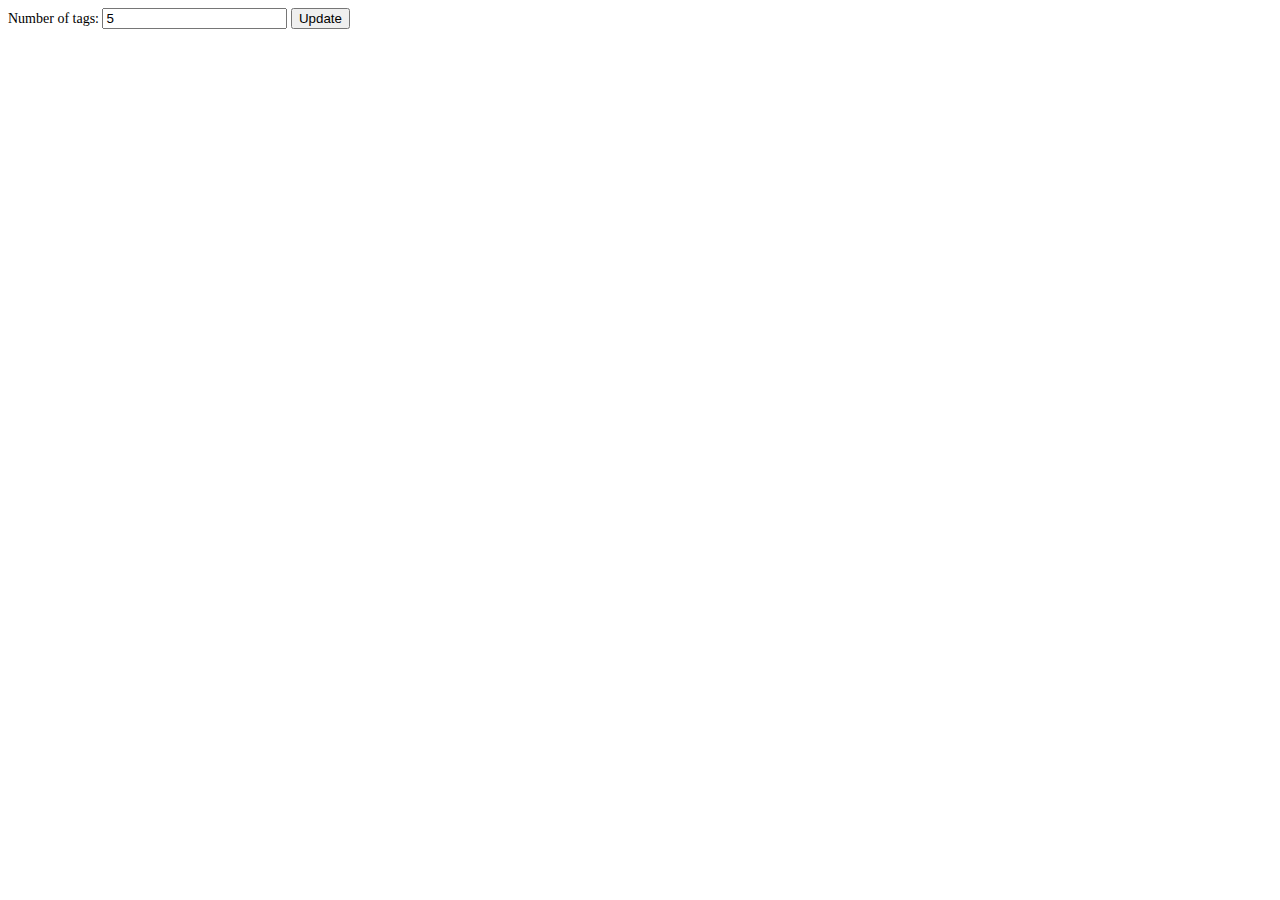
<file: public_html/assets/test/stackedareachart.html>
<!--
To change this template, choose Tools | Templates
and open the template in the editor.
-->
<!DOCTYPE html>
<html>
    <head>
        <title></title>
        <meta http-equiv="Content-Type" content="text/html; charset=UTF-8">
    
    <script src="../js/d3.v3.min.js"></script>
    <script src="stackedareachart.js"></script>
    </head>
    <body>
        <div id="option" style="font-size:14px;">
            
    <form>Number of tags:
        <input value="5" id="nTags_select"></input>
        <input name="updateButton" type="button" value="Update" onclick="updateData()" />
    </form>
            
    </body>
</html>
</file>
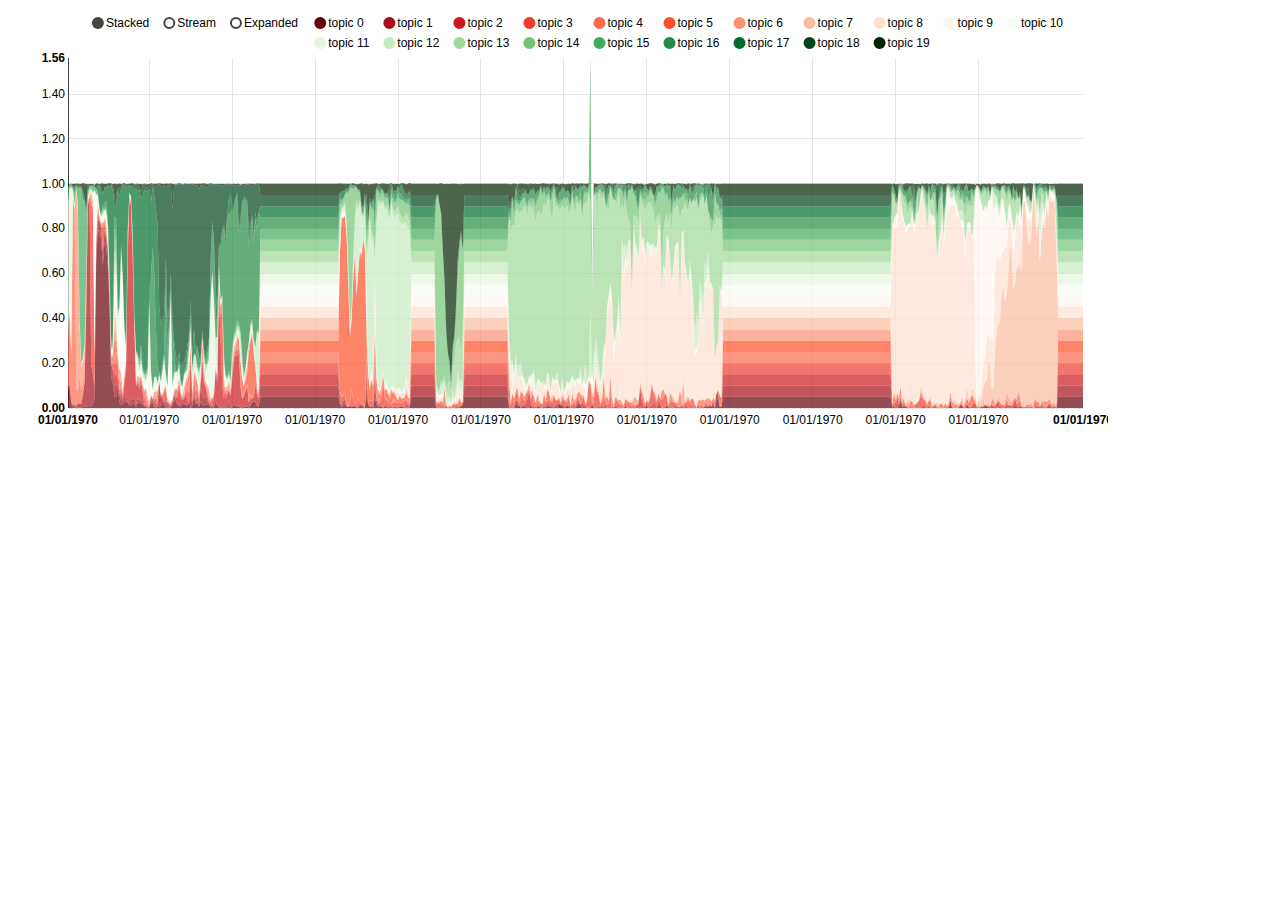
<file: public_html/assets/test/stkAreaChart/stkareachart.html>
<!DOCTYPE html>
<meta charset="utf-8">

<link href="css/nv.d3.css" rel="stylesheet" type="text/css">

<link href="css/colorbrewer.css" rel="stylesheet" type="text/css">

<style>

    body {
        /*  overflow-y:scroll;*/
        height:450px;
        width: 1100px;
    }

    text {
        font: 12px sans-serif;
    }

    #chart1, #chart2 {
        height: 450px;
    }

</style>
<body>

    <div>
        <svg id="chart1"></svg>
    </div>

    <div>
        <!--<svg id="chart2"></svg>-->
    </div>

    <script src="../../js/d3.v3.min.js"></script>
    
    <script src="js/nv.d3.js"></script>
    <script src="js/utils.js"></script>
    <script src="js/tooltip.js"></script>
    <script src="js/colorbrewer.js"></script>
    
    <script src="models/axis.js"></script>
    <script src="models/legend.js"></script>
    <script src="models/scatter.js"></script>
    <script src="models/stackedArea.js"></script>
    <script src="models/stackedAreaChart.js"></script>
    
    <script>

var topicmodeldata =[
{   "key":"topic 0",
    "values":[[1,0.069],[2,0.096],[3,0.014],[4,0.004],[5,0.002],[6,0.001],[7,0.003],[8,0.001],[9,0.003],[10,0.005],[11,0.006],[12,0.009],[13,0.004],[14,0.014],[15,0.007],[16,0.019],[17,0.04],[18,0.649],[19,0.797],[20,0.772],[21,0.756],[22,0.635],[23,0.738],[24,0.715],[25,0.641],[26,0.459],[27,0.139],[28,0.107],[29,0.05],[30,0.05],[31,0.092],[32,0.025],[33,0.013],[34,0.014],[35,0.024],[36,0.031],[37,0.022],[38,0.009],[39,0.009],[40,0.022],[41,0.017],[42,0.004],[43,0.024],[44,0.022],[45,0.017],[46,0.022],[47,0.004],[48,0.005],[49,0],[50,0],[51,0.018],[52,0.023],[53,0.005],[54,0.002],[55,0.004],[56,0.006],[57,0.009],[58,0.031],[59,0.015],[60,0.001],[61,0.002],[62,0.001],[63,0.002],[64,0.009],[65,0.035],[66,0.029],[67,0.016],[68,0.005],[69,0.005],[70,0.017],[71,0.018],[72,0.013],[73,0.01],[74,0.026],[75,0],[76,0.011],[77,0.052],[78,0.018],[79,0.023],[80,0.005],[81,0.029],[82,0.013],[83,0.011],[84,0.015],[85,0.014],[86,0.017],[87,0.003],[88,0.003],[89,0.003],[90,0.031],[91,0.009],[92,0.003],[93,0.001],[94,0],[95,0.003],[96,0.001],[97,0.002],[98,0.005],[99,0.001],[100,0.002],[101,0.013],[102,0.011],[103,0.006],[104,0.008],[105,0],[106,0],[107,0.003],[108,0.005],[109,0.007],[110,0.001],[111,0.009],[112,0.024],[113,0.028],[114,0.026],[115,0.004],[116,0.004],[117,0.05],[118,0.05],[119,0.05],[120,0.05],[121,0.05],[122,0.05],[123,0.05],[124,0.05],[125,0.05],[126,0.05],[127,0.05],[128,0.05],[129,0.05],[130,0.05],[131,0.05],[132,0.05],[133,0.05],[134,0.05],[135,0.05],[136,0.05],[137,0.05],[138,0.05],[139,0.05],[140,0.05],[141,0.05],[142,0.05],[143,0.05],[144,0.05],[145,0.05],[146,0.05],[147,0.05],[148,0.05],[149,0.05],[150,0.05],[151,0.05],[152,0.05],[153,0.05],[154,0.05],[155,0.05],[156,0.05],[157,0.05],[158,0.05],[159,0.05],[160,0.05],[161,0.05],[162,0.05],[163,0.05],[164,0.05],[165,0.014],[166,0.003],[167,0.011],[168,0.017],[169,0.007],[170,0.003],[171,0.01],[172,0.004],[173,0.008],[174,0.008],[175,0.002],[176,0.002],[177,0.007],[178,0.014],[179,0.005],[180,0.001],[181,0.05],[182,0.016],[183,0.003],[184,0.008],[185,0.001],[186,0.05],[187,0.014],[188,0.003],[189,0.006],[190,0.008],[191,0],[192,0.006],[193,0.004],[194,0],[195,0],[196,0.003],[197,0.001],[198,0.004],[199,0.003],[200,0.002],[201,0.003],[202,0.008],[203,0.003],[204,0.002],[205,0],[206,0],[207,0.002],[208,0.05],[209,0.05],[210,0.05],[211,0.05],[212,0.05],[213,0.05],[214,0.05],[215,0.05],[216,0.05],[217,0.05],[218,0.05],[219,0.05],[220,0.05],[221,0.05],[222,0.05],[223,0],[224,0],[225,0.001],[226,0.001],[227,0.001],[228,0],[229,0.004],[230,0],[231,0.001],[232,0],[233,0],[234,0],[235,0.003],[236,0.002],[237,0.003],[238,0.008],[239,0.014],[240,0.05],[241,0.05],[242,0.05],[243,0.05],[244,0.05],[245,0.05],[246,0.05],[247,0.05],[248,0.05],[249,0.05],[250,0.05],[251,0.05],[252,0.05],[253,0.05],[254,0.05],[255,0.05],[256,0.05],[257,0.05],[258,0.05],[259,0.05],[260,0.05],[261,0.05],[262,0.05],[263,0.05],[264,0.05],[265,0.05],[266,0.05],[267,0],[268,0],[269,0],[270,0],[271,0.022],[272,0.01],[273,0.012],[274,0],[275,0.009],[276,0.004],[277,0.005],[278,0],[279,0],[280,0.014],[281,0],[282,0.001],[283,0],[284,0.003],[285,0.009],[286,0],[287,0],[288,0.006],[289,0.001],[290,0.009],[291,0.006],[292,0.006],[293,0],[294,0],[295,0.01],[296,0],[297,0.022],[298,0.012],[299,0.013],[300,0.002],[301,0.003],[302,0.01],[303,0.007],[304,0],[305,0],[306,0.001],[307,0.001],[308,0.009],[309,0.023],[310,0.01],[311,0],[312,0.007],[313,0.002],[314,0],[315,0.001],[316,0],[317,0.015],[318,0],[319,0],[320,0.001],[321,0.005],[322,0.001],[323,0.004],[324,0],[325,0],[326,0.002],[327,0],[328,0.003],[329,0],[330,0.001],[331,0.005],[332,0.001],[333,0],[334,0],[335,0],[336,0],[337,0.004],[338,0.002],[339,0],[340,0.003],[341,0],[342,0],[343,0.001],[344,0.003],[345,0],[346,0],[347,0.003],[348,0.002],[349,0.003],[350,0.008],[351,0],[352,0],[353,0.005],[354,0],[355,0.003],[356,0.001],[357,0],[358,0],[359,0],[360,0],[361,0.001],[362,0.01],[363,0.003],[364,0],[365,0],[366,0],[367,0],[368,0.006],[369,0],[370,0],[371,0],[372,0],[373,0],[374,0],[375,0],[376,0.002],[377,0],[378,0],[379,0],[380,0],[381,0],[382,0],[383,0.001],[384,0],[385,0.006],[386,0.005],[387,0.007],[388,0.009],[389,0.006],[390,0.014],[391,0],[392,0.038],[393,0.039],[394,0.006],[395,0.007],[396,0.05],[397,0.05],[398,0.05],[399,0.05],[400,0.05],[401,0.05],[402,0.05],[403,0.05],[404,0.05],[405,0.05],[406,0.05],[407,0.05],[408,0.05],[409,0.05],[410,0.05],[411,0.05],[412,0.05],[413,0.05],[414,0.05],[415,0.05],[416,0.05],[417,0.05],[418,0.05],[419,0.05],[420,0.05],[421,0.05],[422,0.05],[423,0.05],[424,0.05],[425,0.05],[426,0.05],[427,0.05],[428,0.05],[429,0.05],[430,0.05],[431,0.05],[432,0.05],[433,0.05],[434,0.05],[435,0.05],[436,0.05],[437,0.05],[438,0.05],[439,0.05],[440,0.05],[441,0.05],[442,0.05],[443,0.05],[444,0.05],[445,0.05],[446,0.05],[447,0.05],[448,0.05],[449,0.05],[450,0.05],[451,0.05],[452,0.05],[453,0.05],[454,0.05],[455,0.05],[456,0.05],[457,0.05],[458,0.05],[459,0.05],[460,0.05],[461,0.05],[462,0.05],[463,0.05],[464,0.05],[465,0.05],[466,0.05],[467,0.05],[468,0.05],[469,0.05],[470,0.05],[471,0.05],[472,0.05],[473,0.05],[474,0.05],[475,0.05],[476,0.05],[477,0.05],[478,0.05],[479,0.05],[480,0.05],[481,0.05],[482,0.05],[483,0.05],[484,0.05],[485,0.05],[486,0.05],[487,0.05],[488,0.05],[489,0.05],[490,0.05],[491,0.05],[492,0.05],[493,0.05],[494,0.05],[495,0.05],[496,0.05],[497,0.05],[498,0],[499,0.008],[500,0],[501,0],[502,0.006],[503,0.037],[504,0.006],[505,0.008],[506,0.005],[507,0],[508,0],[509,0.001],[510,0],[511,0],[512,0.001],[513,0],[514,0],[515,0],[516,0.002],[517,0.005],[518,0],[519,0],[520,0],[521,0],[522,0],[523,0],[524,0],[525,0],[526,0],[527,0],[528,0],[529,0],[530,0],[531,0],[532,0],[533,0.033],[534,0.002],[535,0],[536,0],[537,0],[538,0],[539,0.009],[540,0.012],[541,0],[542,0],[543,0.016],[544,0.005],[545,0],[546,0],[547,0],[548,0],[549,0],[550,0],[551,0],[552,0.006],[553,0.003],[554,0.013],[555,0.007],[556,0.002],[557,0.004],[558,0],[559,0],[560,0],[561,0.001],[562,0],[563,0],[564,0.003],[565,0.001],[566,0],[567,0],[568,0.001],[569,0],[570,0.003],[571,0],[572,0.011],[573,0.003],[574,0.002],[575,0.005],[576,0],[577,0],[578,0],[579,0.002],[580,0],[581,0],[582,0],[583,0],[584,0],[585,0],[586,0],[587,0],[588,0],[589,0],[590,0.002],[591,0],[592,0],[593,0],[594,0.001],[595,0],[596,0.001],[597,0],[598,0.05],[599,0.05],[600,0.05],[601,0.05],[602,0.05],[603,0.05],[604,0.05],[605,0.05],[606,0.05],[607,0.05],[608,0.05],[609,0.05],[610,0.05],[611,0.05],[612,0.05],[613,0.05]]},{"key":"topic 1","values":[[1,0.025],[2,0.01],[3,0.013],[4,0.006],[5,0.009],[6,0.006],[7,0.018],[8,0.017],[9,0.014],[10,0.053],[11,0.105],[12,0.403],[13,0.905],[14,0.896],[15,0.185],[16,0.131],[17,0.055],[18,0.037],[19,0.043],[20,0.059],[21,0.047],[22,0.057],[23,0.058],[24,0.041],[25,0.058],[26,0.031],[27,0.055],[28,0.061],[29,0.05],[30,0.05],[31,0.026],[32,0.037],[33,0.027],[34,0.013],[35,0.052],[36,0.005],[37,0.008],[38,0.013],[39,0.033],[40,0.016],[41,0.027],[42,0.009],[43,0.023],[44,0.009],[45,0.021],[46,0.003],[47,0.003],[48,0.007],[49,0.001],[50,0],[51,0.015],[52,0.007],[53,0.001],[54,0.004],[55,0.006],[56,0.109],[57,0.04],[58,0.011],[59,0.005],[60,0.014],[61,0.008],[62,0.003],[63,0.005],[64,0.021],[65,0.021],[66,0.008],[67,0.002],[68,0.01],[69,0.016],[70,0.007],[71,0.004],[72,0.006],[73,0.002],[74,0.001],[75,0.05],[76,0.005],[77,0.016],[78,0.006],[79,0],[80,0.004],[81,0.062],[82,0.042],[83,0.032],[84,0.048],[85,0.017],[86,0.004],[87,0.004],[88,0.001],[89,0.003],[90,0],[91,0.001],[92,0.001],[93,0.001],[94,0],[95,0.003],[96,0.008],[97,0.012],[98,0.03],[99,0.006],[100,0.002],[101,0.005],[102,0.007],[103,0.003],[104,0.006],[105,0],[106,0.012],[107,0.003],[108,0.004],[109,0],[110,0.009],[111,0.005],[112,0.003],[113,0.003],[114,0.003],[115,0.018],[116,0.002],[117,0.05],[118,0.05],[119,0.05],[120,0.05],[121,0.05],[122,0.05],[123,0.05],[124,0.05],[125,0.05],[126,0.05],[127,0.05],[128,0.05],[129,0.05],[130,0.05],[131,0.05],[132,0.05],[133,0.05],[134,0.05],[135,0.05],[136,0.05],[137,0.05],[138,0.05],[139,0.05],[140,0.05],[141,0.05],[142,0.05],[143,0.05],[144,0.05],[145,0.05],[146,0.05],[147,0.05],[148,0.05],[149,0.05],[150,0.05],[151,0.05],[152,0.05],[153,0.05],[154,0.05],[155,0.05],[156,0.05],[157,0.05],[158,0.05],[159,0.05],[160,0.05],[161,0.05],[162,0.05],[163,0.05],[164,0.05],[165,0.014],[166,0.001],[167,0.02],[168,0.016],[169,0],[170,0],[171,0],[172,0],[173,0.001],[174,0],[175,0],[176,0],[177,0],[178,0],[179,0],[180,0],[181,0.05],[182,0],[183,0.001],[184,0],[185,0],[186,0.05],[187,0.019],[188,0.001],[189,0.002],[190,0],[191,0],[192,0],[193,0.005],[194,0],[195,0.007],[196,0.002],[197,0],[198,0.001],[199,0],[200,0],[201,0],[202,0],[203,0],[204,0],[205,0],[206,0.003],[207,0],[208,0.05],[209,0.05],[210,0.05],[211,0.05],[212,0.05],[213,0.05],[214,0.05],[215,0.05],[216,0.05],[217,0.05],[218,0.05],[219,0.05],[220,0.05],[221,0.05],[222,0.05],[223,0],[224,0.001],[225,0],[226,0],[227,0],[228,0],[229,0],[230,0],[231,0],[232,0],[233,0],[234,0],[235,0],[236,0],[237,0.001],[238,0],[239,0],[240,0.05],[241,0.05],[242,0.05],[243,0.05],[244,0.05],[245,0.05],[246,0.05],[247,0.05],[248,0.05],[249,0.05],[250,0.05],[251,0.05],[252,0.05],[253,0.05],[254,0.05],[255,0.05],[256,0.05],[257,0.05],[258,0.05],[259,0.05],[260,0.05],[261,0.05],[262,0.05],[263,0.05],[264,0.05],[265,0.05],[266,0.05],[267,0],[268,0],[269,0],[270,0],[271,0.018],[272,0.014],[273,0],[274,0],[275,0.004],[276,0],[277,0],[278,0],[279,0],[280,0],[281,0],[282,0],[283,0],[284,0],[285,0.002],[286,0],[287,0],[288,0],[289,0],[290,0],[291,0],[292,0.01],[293,0],[294,0],[295,0],[296,0],[297,0],[298,0],[299,0.003],[300,0],[301,0.004],[302,0],[303,0.002],[304,0],[305,0],[306,0],[307,0],[308,0],[309,0.001],[310,0],[311,0.002],[312,0],[313,0],[314,0],[315,0],[316,0],[317,0],[318,0],[319,0],[320,0],[321,0],[322,0],[323,0],[324,0],[325,0.016],[326,0],[327,0],[328,0.001],[329,0],[330,0],[331,0],[332,0],[333,0],[334,0],[335,0],[336,0],[337,0],[338,0],[339,0],[340,0],[341,0],[342,0],[343,0.001],[344,0],[345,0.002],[346,0],[347,0.003],[348,0],[349,0],[350,0.001],[351,0],[352,0],[353,0],[354,0],[355,0],[356,0],[357,0.023],[358,0.013],[359,0.001],[360,0],[361,0],[362,0],[363,0],[364,0],[365,0],[366,0],[367,0],[368,0],[369,0],[370,0],[371,0],[372,0.001],[373,0],[374,0],[375,0],[376,0],[377,0],[378,0],[379,0],[380,0],[381,0.004],[382,0],[383,0],[384,0],[385,0.001],[386,0],[387,0],[388,0],[389,0],[390,0],[391,0],[392,0.029],[393,0.025],[394,0],[395,0],[396,0.05],[397,0.05],[398,0.05],[399,0.05],[400,0.05],[401,0.05],[402,0.05],[403,0.05],[404,0.05],[405,0.05],[406,0.05],[407,0.05],[408,0.05],[409,0.05],[410,0.05],[411,0.05],[412,0.05],[413,0.05],[414,0.05],[415,0.05],[416,0.05],[417,0.05],[418,0.05],[419,0.05],[420,0.05],[421,0.05],[422,0.05],[423,0.05],[424,0.05],[425,0.05],[426,0.05],[427,0.05],[428,0.05],[429,0.05],[430,0.05],[431,0.05],[432,0.05],[433,0.05],[434,0.05],[435,0.05],[436,0.05],[437,0.05],[438,0.05],[439,0.05],[440,0.05],[441,0.05],[442,0.05],[443,0.05],[444,0.05],[445,0.05],[446,0.05],[447,0.05],[448,0.05],[449,0.05],[450,0.05],[451,0.05],[452,0.05],[453,0.05],[454,0.05],[455,0.05],[456,0.05],[457,0.05],[458,0.05],[459,0.05],[460,0.05],[461,0.05],[462,0.05],[463,0.05],[464,0.05],[465,0.05],[466,0.05],[467,0.05],[468,0.05],[469,0.05],[470,0.05],[471,0.05],[472,0.05],[473,0.05],[474,0.05],[475,0.05],[476,0.05],[477,0.05],[478,0.05],[479,0.05],[480,0.05],[481,0.05],[482,0.05],[483,0.05],[484,0.05],[485,0.05],[486,0.05],[487,0.05],[488,0.05],[489,0.05],[490,0.05],[491,0.05],[492,0.05],[493,0.05],[494,0.05],[495,0.05],[496,0.05],[497,0.05],[498,0],[499,0],[500,0],[501,0],[502,0],[503,0],[504,0],[505,0],[506,0],[507,0],[508,0],[509,0],[510,0.002],[511,0],[512,0],[513,0],[514,0],[515,0],[516,0],[517,0],[518,0.003],[519,0],[520,0.009],[521,0],[522,0],[523,0],[524,0],[525,0],[526,0],[527,0],[528,0],[529,0],[530,0.001],[531,0],[532,0],[533,0],[534,0],[535,0],[536,0],[537,0],[538,0],[539,0.004],[540,0],[541,0],[542,0],[543,0],[544,0],[545,0],[546,0],[547,0.012],[548,0],[549,0],[550,0],[551,0],[552,0],[553,0],[554,0],[555,0],[556,0],[557,0],[558,0.016],[559,0.004],[560,0],[561,0.001],[562,0.002],[563,0.006],[564,0],[565,0],[566,0],[567,0],[568,0],[569,0],[570,0],[571,0],[572,0],[573,0.001],[574,0],[575,0],[576,0.007],[577,0],[578,0],[579,0],[580,0],[581,0],[582,0.001],[583,0],[584,0.001],[585,0],[586,0],[587,0],[588,0.001],[589,0],[590,0],[591,0],[592,0.011],[593,0.009],[594,0.003],[595,0],[596,0],[597,0],[598,0.05],[599,0.05],[600,0.05],[601,0.05],[602,0.05],[603,0.05],[604,0.05],[605,0.05],[606,0.05],[607,0.05],[608,0.05],[609,0.05],[610,0.05],[611,0.05],[612,0.05],[613,0.05]]},{"key":"topic 2","values":[[1,0],[2,0],[3,0],[4,0.001],[5,0.003],[6,0],[7,0.001],[8,0.001],[9,0.003],[10,0.003],[11,0.001],[12,0.004],[13,0],[14,0],[15,0],[16,0],[17,0],[18,0.003],[19,0.001],[20,0.007],[21,0.003],[22,0.001],[23,0],[24,0.003],[25,0.003],[26,0.003],[27,0],[28,0.006],[29,0.05],[30,0.05],[31,0.014],[32,0.004],[33,0.024],[34,0.017],[35,0.029],[36,0.125],[37,0.647],[38,0.905],[39,0.862],[40,0.628],[41,0.315],[42,0.083],[43,0.068],[44,0.051],[45,0.078],[46,0.05],[47,0.007],[48,0.003],[49,0.002],[50,0.004],[51,0.018],[52,0.008],[53,0.021],[54,0.013],[55,0.004],[56,0.004],[57,0.001],[58,0.004],[59,0.009],[60,0.015],[61,0.014],[62,0.012],[63,0.002],[64,0.001],[65,0.005],[66,0.011],[67,0.029],[68,0.08],[69,0.023],[70,0.012],[71,0.019],[72,0.053],[73,0.017],[74,0.003],[75,0.176],[76,0.008],[77,0.023],[78,0.011],[79,0.037],[80,0.011],[81,0.016],[82,0.157],[83,0.069],[84,0.029],[85,0.027],[86,0.001],[87,0.01],[88,0.005],[89,0.043],[90,0.131],[91,0.102],[92,0.492],[93,0.313],[94,0.098],[95,0.039],[96,0.034],[97,0.039],[98,0.047],[99,0.045],[100,0.124],[101,0.186],[102,0.215],[103,0.224],[104,0.234],[105,0.091],[106,0.026],[107,0.044],[108,0.066],[109,0.094],[110,0.014],[111,0.026],[112,0.012],[113,0.017],[114,0.077],[115,0.033],[116,0.037],[117,0.05],[118,0.05],[119,0.05],[120,0.05],[121,0.05],[122,0.05],[123,0.05],[124,0.05],[125,0.05],[126,0.05],[127,0.05],[128,0.05],[129,0.05],[130,0.05],[131,0.05],[132,0.05],[133,0.05],[134,0.05],[135,0.05],[136,0.05],[137,0.05],[138,0.05],[139,0.05],[140,0.05],[141,0.05],[142,0.05],[143,0.05],[144,0.05],[145,0.05],[146,0.05],[147,0.05],[148,0.05],[149,0.05],[150,0.05],[151,0.05],[152,0.05],[153,0.05],[154,0.05],[155,0.05],[156,0.05],[157,0.05],[158,0.05],[159,0.05],[160,0.05],[161,0.05],[162,0.05],[163,0.05],[164,0.05],[165,0.017],[166,0.013],[167,0.001],[168,0.004],[169,0],[170,0.001],[171,0.002],[172,0.001],[173,0.002],[174,0.003],[175,0.003],[176,0.007],[177,0.011],[178,0.001],[179,0],[180,0],[181,0.05],[182,0.005],[183,0],[184,0],[185,0],[186,0.05],[187,0.004],[188,0.009],[189,0.009],[190,0.001],[191,0.002],[192,0.004],[193,0],[194,0.008],[195,0.001],[196,0.002],[197,0.005],[198,0.002],[199,0],[200,0],[201,0.001],[202,0.005],[203,0.001],[204,0.005],[205,0.018],[206,0.01],[207,0.005],[208,0.05],[209,0.05],[210,0.05],[211,0.05],[212,0.05],[213,0.05],[214,0.05],[215,0.05],[216,0.05],[217,0.05],[218,0.05],[219,0.05],[220,0.05],[221,0.05],[222,0.05],[223,0.006],[224,0.001],[225,0],[226,0.007],[227,0.002],[228,0.001],[229,0.002],[230,0],[231,0],[232,0.002],[233,0],[234,0.001],[235,0.002],[236,0],[237,0],[238,0],[239,0],[240,0.05],[241,0.05],[242,0.05],[243,0.05],[244,0.05],[245,0.05],[246,0.05],[247,0.05],[248,0.05],[249,0.05],[250,0.05],[251,0.05],[252,0.05],[253,0.05],[254,0.05],[255,0.05],[256,0.05],[257,0.05],[258,0.05],[259,0.05],[260,0.05],[261,0.05],[262,0.05],[263,0.05],[264,0.05],[265,0.05],[266,0.05],[267,0],[268,0],[269,0],[270,0.008],[271,0],[272,0.004],[273,0],[274,0.003],[275,0.004],[276,0.009],[277,0.012],[278,0.039],[279,0.072],[280,0.015],[281,0.005],[282,0.004],[283,0.006],[284,0.002],[285,0.008],[286,0.003],[287,0.001],[288,0.002],[289,0.007],[290,0.009],[291,0.012],[292,0],[293,0.017],[294,0.001],[295,0],[296,0.021],[297,0],[298,0.001],[299,0.002],[300,0],[301,0],[302,0],[303,0.001],[304,0.001],[305,0.008],[306,0.009],[307,0.007],[308,0.02],[309,0.009],[310,0.005],[311,0.024],[312,0.011],[313,0.007],[314,0.002],[315,0],[316,0.001],[317,0],[318,0.004],[319,0.002],[320,0.005],[321,0],[322,0.002],[323,0.007],[324,0],[325,0],[326,0],[327,0.004],[328,0],[329,0],[330,0],[331,0.003],[332,0.009],[333,0],[334,0.001],[335,0],[336,0],[337,0.011],[338,0],[339,0],[340,0.007],[341,0.005],[342,0],[343,0.004],[344,0.007],[345,0.017],[346,0.092],[347,0.028],[348,0.011],[349,0.003],[350,0.018],[351,0.001],[352,0.011],[353,0.006],[354,0.029],[355,0.012],[356,0.001],[357,0.01],[358,0.009],[359,0],[360,0],[361,0.009],[362,0.004],[363,0.003],[364,0.003],[365,0],[366,0.002],[367,0.017],[368,0],[369,0.004],[370,0.003],[371,0.013],[372,0.002],[373,0.008],[374,0.011],[375,0],[376,0.001],[377,0.006],[378,0],[379,0],[380,0.001],[381,0.01],[382,0],[383,0.011],[384,0.001],[385,0],[386,0.013],[387,0.001],[388,0.008],[389,0],[390,0.023],[391,0],[392,0],[393,0],[394,0],[395,0],[396,0.05],[397,0.05],[398,0.05],[399,0.05],[400,0.05],[401,0.05],[402,0.05],[403,0.05],[404,0.05],[405,0.05],[406,0.05],[407,0.05],[408,0.05],[409,0.05],[410,0.05],[411,0.05],[412,0.05],[413,0.05],[414,0.05],[415,0.05],[416,0.05],[417,0.05],[418,0.05],[419,0.05],[420,0.05],[421,0.05],[422,0.05],[423,0.05],[424,0.05],[425,0.05],[426,0.05],[427,0.05],[428,0.05],[429,0.05],[430,0.05],[431,0.05],[432,0.05],[433,0.05],[434,0.05],[435,0.05],[436,0.05],[437,0.05],[438,0.05],[439,0.05],[440,0.05],[441,0.05],[442,0.05],[443,0.05],[444,0.05],[445,0.05],[446,0.05],[447,0.05],[448,0.05],[449,0.05],[450,0.05],[451,0.05],[452,0.05],[453,0.05],[454,0.05],[455,0.05],[456,0.05],[457,0.05],[458,0.05],[459,0.05],[460,0.05],[461,0.05],[462,0.05],[463,0.05],[464,0.05],[465,0.05],[466,0.05],[467,0.05],[468,0.05],[469,0.05],[470,0.05],[471,0.05],[472,0.05],[473,0.05],[474,0.05],[475,0.05],[476,0.05],[477,0.05],[478,0.05],[479,0.05],[480,0.05],[481,0.05],[482,0.05],[483,0.05],[484,0.05],[485,0.05],[486,0.05],[487,0.05],[488,0.05],[489,0.05],[490,0.05],[491,0.05],[492,0.05],[493,0.05],[494,0.05],[495,0.05],[496,0.05],[497,0.05],[498,0.013],[499,0.003],[500,0],[501,0.047],[502,0.011],[503,0.006],[504,0],[505,0],[506,0.005],[507,0.005],[508,0],[509,0.003],[510,0],[511,0.001],[512,0],[513,0],[514,0],[515,0.002],[516,0.005],[517,0.015],[518,0.001],[519,0.001],[520,0],[521,0],[522,0.002],[523,0.006],[524,0.013],[525,0],[526,0],[527,0],[528,0],[529,0],[530,0],[531,0.005],[532,0],[533,0.002],[534,0.001],[535,0.002],[536,0.003],[537,0],[538,0],[539,0.002],[540,0],[541,0],[542,0],[543,0],[544,0],[545,0],[546,0.006],[547,0.008],[548,0.022],[549,0.001],[550,0.001],[551,0.001],[552,0.001],[553,0.003],[554,0],[555,0],[556,0.006],[557,0],[558,0],[559,0.001],[560,0.006],[561,0.019],[562,0.021],[563,0],[564,0],[565,0.002],[566,0.005],[567,0.018],[568,0.011],[569,0.009],[570,0.004],[571,0.015],[572,0.029],[573,0.012],[574,0.002],[575,0.008],[576,0.001],[577,0.001],[578,0.003],[579,0.005],[580,0.003],[581,0.002],[582,0.007],[583,0],[584,0.002],[585,0.004],[586,0.005],[587,0.004],[588,0.012],[589,0.002],[590,0.002],[591,0],[592,0.004],[593,0.01],[594,0],[595,0.003],[596,0.006],[597,0.002],[598,0.05],[599,0.05],[600,0.05],[601,0.05],[602,0.05],[603,0.05],[604,0.05],[605,0.05],[606,0.05],[607,0.05],[608,0.05],[609,0.05],[610,0.05],[611,0.05],[612,0.05],[613,0.05]]},{"key":"topic 3","values":[[1,0],[2,0],[3,0],[4,0.007],[5,0.004],[6,0.005],[7,0.002],[8,0.005],[9,0.005],[10,0.008],[11,0.009],[12,0.034],[13,0.002],[14,0.027],[15,0.717],[16,0.731],[17,0.124],[18,0.056],[19,0.026],[20,0.007],[21,0.007],[22,0.108],[23,0.029],[24,0.021],[25,0.006],[26,0.01],[27,0.008],[28,0.019],[29,0.05],[30,0.05],[31,0.065],[32,0.012],[33,0.024],[34,0.012],[35,0.025],[36,0.022],[37,0.023],[38,0.001],[39,0.005],[40,0.041],[41,0.014],[42,0.002],[43,0.006],[44,0.023],[45,0.02],[46,0.017],[47,0.035],[48,0.012],[49,0.009],[50,0],[51,0.005],[52,0.003],[53,0.012],[54,0.026],[55,0.013],[56,0.001],[57,0.001],[58,0.006],[59,0.04],[60,0.053],[61,0.002],[62,0],[63,0],[64,0],[65,0.003],[66,0.001],[67,0.024],[68,0.021],[69,0.015],[70,0.008],[71,0.002],[72,0.006],[73,0.05],[74,0.04],[75,0],[76,0.007],[77,0.028],[78,0.041],[79,0.022],[80,0.02],[81,0.018],[82,0.015],[83,0.004],[84,0.005],[85,0.012],[86,0.01],[87,0.009],[88,0.027],[89,0.002],[90,0.017],[91,0.025],[92,0.034],[93,0.091],[94,0.348],[95,0.024],[96,0.023],[97,0.012],[98,0.002],[99,0.002],[100,0.01],[101,0.023],[102,0.02],[103,0.031],[104,0.006],[105,0.036],[106,0.004],[107,0.006],[108,0.007],[109,0.006],[110,0.001],[111,0.011],[112,0.005],[113,0.008],[114,0.013],[115,0.02],[116,0],[117,0.05],[118,0.05],[119,0.05],[120,0.05],[121,0.05],[122,0.05],[123,0.05],[124,0.05],[125,0.05],[126,0.05],[127,0.05],[128,0.05],[129,0.05],[130,0.05],[131,0.05],[132,0.05],[133,0.05],[134,0.05],[135,0.05],[136,0.05],[137,0.05],[138,0.05],[139,0.05],[140,0.05],[141,0.05],[142,0.05],[143,0.05],[144,0.05],[145,0.05],[146,0.05],[147,0.05],[148,0.05],[149,0.05],[150,0.05],[151,0.05],[152,0.05],[153,0.05],[154,0.05],[155,0.05],[156,0.05],[157,0.05],[158,0.05],[159,0.05],[160,0.05],[161,0.05],[162,0.05],[163,0.05],[164,0.05],[165,0.023],[166,0.029],[167,0.022],[168,0.023],[169,0.006],[170,0.005],[171,0.013],[172,0.073],[173,0.023],[174,0.011],[175,0.012],[176,0.034],[177,0.007],[178,0.003],[179,0.005],[180,0.002],[181,0.05],[182,0.004],[183,0.03],[184,0.026],[185,0.031],[186,0.05],[187,0.015],[188,0.012],[189,0.007],[190,0.039],[191,0.115],[192,0.03],[193,0.024],[194,0.019],[195,0.013],[196,0.009],[197,0.02],[198,0.019],[199,0.021],[200,0.021],[201,0.021],[202,0.008],[203,0.023],[204,0.026],[205,0.017],[206,0.009],[207,0.013],[208,0.05],[209,0.05],[210,0.05],[211,0.05],[212,0.05],[213,0.05],[214,0.05],[215,0.05],[216,0.05],[217,0.05],[218,0.05],[219,0.05],[220,0.05],[221,0.05],[222,0.05],[223,0.013],[224,0.018],[225,0.02],[226,0.006],[227,0.017],[228,0.008],[229,0.004],[230,0.003],[231,0],[232,0.003],[233,0.014],[234,0.015],[235,0.009],[236,0.015],[237,0.004],[238,0.011],[239,0.01],[240,0.05],[241,0.05],[242,0.05],[243,0.05],[244,0.05],[245,0.05],[246,0.05],[247,0.05],[248,0.05],[249,0.05],[250,0.05],[251,0.05],[252,0.05],[253,0.05],[254,0.05],[255,0.05],[256,0.05],[257,0.05],[258,0.05],[259,0.05],[260,0.05],[261,0.05],[262,0.05],[263,0.05],[264,0.05],[265,0.05],[266,0.05],[267,0.03],[268,0.011],[269,0.029],[270,0.013],[271,0.022],[272,0.045],[273,0.008],[274,0.034],[275,0.034],[276,0.018],[277,0.02],[278,0.03],[279,0.007],[280,0.004],[281,0.06],[282,0.009],[283,0.003],[284,0.027],[285,0.005],[286,0.016],[287,0.013],[288,0.03],[289,0.017],[290,0.012],[291,0.02],[292,0.012],[293,0.01],[294,0.05],[295,0.027],[296,0.01],[297,0.021],[298,0.006],[299,0.014],[300,0.034],[301,0.015],[302,0.017],[303,0.045],[304,0.008],[305,0.01],[306,0.017],[307,0.009],[308,0.019],[309,0.005],[310,0],[311,0.016],[312,0.031],[313,0.007],[314,0.027],[315,0.117],[316,0.103],[317,0.002],[318,0.022],[319,0.121],[320,0.057],[321,0.054],[322,0.012],[323,0.02],[324,0.059],[325,0.01],[326,0.011],[327,0.016],[328,0.062],[329,0.004],[330,0.003],[331,0.016],[332,0.025],[333,0.02],[334,0.016],[335,0.013],[336,0.001],[337,0.024],[338,0.018],[339,0.024],[340,0.008],[341,0.004],[342,0.015],[343,0.001],[344,0.003],[345,0],[346,0.005],[347,0.031],[348,0.01],[349,0.001],[350,0.005],[351,0.017],[352,0.036],[353,0.087],[354,0.035],[355,0.025],[356,0.023],[357,0.025],[358,0.016],[359,0.038],[360,0.041],[361,0.053],[362,0.037],[363,0.004],[364,0.021],[365,0.032],[366,0.02],[367,0.007],[368,0.008],[369,0],[370,0],[371,0],[372,0],[373,0.016],[374,0.009],[375,0.04],[376,0.016],[377,0.008],[378,0.019],[379,0.012],[380,0],[381,0.005],[382,0.008],[383,0.004],[384,0.005],[385,0.011],[386,0.008],[387,0],[388,0],[389,0.004],[390,0.003],[391,0.006],[392,0],[393,0.013],[394,0],[395,0],[396,0.05],[397,0.05],[398,0.05],[399,0.05],[400,0.05],[401,0.05],[402,0.05],[403,0.05],[404,0.05],[405,0.05],[406,0.05],[407,0.05],[408,0.05],[409,0.05],[410,0.05],[411,0.05],[412,0.05],[413,0.05],[414,0.05],[415,0.05],[416,0.05],[417,0.05],[418,0.05],[419,0.05],[420,0.05],[421,0.05],[422,0.05],[423,0.05],[424,0.05],[425,0.05],[426,0.05],[427,0.05],[428,0.05],[429,0.05],[430,0.05],[431,0.05],[432,0.05],[433,0.05],[434,0.05],[435,0.05],[436,0.05],[437,0.05],[438,0.05],[439,0.05],[440,0.05],[441,0.05],[442,0.05],[443,0.05],[444,0.05],[445,0.05],[446,0.05],[447,0.05],[448,0.05],[449,0.05],[450,0.05],[451,0.05],[452,0.05],[453,0.05],[454,0.05],[455,0.05],[456,0.05],[457,0.05],[458,0.05],[459,0.05],[460,0.05],[461,0.05],[462,0.05],[463,0.05],[464,0.05],[465,0.05],[466,0.05],[467,0.05],[468,0.05],[469,0.05],[470,0.05],[471,0.05],[472,0.05],[473,0.05],[474,0.05],[475,0.05],[476,0.05],[477,0.05],[478,0.05],[479,0.05],[480,0.05],[481,0.05],[482,0.05],[483,0.05],[484,0.05],[485,0.05],[486,0.05],[487,0.05],[488,0.05],[489,0.05],[490,0.05],[491,0.05],[492,0.05],[493,0.05],[494,0.05],[495,0.05],[496,0.05],[497,0.05],[498,0],[499,0.011],[500,0.025],[501,0.001],[502,0.008],[503,0.01],[504,0.013],[505,0.015],[506,0],[507,0.001],[508,0.001],[509,0.011],[510,0.01],[511,0.001],[512,0.016],[513,0.02],[514,0.032],[515,0.047],[516,0.041],[517,0.015],[518,0.023],[519,0.008],[520,0.009],[521,0],[522,0.002],[523,0],[524,0],[525,0],[526,0],[527,0.002],[528,0],[529,0.002],[530,0.002],[531,0],[532,0.012],[533,0.009],[534,0],[535,0],[536,0.012],[537,0],[538,0.004],[539,0.004],[540,0.002],[541,0.001],[542,0],[543,0.005],[544,0.002],[545,0.004],[546,0.017],[547,0.005],[548,0],[549,0.003],[550,0.003],[551,0],[552,0],[553,0],[554,0],[555,0.001],[556,0],[557,0],[558,0],[559,0.003],[560,0.005],[561,0.006],[562,0.012],[563,0.016],[564,0.01],[565,0.009],[566,0.005],[567,0.02],[568,0],[569,0.001],[570,0.005],[571,0.002],[572,0.006],[573,0.002],[574,0.02],[575,0.02],[576,0],[577,0.003],[578,0],[579,0],[580,0.001],[581,0.002],[582,0.002],[583,0],[584,0.027],[585,0.007],[586,0.004],[587,0.002],[588,0.002],[589,0.012],[590,0],[591,0.005],[592,0.001],[593,0.004],[594,0],[595,0],[596,0.006],[597,0],[598,0.05],[599,0.05],[600,0.05],[601,0.05],[602,0.05],[603,0.05],[604,0.05],[605,0.05],[606,0.05],[607,0.05],[608,0.05],[609,0.05],[610,0.05],[611,0.05],[612,0.05],[613,0.05]]},{"key":"topic 4","values":[[1,0.209],[2,0.323],[3,0.214],[4,0.915],[5,0.849],[6,0.069],[7,0.051],[8,0.118],[9,0.052],[10,0.043],[11,0.056],[12,0.043],[13,0.007],[14,0.005],[15,0.024],[16,0.014],[17,0.013],[18,0.004],[19,0.034],[20,0.005],[21,0.001],[22,0.015],[23,0.009],[24,0.02],[25,0.01],[26,0.023],[27,0.024],[28,0.01],[29,0.05],[30,0.05],[31,0.025],[32,0.049],[33,0.023],[34,0.004],[35,0.005],[36,0.017],[37,0.016],[38,0.007],[39,0.007],[40,0.007],[41,0],[42,0],[43,0.004],[44,0.011],[45,0.003],[46,0.004],[47,0.023],[48,0.045],[49,0.024],[50,0.002],[51,0.003],[52,0.001],[53,0.002],[54,0.005],[55,0.031],[56,0],[57,0.005],[58,0.003],[59,0.014],[60,0.008],[61,0.003],[62,0.001],[63,0.009],[64,0],[65,0],[66,0],[67,0.002],[68,0.002],[69,0.001],[70,0.001],[71,0.008],[72,0.009],[73,0.017],[74,0.056],[75,0.053],[76,0.001],[77,0.001],[78,0.016],[79,0.008],[80,0.006],[81,0.006],[82,0.076],[83,0.003],[84,0.001],[85,0.002],[86,0.015],[87,0.002],[88,0],[89,0],[90,0],[91,0],[92,0.007],[93,0.029],[94,0.02],[95,0.026],[96,0.01],[97,0],[98,0.003],[99,0],[100,0.007],[101,0.018],[102,0.011],[103,0.032],[104,0.013],[105,0.017],[106,0.021],[107,0.017],[108,0.014],[109,0],[110,0.028],[111,0.017],[112,0],[113,0],[114,0],[115,0.004],[116,0.006],[117,0.05],[118,0.05],[119,0.05],[120,0.05],[121,0.05],[122,0.05],[123,0.05],[124,0.05],[125,0.05],[126,0.05],[127,0.05],[128,0.05],[129,0.05],[130,0.05],[131,0.05],[132,0.05],[133,0.05],[134,0.05],[135,0.05],[136,0.05],[137,0.05],[138,0.05],[139,0.05],[140,0.05],[141,0.05],[142,0.05],[143,0.05],[144,0.05],[145,0.05],[146,0.05],[147,0.05],[148,0.05],[149,0.05],[150,0.05],[151,0.05],[152,0.05],[153,0.05],[154,0.05],[155,0.05],[156,0.05],[157,0.05],[158,0.05],[159,0.05],[160,0.05],[161,0.05],[162,0.05],[163,0.05],[164,0.05],[165,0.006],[166,0.008],[167,0.005],[168,0],[169,0.001],[170,0.001],[171,0.006],[172,0.006],[173,0],[174,0],[175,0.001],[176,0.005],[177,0],[178,0],[179,0],[180,0],[181,0.05],[182,0],[183,0],[184,0],[185,0.002],[186,0.05],[187,0.017],[188,0.016],[189,0.023],[190,0.002],[191,0.003],[192,0.011],[193,0.006],[194,0],[195,0],[196,0],[197,0.015],[198,0.01],[199,0.001],[200,0.001],[201,0.001],[202,0],[203,0.004],[204,0],[205,0.008],[206,0.011],[207,0.001],[208,0.05],[209,0.05],[210,0.05],[211,0.05],[212,0.05],[213,0.05],[214,0.05],[215,0.05],[216,0.05],[217,0.05],[218,0.05],[219,0.05],[220,0.05],[221,0.05],[222,0.05],[223,0.001],[224,0.003],[225,0],[226,0],[227,0.003],[228,0.078],[229,0.003],[230,0],[231,0],[232,0],[233,0.003],[234,0.004],[235,0],[236,0.001],[237,0],[238,0],[239,0],[240,0.05],[241,0.05],[242,0.05],[243,0.05],[244,0.05],[245,0.05],[246,0.05],[247,0.05],[248,0.05],[249,0.05],[250,0.05],[251,0.05],[252,0.05],[253,0.05],[254,0.05],[255,0.05],[256,0.05],[257,0.05],[258,0.05],[259,0.05],[260,0.05],[261,0.05],[262,0.05],[263,0.05],[264,0.05],[265,0.05],[266,0.05],[267,0],[268,0],[269,0],[270,0],[271,0.001],[272,0],[273,0],[274,0],[275,0.003],[276,0.011],[277,0],[278,0.001],[279,0],[280,0.003],[281,0],[282,0],[283,0],[284,0.004],[285,0],[286,0],[287,0],[288,0],[289,0],[290,0.003],[291,0],[292,0],[293,0.007],[294,0.001],[295,0],[296,0.003],[297,0.001],[298,0],[299,0.028],[300,0],[301,0],[302,0.011],[303,0],[304,0],[305,0.018],[306,0.002],[307,0.017],[308,0],[309,0.026],[310,0.002],[311,0.001],[312,0],[313,0],[314,0.007],[315,0],[316,0.004],[317,0.021],[318,0.005],[319,0],[320,0],[321,0.005],[322,0],[323,0.003],[324,0.013],[325,0.009],[326,0.006],[327,0.001],[328,0.072],[329,0.031],[330,0.005],[331,0],[332,0.002],[333,0.014],[334,0.017],[335,0.01],[336,0],[337,0],[338,0.013],[339,0.006],[340,0.006],[341,0.017],[342,0.006],[343,0],[344,0.009],[345,0.011],[346,0.001],[347,0],[348,0],[349,0],[350,0.004],[351,0],[352,0],[353,0.001],[354,0.001],[355,0.01],[356,0],[357,0.003],[358,0],[359,0.038],[360,0.04],[361,0.001],[362,0.005],[363,0],[364,0.039],[365,0.022],[366,0.001],[367,0],[368,0],[369,0.019],[370,0.077],[371,0],[372,0.002],[373,0],[374,0],[375,0.002],[376,0.008],[377,0],[378,0],[379,0],[380,0],[381,0.018],[382,0.01],[383,0.017],[384,0.033],[385,0.006],[386,0.014],[387,0.024],[388,0.024],[389,0.013],[390,0],[391,0],[392,0],[393,0.001],[394,0],[395,0.006],[396,0.05],[397,0.05],[398,0.05],[399,0.05],[400,0.05],[401,0.05],[402,0.05],[403,0.05],[404,0.05],[405,0.05],[406,0.05],[407,0.05],[408,0.05],[409,0.05],[410,0.05],[411,0.05],[412,0.05],[413,0.05],[414,0.05],[415,0.05],[416,0.05],[417,0.05],[418,0.05],[419,0.05],[420,0.05],[421,0.05],[422,0.05],[423,0.05],[424,0.05],[425,0.05],[426,0.05],[427,0.05],[428,0.05],[429,0.05],[430,0.05],[431,0.05],[432,0.05],[433,0.05],[434,0.05],[435,0.05],[436,0.05],[437,0.05],[438,0.05],[439,0.05],[440,0.05],[441,0.05],[442,0.05],[443,0.05],[444,0.05],[445,0.05],[446,0.05],[447,0.05],[448,0.05],[449,0.05],[450,0.05],[451,0.05],[452,0.05],[453,0.05],[454,0.05],[455,0.05],[456,0.05],[457,0.05],[458,0.05],[459,0.05],[460,0.05],[461,0.05],[462,0.05],[463,0.05],[464,0.05],[465,0.05],[466,0.05],[467,0.05],[468,0.05],[469,0.05],[470,0.05],[471,0.05],[472,0.05],[473,0.05],[474,0.05],[475,0.05],[476,0.05],[477,0.05],[478,0.05],[479,0.05],[480,0.05],[481,0.05],[482,0.05],[483,0.05],[484,0.05],[485,0.05],[486,0.05],[487,0.05],[488,0.05],[489,0.05],[490,0.05],[491,0.05],[492,0.05],[493,0.05],[494,0.05],[495,0.05],[496,0.05],[497,0.05],[498,0],[499,0.005],[500,0.005],[501,0],[502,0.017],[503,0.009],[504,0.001],[505,0.005],[506,0],[507,0.003],[508,0.008],[509,0],[510,0.006],[511,0],[512,0],[513,0.002],[514,0.002],[515,0.02],[516,0.008],[517,0.004],[518,0],[519,0.007],[520,0],[521,0],[522,0],[523,0.008],[524,0],[525,0.002],[526,0.001],[527,0],[528,0],[529,0],[530,0],[531,0],[532,0.004],[533,0.013],[534,0.014],[535,0.019],[536,0],[537,0.01],[538,0.008],[539,0],[540,0.022],[541,0],[542,0],[543,0],[544,0],[545,0],[546,0.001],[547,0],[548,0],[549,0.001],[550,0.001],[551,0.008],[552,0],[553,0.005],[554,0],[555,0.003],[556,0.005],[557,0],[558,0.018],[559,0.012],[560,0.001],[561,0],[562,0.001],[563,0.004],[564,0],[565,0],[566,0.002],[567,0],[568,0],[569,0],[570,0],[571,0.003],[572,0],[573,0.001],[574,0.049],[575,0.015],[576,0],[577,0.003],[578,0.001],[579,0.003],[580,0],[581,0.011],[582,0],[583,0.003],[584,0.001],[585,0.001],[586,0.003],[587,0],[588,0.004],[589,0.007],[590,0.024],[591,0.011],[592,0.011],[593,0.011],[594,0.006],[595,0.001],[596,0.002],[597,0.004],[598,0.05],[599,0.05],[600,0.05],[601,0.05],[602,0.05],[603,0.05],[604,0.05],[605,0.05],[606,0.05],[607,0.05],[608,0.05],[609,0.05],[610,0.05],[611,0.05],[612,0.05],[613,0.05]]},{"key":"topic 5","values":[[1,0],[2,0],[3,0],[4,0.001],[5,0.002],[6,0.001],[7,0.001],[8,0],[9,0],[10,0],[11,0],[12,0.006],[13,0.001],[14,0.002],[15,0],[16,0],[17,0],[18,0.001],[19,0.001],[20,0.001],[21,0],[22,0.005],[23,0.001],[24,0.002],[25,0.001],[26,0.002],[27,0.001],[28,0.02],[29,0.05],[30,0.05],[31,0.002],[32,0.002],[33,0],[34,0.002],[35,0.001],[36,0.001],[37,0.002],[38,0],[39,0.001],[40,0.002],[41,0.001],[42,0.002],[43,0.002],[44,0.002],[45,0.004],[46,0.002],[47,0.003],[48,0.002],[49,0],[50,0],[51,0],[52,0],[53,0],[54,0],[55,0.009],[56,0.003],[57,0.001],[58,0.004],[59,0.001],[60,0.001],[61,0.001],[62,0.006],[63,0],[64,0.001],[65,0.005],[66,0.031],[67,0.005],[68,0.004],[69,0.003],[70,0.003],[71,0.004],[72,0.016],[73,0.024],[74,0.032],[75,0],[76,0.024],[77,0.036],[78,0.031],[79,0.02],[80,0.007],[81,0.001],[82,0],[83,0.002],[84,0.004],[85,0.012],[86,0.003],[87,0.005],[88,0.006],[89,0.002],[90,0.001],[91,0],[92,0.015],[93,0.014],[94,0.012],[95,0.005],[96,0.001],[97,0.011],[98,0.004],[99,0.007],[100,0.01],[101,0.003],[102,0.006],[103,0.012],[104,0.035],[105,0.065],[106,0.068],[107,0.019],[108,0.025],[109,0.05],[110,0.193],[111,0.228],[112,0.293],[113,0.185],[114,0.061],[115,0.011],[116,0.012],[117,0.05],[118,0.05],[119,0.05],[120,0.05],[121,0.05],[122,0.05],[123,0.05],[124,0.05],[125,0.05],[126,0.05],[127,0.05],[128,0.05],[129,0.05],[130,0.05],[131,0.05],[132,0.05],[133,0.05],[134,0.05],[135,0.05],[136,0.05],[137,0.05],[138,0.05],[139,0.05],[140,0.05],[141,0.05],[142,0.05],[143,0.05],[144,0.05],[145,0.05],[146,0.05],[147,0.05],[148,0.05],[149,0.05],[150,0.05],[151,0.05],[152,0.05],[153,0.05],[154,0.05],[155,0.05],[156,0.05],[157,0.05],[158,0.05],[159,0.05],[160,0.05],[161,0.05],[162,0.05],[163,0.05],[164,0.05],[165,0.625],[166,0.788],[167,0.788],[168,0.796],[169,0.747],[170,0.54],[171,0.286],[172,0.311],[173,0.539],[174,0.663],[175,0.482],[176,0.561],[177,0.675],[178,0.648],[179,0.741],[180,0.704],[181,0.05],[182,0.122],[183,0.043],[184,0.093],[185,0.059],[186,0.05],[187,0.055],[188,0.021],[189,0.011],[190,0.019],[191,0.031],[192,0.025],[193,0.045],[194,0.034],[195,0.023],[196,0.059],[197,0.023],[198,0.025],[199,0.019],[200,0.01],[201,0.027],[202,0.02],[203,0.01],[204,0.015],[205,0.026],[206,0.01],[207,0.017],[208,0.05],[209,0.05],[210,0.05],[211,0.05],[212,0.05],[213,0.05],[214,0.05],[215,0.05],[216,0.05],[217,0.05],[218,0.05],[219,0.05],[220,0.05],[221,0.05],[222,0.05],[223,0.007],[224,0.001],[225,0.003],[226,0.013],[227,0.005],[228,0.001],[229,0.002],[230,0.001],[231,0.009],[232,0],[233,0],[234,0.001],[235,0.004],[236,0.004],[237,0.035],[238,0.006],[239,0],[240,0.05],[241,0.05],[242,0.05],[243,0.05],[244,0.05],[245,0.05],[246,0.05],[247,0.05],[248,0.05],[249,0.05],[250,0.05],[251,0.05],[252,0.05],[253,0.05],[254,0.05],[255,0.05],[256,0.05],[257,0.05],[258,0.05],[259,0.05],[260,0.05],[261,0.05],[262,0.05],[263,0.05],[264,0.05],[265,0.05],[266,0.05],[267,0.087],[268,0.011],[269,0.035],[270,0.019],[271,0.008],[272,0.014],[273,0.008],[274,0.037],[275,0.013],[276,0.006],[277,0.024],[278,0.007],[279,0],[280,0.007],[281,0],[282,0.035],[283,0.012],[284,0.02],[285,0],[286,0.003],[287,0],[288,0.03],[289,0.005],[290,0.047],[291,0.032],[292,0.005],[293,0],[294,0.005],[295,0.001],[296,0.001],[297,0.005],[298,0.003],[299,0],[300,0],[301,0.009],[302,0.004],[303,0.004],[304,0.001],[305,0.025],[306,0.004],[307,0],[308,0.013],[309,0.01],[310,0.036],[311,0],[312,0],[313,0],[314,0],[315,0.001],[316,0.001],[317,0.007],[318,0.02],[319,0.014],[320,0.012],[321,0.004],[322,0],[323,0.004],[324,0.055],[325,0.005],[326,0.032],[327,0.008],[328,0.001],[329,0.007],[330,0],[331,0.023],[332,0.001],[333,0],[334,0.005],[335,0],[336,0.009],[337,0.001],[338,0.001],[339,0],[340,0],[341,0],[342,0.001],[343,0.005],[344,0],[345,0],[346,0],[347,0.003],[348,0.027],[349,0.012],[350,0],[351,0.007],[352,0.003],[353,0.006],[354,0.009],[355,0.014],[356,0.006],[357,0.007],[358,0.005],[359,0],[360,0.002],[361,0],[362,0],[363,0.003],[364,0.002],[365,0],[366,0.008],[367,0],[368,0.006],[369,0.007],[370,0.001],[371,0.012],[372,0.007],[373,0],[374,0.008],[375,0.003],[376,0.004],[377,0.026],[378,0.022],[379,0.006],[380,0],[381,0],[382,0.015],[383,0.002],[384,0],[385,0.007],[386,0],[387,0.001],[388,0.003],[389,0.006],[390,0.007],[391,0.027],[392,0],[393,0.004],[394,0.051],[395,0.03],[396,0.05],[397,0.05],[398,0.05],[399,0.05],[400,0.05],[401,0.05],[402,0.05],[403,0.05],[404,0.05],[405,0.05],[406,0.05],[407,0.05],[408,0.05],[409,0.05],[410,0.05],[411,0.05],[412,0.05],[413,0.05],[414,0.05],[415,0.05],[416,0.05],[417,0.05],[418,0.05],[419,0.05],[420,0.05],[421,0.05],[422,0.05],[423,0.05],[424,0.05],[425,0.05],[426,0.05],[427,0.05],[428,0.05],[429,0.05],[430,0.05],[431,0.05],[432,0.05],[433,0.05],[434,0.05],[435,0.05],[436,0.05],[437,0.05],[438,0.05],[439,0.05],[440,0.05],[441,0.05],[442,0.05],[443,0.05],[444,0.05],[445,0.05],[446,0.05],[447,0.05],[448,0.05],[449,0.05],[450,0.05],[451,0.05],[452,0.05],[453,0.05],[454,0.05],[455,0.05],[456,0.05],[457,0.05],[458,0.05],[459,0.05],[460,0.05],[461,0.05],[462,0.05],[463,0.05],[464,0.05],[465,0.05],[466,0.05],[467,0.05],[468,0.05],[469,0.05],[470,0.05],[471,0.05],[472,0.05],[473,0.05],[474,0.05],[475,0.05],[476,0.05],[477,0.05],[478,0.05],[479,0.05],[480,0.05],[481,0.05],[482,0.05],[483,0.05],[484,0.05],[485,0.05],[486,0.05],[487,0.05],[488,0.05],[489,0.05],[490,0.05],[491,0.05],[492,0.05],[493,0.05],[494,0.05],[495,0.05],[496,0.05],[497,0.05],[498,0],[499,0.039],[500,0],[501,0.014],[502,0],[503,0.028],[504,0.004],[505,0.015],[506,0],[507,0.001],[508,0.003],[509,0.014],[510,0.011],[511,0.011],[512,0],[513,0],[514,0],[515,0],[516,0.003],[517,0],[518,0.008],[519,0.001],[520,0.014],[521,0.033],[522,0],[523,0],[524,0],[525,0.007],[526,0.003],[527,0.015],[528,0.018],[529,0.002],[530,0.018],[531,0],[532,0],[533,0.014],[534,0.009],[535,0],[536,0],[537,0.007],[538,0],[539,0],[540,0.004],[541,0.003],[542,0.022],[543,0.025],[544,0.015],[545,0.033],[546,0.036],[547,0.014],[548,0.003],[549,0],[550,0.002],[551,0.001],[552,0],[553,0.004],[554,0],[555,0.004],[556,0],[557,0.006],[558,0.001],[559,0.016],[560,0.001],[561,0],[562,0.001],[563,0.001],[564,0],[565,0.003],[566,0],[567,0.003],[568,0],[569,0.004],[570,0.003],[571,0.015],[572,0.001],[573,0.014],[574,0],[575,0.001],[576,0],[577,0.001],[578,0.002],[579,0.004],[580,0.009],[581,0.001],[582,0.001],[583,0.001],[584,0.012],[585,0.015],[586,0.017],[587,0.001],[588,0.007],[589,0.002],[590,0.007],[591,0.008],[592,0.006],[593,0.006],[594,0.007],[595,0.008],[596,0],[597,0],[598,0.05],[599,0.05],[600,0.05],[601,0.05],[602,0.05],[603,0.05],[604,0.05],[605,0.05],[606,0.05],[607,0.05],[608,0.05],[609,0.05],[610,0.05],[611,0.05],[612,0.05],[613,0.05]]},{"key":"topic 6","values":[[1,0.003],[2,0.004],[3,0.001],[4,0.005],[5,0.023],[6,0.885],[7,0.797],[8,0.225],[9,0.103],[10,0.093],[11,0.094],[12,0.084],[13,0.007],[14,0.005],[15,0.034],[16,0.029],[17,0.012],[18,0.015],[19,0.01],[20,0.006],[21,0.014],[22,0.005],[23,0.01],[24,0.025],[25,0.012],[26,0.011],[27,0.005],[28,0.014],[29,0.05],[30,0.05],[31,0.018],[32,0.046],[33,0.046],[34,0.012],[35,0.01],[36,0.004],[37,0.025],[38,0.01],[39,0.011],[40,0.011],[41,0.021],[42,0.015],[43,0.02],[44,0.015],[45,0.002],[46,0.004],[47,0.002],[48,0.017],[49,0.014],[50,0.008],[51,0.003],[52,0.004],[53,0.032],[54,0.022],[55,0.012],[56,0.001],[57,0.006],[58,0.003],[59,0.002],[60,0.011],[61,0.012],[62,0.003],[63,0.003],[64,0.004],[65,0.017],[66,0.004],[67,0.011],[68,0.018],[69,0.009],[70,0.007],[71,0.04],[72,0.022],[73,0.02],[74,0.025],[75,0.001],[76,0.016],[77,0.008],[78,0.026],[79,0.011],[80,0.001],[81,0.002],[82,0],[83,0.055],[84,0.015],[85,0.018],[86,0.033],[87,0.01],[88,0.004],[89,0.017],[90,0],[91,0.001],[92,0.001],[93,0.003],[94,0.007],[95,0.008],[96,0.012],[97,0.021],[98,0.034],[99,0.023],[100,0.032],[101,0.021],[102,0.02],[103,0.004],[104,0.009],[105,0],[106,0.001],[107,0.004],[108,0.031],[109,0.036],[110,0.031],[111,0.006],[112,0.003],[113,0.011],[114,0.003],[115,0.002],[116,0.006],[117,0.05],[118,0.05],[119,0.05],[120,0.05],[121,0.05],[122,0.05],[123,0.05],[124,0.05],[125,0.05],[126,0.05],[127,0.05],[128,0.05],[129,0.05],[130,0.05],[131,0.05],[132,0.05],[133,0.05],[134,0.05],[135,0.05],[136,0.05],[137,0.05],[138,0.05],[139,0.05],[140,0.05],[141,0.05],[142,0.05],[143,0.05],[144,0.05],[145,0.05],[146,0.05],[147,0.05],[148,0.05],[149,0.05],[150,0.05],[151,0.05],[152,0.05],[153,0.05],[154,0.05],[155,0.05],[156,0.05],[157,0.05],[158,0.05],[159,0.05],[160,0.05],[161,0.05],[162,0.05],[163,0.05],[164,0.05],[165,0],[166,0.009],[167,0.002],[168,0],[169,0.001],[170,0],[171,0.001],[172,0.009],[173,0.001],[174,0],[175,0],[176,0.003],[177,0.001],[178,0.016],[179,0.001],[180,0],[181,0.05],[182,0.009],[183,0.014],[184,0.002],[185,0.002],[186,0.05],[187,0.003],[188,0.02],[189,0.013],[190,0.028],[191,0],[192,0],[193,0.002],[194,0],[195,0.016],[196,0.009],[197,0.003],[198,0.011],[199,0.009],[200,0.001],[201,0],[202,0],[203,0.004],[204,0],[205,0.013],[206,0.008],[207,0.004],[208,0.05],[209,0.05],[210,0.05],[211,0.05],[212,0.05],[213,0.05],[214,0.05],[215,0.05],[216,0.05],[217,0.05],[218,0.05],[219,0.05],[220,0.05],[221,0.05],[222,0.05],[223,0.002],[224,0],[225,0],[226,0.005],[227,0],[228,0.001],[229,0.001],[230,0.001],[231,0],[232,0.002],[233,0],[234,0.003],[235,0],[236,0.003],[237,0.001],[238,0],[239,0],[240,0.05],[241,0.05],[242,0.05],[243,0.05],[244,0.05],[245,0.05],[246,0.05],[247,0.05],[248,0.05],[249,0.05],[250,0.05],[251,0.05],[252,0.05],[253,0.05],[254,0.05],[255,0.05],[256,0.05],[257,0.05],[258,0.05],[259,0.05],[260,0.05],[261,0.05],[262,0.05],[263,0.05],[264,0.05],[265,0.05],[266,0.05],[267,0],[268,0.004],[269,0],[270,0],[271,0.01],[272,0.003],[273,0.016],[274,0.006],[275,0],[276,0.002],[277,0.001],[278,0],[279,0.032],[280,0.025],[281,0.016],[282,0],[283,0],[284,0.005],[285,0.021],[286,0],[287,0],[288,0],[289,0],[290,0.001],[291,0],[292,0],[293,0.019],[294,0],[295,0],[296,0],[297,0],[298,0.004],[299,0],[300,0.004],[301,0.004],[302,0.001],[303,0.002],[304,0.002],[305,0.001],[306,0],[307,0.008],[308,0],[309,0],[310,0.012],[311,0.014],[312,0.008],[313,0],[314,0.004],[315,0],[316,0.001],[317,0.019],[318,0],[319,0],[320,0],[321,0],[322,0],[323,0],[324,0.018],[325,0.008],[326,0],[327,0.004],[328,0.007],[329,0.012],[330,0.005],[331,0],[332,0],[333,0],[334,0],[335,0],[336,0],[337,0.004],[338,0.001],[339,0],[340,0],[341,0],[342,0.023],[343,0.038],[344,0.015],[345,0.003],[346,0.015],[347,0.01],[348,0],[349,0],[350,0],[351,0.002],[352,0.005],[353,0.009],[354,0.003],[355,0],[356,0],[357,0],[358,0],[359,0],[360,0],[361,0],[362,0],[363,0.001],[364,0],[365,0.003],[366,0.005],[367,0],[368,0.001],[369,0.009],[370,0.004],[371,0.028],[372,0.114],[373,0.002],[374,0.014],[375,0.006],[376,0],[377,0.003],[378,0],[379,0.001],[380,0],[381,0],[382,0],[383,0],[384,0],[385,0],[386,0.004],[387,0.01],[388,0],[389,0],[390,0],[391,0],[392,0],[393,0],[394,0],[395,0],[396,0.05],[397,0.05],[398,0.05],[399,0.05],[400,0.05],[401,0.05],[402,0.05],[403,0.05],[404,0.05],[405,0.05],[406,0.05],[407,0.05],[408,0.05],[409,0.05],[410,0.05],[411,0.05],[412,0.05],[413,0.05],[414,0.05],[415,0.05],[416,0.05],[417,0.05],[418,0.05],[419,0.05],[420,0.05],[421,0.05],[422,0.05],[423,0.05],[424,0.05],[425,0.05],[426,0.05],[427,0.05],[428,0.05],[429,0.05],[430,0.05],[431,0.05],[432,0.05],[433,0.05],[434,0.05],[435,0.05],[436,0.05],[437,0.05],[438,0.05],[439,0.05],[440,0.05],[441,0.05],[442,0.05],[443,0.05],[444,0.05],[445,0.05],[446,0.05],[447,0.05],[448,0.05],[449,0.05],[450,0.05],[451,0.05],[452,0.05],[453,0.05],[454,0.05],[455,0.05],[456,0.05],[457,0.05],[458,0.05],[459,0.05],[460,0.05],[461,0.05],[462,0.05],[463,0.05],[464,0.05],[465,0.05],[466,0.05],[467,0.05],[468,0.05],[469,0.05],[470,0.05],[471,0.05],[472,0.05],[473,0.05],[474,0.05],[475,0.05],[476,0.05],[477,0.05],[478,0.05],[479,0.05],[480,0.05],[481,0.05],[482,0.05],[483,0.05],[484,0.05],[485,0.05],[486,0.05],[487,0.05],[488,0.05],[489,0.05],[490,0.05],[491,0.05],[492,0.05],[493,0.05],[494,0.05],[495,0.05],[496,0.05],[497,0.05],[498,0],[499,0],[500,0.001],[501,0.002],[502,0.005],[503,0.001],[504,0],[505,0],[506,0],[507,0.018],[508,0.007],[509,0],[510,0],[511,0],[512,0],[513,0.002],[514,0],[515,0],[516,0.004],[517,0],[518,0],[519,0.004],[520,0],[521,0.011],[522,0],[523,0.006],[524,0],[525,0.002],[526,0.007],[527,0],[528,0],[529,0.002],[530,0],[531,0.006],[532,0],[533,0.002],[534,0.002],[535,0.003],[536,0.002],[537,0],[538,0],[539,0],[540,0.001],[541,0],[542,0],[543,0],[544,0],[545,0],[546,0],[547,0.006],[548,0.015],[549,0.003],[550,0.002],[551,0.003],[552,0],[553,0.019],[554,0],[555,0],[556,0.007],[557,0],[558,0.012],[559,0.001],[560,0.002],[561,0],[562,0.014],[563,0],[564,0],[565,0],[566,0.022],[567,0.037],[568,0.035],[569,0.023],[570,0.016],[571,0.004],[572,0.002],[573,0.006],[574,0],[575,0],[576,0],[577,0.001],[578,0.002],[579,0],[580,0],[581,0],[582,0.011],[583,0],[584,0],[585,0],[586,0.003],[587,0.002],[588,0.014],[589,0.005],[590,0.001],[591,0],[592,0.001],[593,0],[594,0],[595,0.012],[596,0.005],[597,0],[598,0.05],[599,0.05],[600,0.05],[601,0.05],[602,0.05],[603,0.05],[604,0.05],[605,0.05],[606,0.05],[607,0.05],[608,0.05],[609,0.05],[610,0.05],[611,0.05],[612,0.05],[613,0.05]]},{"key":"topic 7","values":[[1,0],[2,0],[3,0],[4,0],[5,0],[6,0],[7,0.001],[8,0.001],[9,0.001],[10,0.001],[11,0.001],[12,0],[13,0.001],[14,0],[15,0.001],[16,0.001],[17,0.003],[18,0.004],[19,0.001],[20,0],[21,0],[22,0],[23,0],[24,0.004],[25,0.001],[26,0.001],[27,0],[28,0],[29,0.05],[30,0.05],[31,0],[32,0],[33,0],[34,0],[35,0.001],[36,0],[37,0],[38,0],[39,0.001],[40,0.002],[41,0],[42,0],[43,0.005],[44,0],[45,0.006],[46,0.002],[47,0],[48,0.002],[49,0.003],[50,0.002],[51,0],[52,0],[53,0],[54,0],[55,0.001],[56,0],[57,0],[58,0.001],[59,0],[60,0],[61,0],[62,0],[63,0],[64,0],[65,0],[66,0],[67,0],[68,0.004],[69,0.002],[70,0],[71,0],[72,0],[73,0],[74,0],[75,0],[76,0.001],[77,0],[78,0],[79,0],[80,0],[81,0.002],[82,0.009],[83,0],[84,0],[85,0.002],[86,0.003],[87,0],[88,0],[89,0],[90,0],[91,0],[92,0.002],[93,0],[94,0.003],[95,0.025],[96,0.003],[97,0],[98,0.004],[99,0.003],[100,0.001],[101,0.004],[102,0.002],[103,0.025],[104,0.001],[105,0],[106,0.003],[107,0.003],[108,0],[109,0],[110,0],[111,0.002],[112,0],[113,0],[114,0.001],[115,0],[116,0],[117,0.05],[118,0.05],[119,0.05],[120,0.05],[121,0.05],[122,0.05],[123,0.05],[124,0.05],[125,0.05],[126,0.05],[127,0.05],[128,0.05],[129,0.05],[130,0.05],[131,0.05],[132,0.05],[133,0.05],[134,0.05],[135,0.05],[136,0.05],[137,0.05],[138,0.05],[139,0.05],[140,0.05],[141,0.05],[142,0.05],[143,0.05],[144,0.05],[145,0.05],[146,0.05],[147,0.05],[148,0.05],[149,0.05],[150,0.05],[151,0.05],[152,0.05],[153,0.05],[154,0.05],[155,0.05],[156,0.05],[157,0.05],[158,0.05],[159,0.05],[160,0.05],[161,0.05],[162,0.05],[163,0.05],[164,0.05],[165,0],[166,0],[167,0],[168,0],[169,0.002],[170,0],[171,0.002],[172,0],[173,0],[174,0.003],[175,0.001],[176,0.002],[177,0.001],[178,0.003],[179,0.002],[180,0],[181,0.05],[182,0],[183,0.001],[184,0],[185,0.007],[186,0.05],[187,0.004],[188,0],[189,0],[190,0],[191,0],[192,0.003],[193,0],[194,0],[195,0.001],[196,0],[197,0.003],[198,0.001],[199,0.001],[200,0.007],[201,0.005],[202,0.005],[203,0],[204,0],[205,0],[206,0.002],[207,0],[208,0.05],[209,0.05],[210,0.05],[211,0.05],[212,0.05],[213,0.05],[214,0.05],[215,0.05],[216,0.05],[217,0.05],[218,0.05],[219,0.05],[220,0.05],[221,0.05],[222,0.05],[223,0.004],[224,0.002],[225,0.007],[226,0.004],[227,0.003],[228,0.001],[229,0],[230,0],[231,0],[232,0],[233,0],[234,0.002],[235,0],[236,0.001],[237,0],[238,0],[239,0],[240,0.05],[241,0.05],[242,0.05],[243,0.05],[244,0.05],[245,0.05],[246,0.05],[247,0.05],[248,0.05],[249,0.05],[250,0.05],[251,0.05],[252,0.05],[253,0.05],[254,0.05],[255,0.05],[256,0.05],[257,0.05],[258,0.05],[259,0.05],[260,0.05],[261,0.05],[262,0.05],[263,0.05],[264,0.05],[265,0.05],[266,0.05],[267,0.012],[268,0.002],[269,0.001],[270,0],[271,0.001],[272,0],[273,0.003],[274,0],[275,0.002],[276,0],[277,0.004],[278,0],[279,0.008],[280,0.006],[281,0],[282,0],[283,0.004],[284,0.004],[285,0.002],[286,0.003],[287,0],[288,0],[289,0],[290,0.009],[291,0.002],[292,0.004],[293,0.004],[294,0.001],[295,0.004],[296,0],[297,0.002],[298,0.002],[299,0.002],[300,0.006],[301,0],[302,0.002],[303,0.004],[304,0],[305,0.011],[306,0.004],[307,0],[308,0.001],[309,0.001],[310,0.002],[311,0],[312,0.004],[313,0.006],[314,0.002],[315,0],[316,0],[317,0.003],[318,0.017],[319,0.003],[320,0.031],[321,0.014],[322,0.014],[323,0.019],[324,0.007],[325,0.004],[326,0.003],[327,0.011],[328,0],[329,0.004],[330,0],[331,0.005],[332,0.01],[333,0],[334,0],[335,0.003],[336,0.001],[337,0.002],[338,0],[339,0],[340,0.005],[341,0],[342,0],[343,0.003],[344,0],[345,0.006],[346,0.007],[347,0.004],[348,0.001],[349,0.001],[350,0.002],[351,0.004],[352,0.006],[353,0.001],[354,0.003],[355,0],[356,0.007],[357,0],[358,0],[359,0.004],[360,0.004],[361,0],[362,0.008],[363,0],[364,0.007],[365,0],[366,0.018],[367,0.009],[368,0.004],[369,0.007],[370,0.003],[371,0.005],[372,0.003],[373,0],[374,0.01],[375,0],[376,0],[377,0.001],[378,0],[379,0.002],[380,0],[381,0.002],[382,0],[383,0],[384,0.003],[385,0],[386,0],[387,0.004],[388,0],[389,0.001],[390,0],[391,0],[392,0],[393,0],[394,0.003],[395,0.003],[396,0.05],[397,0.05],[398,0.05],[399,0.05],[400,0.05],[401,0.05],[402,0.05],[403,0.05],[404,0.05],[405,0.05],[406,0.05],[407,0.05],[408,0.05],[409,0.05],[410,0.05],[411,0.05],[412,0.05],[413,0.05],[414,0.05],[415,0.05],[416,0.05],[417,0.05],[418,0.05],[419,0.05],[420,0.05],[421,0.05],[422,0.05],[423,0.05],[424,0.05],[425,0.05],[426,0.05],[427,0.05],[428,0.05],[429,0.05],[430,0.05],[431,0.05],[432,0.05],[433,0.05],[434,0.05],[435,0.05],[436,0.05],[437,0.05],[438,0.05],[439,0.05],[440,0.05],[441,0.05],[442,0.05],[443,0.05],[444,0.05],[445,0.05],[446,0.05],[447,0.05],[448,0.05],[449,0.05],[450,0.05],[451,0.05],[452,0.05],[453,0.05],[454,0.05],[455,0.05],[456,0.05],[457,0.05],[458,0.05],[459,0.05],[460,0.05],[461,0.05],[462,0.05],[463,0.05],[464,0.05],[465,0.05],[466,0.05],[467,0.05],[468,0.05],[469,0.05],[470,0.05],[471,0.05],[472,0.05],[473,0.05],[474,0.05],[475,0.05],[476,0.05],[477,0.05],[478,0.05],[479,0.05],[480,0.05],[481,0.05],[482,0.05],[483,0.05],[484,0.05],[485,0.05],[486,0.05],[487,0.05],[488,0.05],[489,0.05],[490,0.05],[491,0.05],[492,0.05],[493,0.05],[494,0.05],[495,0.05],[496,0.05],[497,0.05],[498,0],[499,0.01],[500,0.021],[501,0.005],[502,0.01],[503,0.013],[504,0.018],[505,0.004],[506,0],[507,0.007],[508,0.02],[509,0.013],[510,0],[511,0],[512,0],[513,0.007],[514,0.001],[515,0.025],[516,0.019],[517,0.009],[518,0.007],[519,0.004],[520,0.004],[521,0.013],[522,0.004],[523,0.006],[524,0.006],[525,0.015],[526,0.006],[527,0.003],[528,0.01],[529,0.001],[530,0.005],[531,0.005],[532,0.005],[533,0],[534,0.006],[535,0.011],[536,0.019],[537,0.01],[538,0.007],[539,0.01],[540,0.016],[541,0.008],[542,0.019],[543,0.053],[544,0.021],[545,0.011],[546,0.025],[547,0.035],[548,0.009],[549,0.005],[550,0.022],[551,0.02],[552,0.041],[553,0.062],[554,0.105],[555,0.107],[556,0.197],[557,0.168],[558,0.037],[559,0.054],[560,0.247],[561,0.324],[562,0.318],[563,0.362],[564,0.51],[565,0.526],[566,0.439],[567,0.434],[568,0.555],[569,0.698],[570,0.655],[571,0.492],[572,0.503],[573,0.591],[574,0.556],[575,0.603],[576,0.599],[577,0.909],[578,0.911],[579,0.808],[580,0.725],[581,0.715],[582,0.768],[583,0.985],[584,0.864],[585,0.738],[586,0.833],[587,0.636],[588,0.734],[589,0.796],[590,0.76],[591,0.881],[592,0.813],[593,0.918],[594,0.902],[595,0.903],[596,0.875],[597,0.691],[598,0.05],[599,0.05],[600,0.05],[601,0.05],[602,0.05],[603,0.05],[604,0.05],[605,0.05],[606,0.05],[607,0.05],[608,0.05],[609,0.05],[610,0.05],[611,0.05],[612,0.05],[613,0.05]]},{"key":"topic 8","values":[[1,0],[2,0],[3,0],[4,0.003],[5,0],[6,0.001],[7,0.001],[8,0],[9,0.001],[10,0],[11,0.001],[12,0.001],[13,0.001],[14,0.001],[15,0],[16,0],[17,0],[18,0],[19,0.002],[20,0.002],[21,0.003],[22,0.003],[23,0.005],[24,0.006],[25,0.011],[26,0.003],[27,0.003],[28,0.003],[29,0.05],[30,0.05],[31,0],[32,0.002],[33,0],[34,0.001],[35,0.001],[36,0.002],[37,0.002],[38,0],[39,0.001],[40,0],[41,0],[42,0],[43,0.004],[44,0.002],[45,0.01],[46,0.01],[47,0.003],[48,0],[49,0],[50,0.001],[51,0],[52,0],[53,0],[54,0.009],[55,0.001],[56,0.006],[57,0.005],[58,0.003],[59,0.001],[60,0],[61,0],[62,0.003],[63,0.001],[64,0],[65,0.003],[66,0.001],[67,0.001],[68,0],[69,0.004],[70,0.001],[71,0],[72,0],[73,0.005],[74,0],[75,0],[76,0.002],[77,0.005],[78,0.001],[79,0.001],[80,0.005],[81,0.01],[82,0],[83,0.002],[84,0.001],[85,0.001],[86,0],[87,0],[88,0],[89,0],[90,0],[91,0],[92,0],[93,0.001],[94,0.006],[95,0.002],[96,0],[97,0],[98,0],[99,0],[100,0.002],[101,0.001],[102,0.002],[103,0.001],[104,0.007],[105,0.015],[106,0.01],[107,0.003],[108,0],[109,0.001],[110,0.001],[111,0.014],[112,0.001],[113,0.009],[114,0.002],[115,0.004],[116,0.008],[117,0.05],[118,0.05],[119,0.05],[120,0.05],[121,0.05],[122,0.05],[123,0.05],[124,0.05],[125,0.05],[126,0.05],[127,0.05],[128,0.05],[129,0.05],[130,0.05],[131,0.05],[132,0.05],[133,0.05],[134,0.05],[135,0.05],[136,0.05],[137,0.05],[138,0.05],[139,0.05],[140,0.05],[141,0.05],[142,0.05],[143,0.05],[144,0.05],[145,0.05],[146,0.05],[147,0.05],[148,0.05],[149,0.05],[150,0.05],[151,0.05],[152,0.05],[153,0.05],[154,0.05],[155,0.05],[156,0.05],[157,0.05],[158,0.05],[159,0.05],[160,0.05],[161,0.05],[162,0.05],[163,0.05],[164,0.05],[165,0],[166,0.001],[167,0.006],[168,0.002],[169,0.003],[170,0.001],[171,0],[172,0],[173,0.002],[174,0.001],[175,0.008],[176,0.007],[177,0.002],[178,0.004],[179,0.004],[180,0.006],[181,0.05],[182,0.003],[183,0.003],[184,0.027],[185,0.011],[186,0.05],[187,0.017],[188,0.004],[189,0.004],[190,0.008],[191,0.006],[192,0.007],[193,0.008],[194,0.023],[195,0.01],[196,0.005],[197,0.017],[198,0.007],[199,0.017],[200,0.021],[201,0.019],[202,0.016],[203,0.024],[204,0.028],[205,0.044],[206,0.023],[207,0.013],[208,0.05],[209,0.05],[210,0.05],[211,0.05],[212,0.05],[213,0.05],[214,0.05],[215,0.05],[216,0.05],[217,0.05],[218,0.05],[219,0.05],[220,0.05],[221,0.05],[222,0.05],[223,0.019],[224,0.026],[225,0.013],[226,0.017],[227,0.01],[228,0.003],[229,0.008],[230,0.012],[231,0.016],[232,0.007],[233,0.021],[234,0.009],[235,0.027],[236,0.054],[237,0.04],[238,0.043],[239,0.035],[240,0.05],[241,0.05],[242,0.05],[243,0.05],[244,0.05],[245,0.05],[246,0.05],[247,0.05],[248,0.05],[249,0.05],[250,0.05],[251,0.05],[252,0.05],[253,0.05],[254,0.05],[255,0.05],[256,0.05],[257,0.05],[258,0.05],[259,0.05],[260,0.05],[261,0.05],[262,0.05],[263,0.05],[264,0.05],[265,0.05],[266,0.05],[267,0.101],[268,0.109],[269,0.059],[270,0.057],[271,0.101],[272,0.041],[273,0.079],[274,0.056],[275,0.051],[276,0.027],[277,0.019],[278,0.016],[279,0.012],[280,0.022],[281,0.044],[282,0.044],[283,0.011],[284,0.03],[285,0.071],[286,0.076],[287,0.075],[288,0.031],[289,0.044],[290,0.064],[291,0.046],[292,0.013],[293,0.063],[294,0.05],[295,0.076],[296,0.079],[297,0.03],[298,0.039],[299,0.068],[300,0.016],[301,0.035],[302,0.044],[303,0.024],[304,0.064],[305,0.051],[306,0.062],[307,0.054],[308,0.063],[309,0.023],[310,0.057],[311,0.03],[312,0.051],[313,0.019],[314,0.015],[315,0.028],[316,0.016],[317,0.016],[318,0.032],[319,0.098],[320,0.083],[321,0.037],[322,0.075],[323,0.07],[324,0.076],[325,0.194],[326,0.377],[327,0.41],[328,0.356],[329,0.387],[330,0.198],[331,0.221],[332,0.294],[333,0.326],[334,0.235],[335,0.599],[336,0.554],[337,0.59],[338,0.596],[339,0.711],[340,0.7],[341,0.464],[342,0.752],[343,0.644],[344,0.642],[345,0.598],[346,0.695],[347,0.629],[348,0.651],[349,0.618],[350,0.691],[351,0.681],[352,0.626],[353,0.561],[354,0.64],[355,0.621],[356,0.652],[357,0.706],[358,0.709],[359,0.44],[360,0.544],[361,0.525],[362,0.67],[363,0.696],[364,0.577],[365,0.462],[366,0.546],[367,0.63],[368,0.702],[369,0.653],[370,0.358],[371,0.706],[372,0.657],[373,0.596],[374,0.526],[375,0.492],[376,0.56],[377,0.496],[378,0.382],[379,0.211],[380,0.248],[381,0.253],[382,0.446],[383,0.392],[384,0.321],[385,0.514],[386,0.497],[387,0.54],[388,0.476],[389,0.505],[390,0.477],[391,0.159],[392,0.2],[393,0.22],[394,0.474],[395,0.456],[396,0.05],[397,0.05],[398,0.05],[399,0.05],[400,0.05],[401,0.05],[402,0.05],[403,0.05],[404,0.05],[405,0.05],[406,0.05],[407,0.05],[408,0.05],[409,0.05],[410,0.05],[411,0.05],[412,0.05],[413,0.05],[414,0.05],[415,0.05],[416,0.05],[417,0.05],[418,0.05],[419,0.05],[420,0.05],[421,0.05],[422,0.05],[423,0.05],[424,0.05],[425,0.05],[426,0.05],[427,0.05],[428,0.05],[429,0.05],[430,0.05],[431,0.05],[432,0.05],[433,0.05],[434,0.05],[435,0.05],[436,0.05],[437,0.05],[438,0.05],[439,0.05],[440,0.05],[441,0.05],[442,0.05],[443,0.05],[444,0.05],[445,0.05],[446,0.05],[447,0.05],[448,0.05],[449,0.05],[450,0.05],[451,0.05],[452,0.05],[453,0.05],[454,0.05],[455,0.05],[456,0.05],[457,0.05],[458,0.05],[459,0.05],[460,0.05],[461,0.05],[462,0.05],[463,0.05],[464,0.05],[465,0.05],[466,0.05],[467,0.05],[468,0.05],[469,0.05],[470,0.05],[471,0.05],[472,0.05],[473,0.05],[474,0.05],[475,0.05],[476,0.05],[477,0.05],[478,0.05],[479,0.05],[480,0.05],[481,0.05],[482,0.05],[483,0.05],[484,0.05],[485,0.05],[486,0.05],[487,0.05],[488,0.05],[489,0.05],[490,0.05],[491,0.05],[492,0.05],[493,0.05],[494,0.05],[495,0.05],[496,0.05],[497,0.05],[498,0.784],[499,0.73],[500,0.746],[501,0.733],[502,0.895],[503,0.838],[504,0.802],[505,0.78],[506,0.772],[507,0.751],[508,0.768],[509,0.768],[510,0.816],[511,0.773],[512,0.791],[513,0.818],[514,0.841],[515,0.847],[516,0.885],[517,0.853],[518,0.824],[519,0.755],[520,0.809],[521,0.81],[522,0.802],[523,0.794],[524,0.806],[525,0.617],[526,0.691],[527,0.734],[528,0.81],[529,0.702],[530,0.754],[531,0.901],[532,0.851],[533,0.826],[534,0.86],[535,0.874],[536,0.858],[537,0.819],[538,0.837],[539,0.809],[540,0.749],[541,0.792],[542,0.636],[543,0.719],[544,0.744],[545,0.778],[546,0.665],[547,0.687],[548,0.174],[549,0.004],[550,0.015],[551,0.03],[552,0.086],[553,0.105],[554,0.115],[555,0.19],[556,0.114],[557,0.114],[558,0.233],[559,0.204],[560,0.342],[561,0.33],[562,0.316],[563,0.26],[564,0.176],[565,0.158],[566,0.243],[567,0.199],[568,0.226],[569,0.118],[570,0.113],[571,0.146],[572,0.185],[573,0.226],[574,0.208],[575,0.156],[576,0.166],[577,0.009],[578,0.004],[579,0.037],[580,0.099],[581,0.115],[582,0.036],[583,0],[584,0.009],[585,0.039],[586,0.018],[587,0.003],[588,0.025],[589,0.015],[590,0.042],[591,0.007],[592,0.01],[593,0],[594,0],[595,0.005],[596,0.04],[597,0.057],[598,0.05],[599,0.05],[600,0.05],[601,0.05],[602,0.05],[603,0.05],[604,0.05],[605,0.05],[606,0.05],[607,0.05],[608,0.05],[609,0.05],[610,0.05],[611,0.05],[612,0.05],[613,0.05]]},{"key":"topic 9","values":[[1,0.005],[2,0],[3,0.004],[4,0.001],[5,0.001],[6,0.001],[7,0.001],[8,0.003],[9,0.001],[10,0.001],[11,0.001],[12,0.001],[13,0.003],[14,0.001],[15,0.001],[16,0.004],[17,0.001],[18,0.001],[19,0.002],[20,0.001],[21,0.001],[22,0],[23,0.005],[24,0.006],[25,0.005],[26,0.001],[27,0.003],[28,0],[29,0.05],[30,0.05],[31,0.015],[32,0.001],[33,0],[34,0],[35,0],[36,0],[37,0],[38,0.001],[39,0.002],[40,0.004],[41,0],[42,0],[43,0],[44,0.001],[45,0],[46,0],[47,0.004],[48,0.001],[49,0.022],[50,0.009],[51,0.011],[52,0.002],[53,0.001],[54,0],[55,0.001],[56,0],[57,0],[58,0],[59,0],[60,0],[61,0],[62,0],[63,0],[64,0],[65,0],[66,0],[67,0.007],[68,0.009],[69,0.006],[70,0.001],[71,0],[72,0],[73,0],[74,0.001],[75,0],[76,0.001],[77,0],[78,0.003],[79,0.007],[80,0.001],[81,0.004],[82,0],[83,0],[84,0],[85,0.003],[86,0.004],[87,0],[88,0],[89,0],[90,0],[91,0],[92,0.001],[93,0.004],[94,0.004],[95,0.022],[96,0.008],[97,0],[98,0.002],[99,0],[100,0.002],[101,0.001],[102,0.002],[103,0.001],[104,0],[105,0.001],[106,0],[107,0],[108,0],[109,0.001],[110,0],[111,0.002],[112,0],[113,0],[114,0],[115,0.004],[116,0.001],[117,0.05],[118,0.05],[119,0.05],[120,0.05],[121,0.05],[122,0.05],[123,0.05],[124,0.05],[125,0.05],[126,0.05],[127,0.05],[128,0.05],[129,0.05],[130,0.05],[131,0.05],[132,0.05],[133,0.05],[134,0.05],[135,0.05],[136,0.05],[137,0.05],[138,0.05],[139,0.05],[140,0.05],[141,0.05],[142,0.05],[143,0.05],[144,0.05],[145,0.05],[146,0.05],[147,0.05],[148,0.05],[149,0.05],[150,0.05],[151,0.05],[152,0.05],[153,0.05],[154,0.05],[155,0.05],[156,0.05],[157,0.05],[158,0.05],[159,0.05],[160,0.05],[161,0.05],[162,0.05],[163,0.05],[164,0.05],[165,0.011],[166,0.006],[167,0.004],[168,0],[169,0.004],[170,0],[171,0.001],[172,0.001],[173,0.005],[174,0],[175,0],[176,0],[177,0],[178,0.001],[179,0],[180,0.001],[181,0.05],[182,0],[183,0.002],[184,0.007],[185,0.009],[186,0.05],[187,0.001],[188,0],[189,0.001],[190,0],[191,0.001],[192,0.002],[193,0.004],[194,0.001],[195,0.001],[196,0.001],[197,0],[198,0.001],[199,0],[200,0.004],[201,0.004],[202,0],[203,0.003],[204,0.001],[205,0.003],[206,0.004],[207,0.004],[208,0.05],[209,0.05],[210,0.05],[211,0.05],[212,0.05],[213,0.05],[214,0.05],[215,0.05],[216,0.05],[217,0.05],[218,0.05],[219,0.05],[220,0.05],[221,0.05],[222,0.05],[223,0.003],[224,0.003],[225,0.002],[226,0.001],[227,0.001],[228,0],[229,0],[230,0],[231,0],[232,0],[233,0],[234,0],[235,0],[236,0],[237,0],[238,0.005],[239,0],[240,0.05],[241,0.05],[242,0.05],[243,0.05],[244,0.05],[245,0.05],[246,0.05],[247,0.05],[248,0.05],[249,0.05],[250,0.05],[251,0.05],[252,0.05],[253,0.05],[254,0.05],[255,0.05],[256,0.05],[257,0.05],[258,0.05],[259,0.05],[260,0.05],[261,0.05],[262,0.05],[263,0.05],[264,0.05],[265,0.05],[266,0.05],[267,0.007],[268,0.019],[269,0.001],[270,0.002],[271,0],[272,0],[273,0],[274,0.001],[275,0],[276,0.015],[277,0.011],[278,0],[279,0],[280,0.008],[281,0.004],[282,0],[283,0.001],[284,0.003],[285,0],[286,0.004],[287,0],[288,0],[289,0],[290,0.001],[291,0.005],[292,0.007],[293,0],[294,0],[295,0.005],[296,0],[297,0.009],[298,0],[299,0],[300,0.004],[301,0.002],[302,0.008],[303,0.001],[304,0.01],[305,0],[306,0.006],[307,0.01],[308,0.003],[309,0.005],[310,0.003],[311,0],[312,0],[313,0.01],[314,0.042],[315,0.004],[316,0.001],[317,0.04],[318,0],[319,0.004],[320,0.005],[321,0.003],[322,0.007],[323,0],[324,0.016],[325,0.001],[326,0],[327,0.04],[328,0.05],[329,0.025],[330,0.048],[331,0],[332,0.008],[333,0.036],[334,0.012],[335,0.009],[336,0.001],[337,0.006],[338,0],[339,0.001],[340,0],[341,0],[342,0],[343,0],[344,0],[345,0],[346,0.003],[347,0.006],[348,0],[349,0.004],[350,0.004],[351,0],[352,0.011],[353,0.002],[354,0.001],[355,0.003],[356,0.009],[357,0.012],[358,0.014],[359,0.002],[360,0],[361,0.002],[362,0.005],[363,0],[364,0.006],[365,0.014],[366,0.002],[367,0],[368,0.004],[369,0.028],[370,0],[371,0.002],[372,0],[373,0],[374,0.003],[375,0.005],[376,0.031],[377,0.035],[378,0.01],[379,0.009],[380,0.01],[381,0.002],[382,0],[383,0.016],[384,0.011],[385,0.019],[386,0.012],[387,0.007],[388,0.003],[389,0],[390,0],[391,0],[392,0],[393,0],[394,0],[395,0],[396,0.05],[397,0.05],[398,0.05],[399,0.05],[400,0.05],[401,0.05],[402,0.05],[403,0.05],[404,0.05],[405,0.05],[406,0.05],[407,0.05],[408,0.05],[409,0.05],[410,0.05],[411,0.05],[412,0.05],[413,0.05],[414,0.05],[415,0.05],[416,0.05],[417,0.05],[418,0.05],[419,0.05],[420,0.05],[421,0.05],[422,0.05],[423,0.05],[424,0.05],[425,0.05],[426,0.05],[427,0.05],[428,0.05],[429,0.05],[430,0.05],[431,0.05],[432,0.05],[433,0.05],[434,0.05],[435,0.05],[436,0.05],[437,0.05],[438,0.05],[439,0.05],[440,0.05],[441,0.05],[442,0.05],[443,0.05],[444,0.05],[445,0.05],[446,0.05],[447,0.05],[448,0.05],[449,0.05],[450,0.05],[451,0.05],[452,0.05],[453,0.05],[454,0.05],[455,0.05],[456,0.05],[457,0.05],[458,0.05],[459,0.05],[460,0.05],[461,0.05],[462,0.05],[463,0.05],[464,0.05],[465,0.05],[466,0.05],[467,0.05],[468,0.05],[469,0.05],[470,0.05],[471,0.05],[472,0.05],[473,0.05],[474,0.05],[475,0.05],[476,0.05],[477,0.05],[478,0.05],[479,0.05],[480,0.05],[481,0.05],[482,0.05],[483,0.05],[484,0.05],[485,0.05],[486,0.05],[487,0.05],[488,0.05],[489,0.05],[490,0.05],[491,0.05],[492,0.05],[493,0.05],[494,0.05],[495,0.05],[496,0.05],[497,0.05],[498,0.005],[499,0.01],[500,0.015],[501,0.008],[502,0.001],[503,0.001],[504,0.002],[505,0.011],[506,0.012],[507,0.019],[508,0.001],[509,0],[510,0.006],[511,0.032],[512,0.006],[513,0.009],[514,0],[515,0],[516,0.004],[517,0.008],[518,0],[519,0],[520,0.001],[521,0],[522,0.022],[523,0.018],[524,0],[525,0.002],[526,0.013],[527,0.019],[528,0.006],[529,0.018],[530,0.013],[531,0.049],[532,0.076],[533,0.036],[534,0.026],[535,0.034],[536,0.021],[537,0.04],[538,0.006],[539,0.001],[540,0.028],[541,0.017],[542,0.006],[543,0.003],[544,0.017],[545,0.003],[546,0.007],[547,0.014],[548,0.724],[549,0.972],[550,0.924],[551,0.87],[552,0.765],[553,0.677],[554,0.67],[555,0.567],[556,0.594],[557,0.633],[558,0.653],[559,0.586],[560,0.293],[561,0.231],[562,0.171],[563,0.203],[564,0.222],[565,0.228],[566,0.136],[567,0.087],[568,0.041],[569,0.055],[570,0.048],[571,0.087],[572,0.055],[573,0.007],[574,0.005],[575,0.095],[576,0.057],[577,0.051],[578,0.042],[579,0.047],[580,0.05],[581,0.018],[582,0.041],[583,0.009],[584,0.027],[585,0.029],[586,0.017],[587,0.007],[588,0.019],[589,0.044],[590,0.009],[591,0.022],[592,0.036],[593,0.013],[594,0.035],[595,0.024],[596,0.014],[597,0.028],[598,0.05],[599,0.05],[600,0.05],[601,0.05],[602,0.05],[603,0.05],[604,0.05],[605,0.05],[606,0.05],[607,0.05],[608,0.05],[609,0.05],[610,0.05],[611,0.05],[612,0.05],[613,0.05]]},{"key":"topic 10","values":[[1,0.007],[2,0.001],[3,0.002],[4,0.006],[5,0.01],[6,0.002],[7,0.006],[8,0.009],[9,0.002],[10,0.002],[11,0.004],[12,0.003],[13,0.005],[14,0.006],[15,0.001],[16,0.026],[17,0.723],[18,0.181],[19,0.024],[20,0.016],[21,0.019],[22,0.017],[23,0.016],[24,0.013],[25,0.056],[26,0.022],[27,0.01],[28,0.002],[29,0.05],[30,0.05],[31,0.075],[32,0.23],[33,0.527],[34,0.498],[35,0.17],[36,0.046],[37,0.018],[38,0.005],[39,0.001],[40,0.006],[41,0.001],[42,0.007],[43,0.006],[44,0.01],[45,0.011],[46,0.015],[47,0.02],[48,0.02],[49,0.074],[50,0.452],[51,0.055],[52,0.022],[53,0.011],[54,0.028],[55,0.014],[56,0.005],[57,0.023],[58,0.018],[59,0.013],[60,0.016],[61,0.025],[62,0.244],[63,0.459],[64,0.052],[65,0.034],[66,0.058],[67,0.028],[68,0.006],[69,0.007],[70,0.007],[71,0.008],[72,0.005],[73,0.01],[74,0.016],[75,0.013],[76,0.015],[77,0.005],[78,0.025],[79,0.009],[80,0.028],[81,0.008],[82,0.002],[83,0.001],[84,0.006],[85,0.008],[86,0.004],[87,0.003],[88,0.001],[89,0.003],[90,0],[91,0.011],[92,0.004],[93,0.006],[94,0.003],[95,0],[96,0],[97,0.001],[98,0.004],[99,0.004],[100,0.005],[101,0.01],[102,0.007],[103,0.004],[104,0.011],[105,0.006],[106,0.036],[107,0.013],[108,0.011],[109,0.021],[110,0.001],[111,0.003],[112,0.008],[113,0.001],[114,0.006],[115,0.003],[116,0.023],[117,0.05],[118,0.05],[119,0.05],[120,0.05],[121,0.05],[122,0.05],[123,0.05],[124,0.05],[125,0.05],[126,0.05],[127,0.05],[128,0.05],[129,0.05],[130,0.05],[131,0.05],[132,0.05],[133,0.05],[134,0.05],[135,0.05],[136,0.05],[137,0.05],[138,0.05],[139,0.05],[140,0.05],[141,0.05],[142,0.05],[143,0.05],[144,0.05],[145,0.05],[146,0.05],[147,0.05],[148,0.05],[149,0.05],[150,0.05],[151,0.05],[152,0.05],[153,0.05],[154,0.05],[155,0.05],[156,0.05],[157,0.05],[158,0.05],[159,0.05],[160,0.05],[161,0.05],[162,0.05],[163,0.05],[164,0.05],[165,0.007],[166,0.003],[167,0.005],[168,0.006],[169,0.01],[170,0.004],[171,0.003],[172,0.001],[173,0.005],[174,0.016],[175,0.003],[176,0.007],[177,0.007],[178,0.002],[179,0.003],[180,0],[181,0.05],[182,0.011],[183,0.012],[184,0.006],[185,0.008],[186,0.05],[187,0.003],[188,0.007],[189,0.004],[190,0.002],[191,0.001],[192,0],[193,0.013],[194,0.002],[195,0.002],[196,0.002],[197,0.007],[198,0.002],[199,0],[200,0.007],[201,0.009],[202,0],[203,0.003],[204,0.001],[205,0.002],[206,0.001],[207,0.001],[208,0.05],[209,0.05],[210,0.05],[211,0.05],[212,0.05],[213,0.05],[214,0.05],[215,0.05],[216,0.05],[217,0.05],[218,0.05],[219,0.05],[220,0.05],[221,0.05],[222,0.05],[223,0.009],[224,0.004],[225,0.007],[226,0.004],[227,0.016],[228,0.001],[229,0],[230,0],[231,0],[232,0.001],[233,0.001],[234,0],[235,0],[236,0],[237,0],[238,0],[239,0.006],[240,0.05],[241,0.05],[242,0.05],[243,0.05],[244,0.05],[245,0.05],[246,0.05],[247,0.05],[248,0.05],[249,0.05],[250,0.05],[251,0.05],[252,0.05],[253,0.05],[254,0.05],[255,0.05],[256,0.05],[257,0.05],[258,0.05],[259,0.05],[260,0.05],[261,0.05],[262,0.05],[263,0.05],[264,0.05],[265,0.05],[266,0.05],[267,0],[268,0],[269,0.002],[270,0.005],[271,0],[272,0.001],[273,0.001],[274,0.001],[275,0.006],[276,0],[277,0],[278,0],[279,0],[280,0.008],[281,0.005],[282,0.011],[283,0],[284,0.009],[285,0.006],[286,0.005],[287,0],[288,0],[289,0.016],[290,0],[291,0.005],[292,0.005],[293,0.006],[294,0.012],[295,0],[296,0.007],[297,0.008],[298,0.001],[299,0.002],[300,0],[301,0.002],[302,0.011],[303,0.001],[304,0.012],[305,0.008],[306,0.008],[307,0.002],[308,0],[309,0.012],[310,0.012],[311,0.013],[312,0.004],[313,0.054],[314,0.001],[315,0],[316,0],[317,0.023],[318,0],[319,0],[320,0],[321,0],[322,0],[323,0.002],[324,0.003],[325,0.003],[326,0.003],[327,0.001],[328,0],[329,0],[330,0.027],[331,0.004],[332,0],[333,0.03],[334,0.002],[335,0.004],[336,0.021],[337,0.018],[338,0.006],[339,0.001],[340,0.004],[341,0.002],[342,0.005],[343,0.003],[344,0.002],[345,0],[346,0],[347,0.002],[348,0.009],[349,0],[350,0],[351,0.006],[352,0.001],[353,0.003],[354,0],[355,0.001],[356,0],[357,0.007],[358,0.014],[359,0],[360,0.001],[361,0.002],[362,0.015],[363,0.035],[364,0.005],[365,0.006],[366,0],[367,0.016],[368,0],[369,0],[370,0.008],[371,0.003],[372,0.003],[373,0.026],[374,0],[375,0],[376,0.004],[377,0],[378,0.006],[379,0.009],[380,0.007],[381,0],[382,0.002],[383,0.017],[384,0],[385,0.001],[386,0],[387,0.011],[388,0],[389,0],[390,0],[391,0.018],[392,0],[393,0],[394,0],[395,0.013],[396,0.05],[397,0.05],[398,0.05],[399,0.05],[400,0.05],[401,0.05],[402,0.05],[403,0.05],[404,0.05],[405,0.05],[406,0.05],[407,0.05],[408,0.05],[409,0.05],[410,0.05],[411,0.05],[412,0.05],[413,0.05],[414,0.05],[415,0.05],[416,0.05],[417,0.05],[418,0.05],[419,0.05],[420,0.05],[421,0.05],[422,0.05],[423,0.05],[424,0.05],[425,0.05],[426,0.05],[427,0.05],[428,0.05],[429,0.05],[430,0.05],[431,0.05],[432,0.05],[433,0.05],[434,0.05],[435,0.05],[436,0.05],[437,0.05],[438,0.05],[439,0.05],[440,0.05],[441,0.05],[442,0.05],[443,0.05],[444,0.05],[445,0.05],[446,0.05],[447,0.05],[448,0.05],[449,0.05],[450,0.05],[451,0.05],[452,0.05],[453,0.05],[454,0.05],[455,0.05],[456,0.05],[457,0.05],[458,0.05],[459,0.05],[460,0.05],[461,0.05],[462,0.05],[463,0.05],[464,0.05],[465,0.05],[466,0.05],[467,0.05],[468,0.05],[469,0.05],[470,0.05],[471,0.05],[472,0.05],[473,0.05],[474,0.05],[475,0.05],[476,0.05],[477,0.05],[478,0.05],[479,0.05],[480,0.05],[481,0.05],[482,0.05],[483,0.05],[484,0.05],[485,0.05],[486,0.05],[487,0.05],[488,0.05],[489,0.05],[490,0.05],[491,0.05],[492,0.05],[493,0.05],[494,0.05],[495,0.05],[496,0.05],[497,0.05],[498,0],[499,0.003],[500,0.038],[501,0.047],[502,0.003],[503,0.004],[504,0.015],[505,0],[506,0],[507,0.008],[508,0.017],[509,0],[510,0],[511,0.001],[512,0.007],[513,0.006],[514,0],[515,0],[516,0.002],[517,0],[518,0],[519,0],[520,0.004],[521,0.004],[522,0],[523,0],[524,0],[525,0],[526,0],[527,0.009],[528,0.002],[529,0],[530,0],[531,0.003],[532,0.017],[533,0.001],[534,0.008],[535,0.007],[536,0.004],[537,0.001],[538,0.004],[539,0],[540,0.001],[541,0.006],[542,0.026],[543,0],[544,0.022],[545,0],[546,0.003],[547,0.003],[548,0.009],[549,0],[550,0],[551,0.001],[552,0.001],[553,0],[554,0],[555,0],[556,0.001],[557,0],[558,0],[559,0],[560,0],[561,0],[562,0],[563,0],[564,0],[565,0.001],[566,0.006],[567,0],[568,0.006],[569,0],[570,0],[571,0.005],[572,0.002],[573,0.003],[574,0.008],[575,0],[576,0],[577,0.001],[578,0.002],[579,0],[580,0.006],[581,0],[582,0.011],[583,0],[584,0.001],[585,0.001],[586,0.001],[587,0.072],[588,0.014],[589,0],[590,0],[591,0],[592,0.001],[593,0],[594,0.013],[595,0],[596,0],[597,0],[598,0.05],[599,0.05],[600,0.05],[601,0.05],[602,0.05],[603,0.05],[604,0.05],[605,0.05],[606,0.05],[607,0.05],[608,0.05],[609,0.05],[610,0.05],[611,0.05],[612,0.05],[613,0.05]]},{"key":"topic 11","values":[[1,0.606],[2,0.545],[3,0.735],[4,0.016],[5,0.001],[6,0.003],[7,0.012],[8,0.011],[9,0.008],[10,0.012],[11,0.01],[12,0.016],[13,0.007],[14,0.003],[15,0.006],[16,0.006],[17,0.001],[18,0.001],[19,0.003],[20,0.003],[21,0.003],[22,0.017],[23,0.008],[24,0.023],[25,0.011],[26,0.019],[27,0.011],[28,0.02],[29,0.05],[30,0.05],[31,0.077],[32,0.043],[33,0.032],[34,0.008],[35,0.024],[36,0.01],[37,0.009],[38,0.007],[39,0.005],[40,0.027],[41,0.011],[42,0.118],[43,0.055],[44,0.019],[45,0.032],[46,0.012],[47,0.028],[48,0.005],[49,0.003],[50,0.003],[51,0.03],[52,0.012],[53,0.051],[54,0.029],[55,0.014],[56,0.01],[57,0.022],[58,0.072],[59,0.113],[60,0.025],[61,0.028],[62,0.019],[63,0.005],[64,0.003],[65,0.021],[66,0.014],[67,0.03],[68,0.024],[69,0.009],[70,0.027],[71,0.041],[72,0.024],[73,0.016],[74,0.069],[75,0.062],[76,0.027],[77,0.003],[78,0.004],[79,0.021],[80,0.024],[81,0.019],[82,0.001],[83,0.03],[84,0.026],[85,0.071],[86,0.119],[87,0.439],[88,0.558],[89,0.398],[90,0.042],[91,0.062],[92,0.041],[93,0.011],[94,0.001],[95,0.048],[96,0.034],[97,0.016],[98,0.002],[99,0.002],[100,0.01],[101,0.011],[102,0.014],[103,0.005],[104,0.01],[105,0.011],[106,0.005],[107,0.016],[108,0.008],[109,0.02],[110,0.011],[111,0.041],[112,0.021],[113,0.018],[114,0.027],[115,0.025],[116,0.017],[117,0.05],[118,0.05],[119,0.05],[120,0.05],[121,0.05],[122,0.05],[123,0.05],[124,0.05],[125,0.05],[126,0.05],[127,0.05],[128,0.05],[129,0.05],[130,0.05],[131,0.05],[132,0.05],[133,0.05],[134,0.05],[135,0.05],[136,0.05],[137,0.05],[138,0.05],[139,0.05],[140,0.05],[141,0.05],[142,0.05],[143,0.05],[144,0.05],[145,0.05],[146,0.05],[147,0.05],[148,0.05],[149,0.05],[150,0.05],[151,0.05],[152,0.05],[153,0.05],[154,0.05],[155,0.05],[156,0.05],[157,0.05],[158,0.05],[159,0.05],[160,0.05],[161,0.05],[162,0.05],[163,0.05],[164,0.05],[165,0.039],[166,0.014],[167,0.021],[168,0.019],[169,0.03],[170,0.057],[171,0.027],[172,0.018],[173,0.007],[174,0.002],[175,0.004],[176,0.002],[177,0.009],[178,0.005],[179,0.001],[180,0],[181,0.05],[182,0.013],[183,0.012],[184,0.009],[185,0.011],[186,0.05],[187,0.053],[188,0.011],[189,0.005],[190,0.01],[191,0.012],[192,0.014],[193,0.012],[194,0.004],[195,0.003],[196,0.006],[197,0.007],[198,0.003],[199,0.015],[200,0.011],[201,0.003],[202,0.004],[203,0.013],[204,0.017],[205,0.011],[206,0.011],[207,0.016],[208,0.05],[209,0.05],[210,0.05],[211,0.05],[212,0.05],[213,0.05],[214,0.05],[215,0.05],[216,0.05],[217,0.05],[218,0.05],[219,0.05],[220,0.05],[221,0.05],[222,0.05],[223,0.013],[224,0.002],[225,0.002],[226,0.007],[227,0.004],[228,0.001],[229,0],[230,0.001],[231,0.004],[232,0.002],[233,0.002],[234,0.003],[235,0.013],[236,0.033],[237,0.007],[238,0.007],[239,0.006],[240,0.05],[241,0.05],[242,0.05],[243,0.05],[244,0.05],[245,0.05],[246,0.05],[247,0.05],[248,0.05],[249,0.05],[250,0.05],[251,0.05],[252,0.05],[253,0.05],[254,0.05],[255,0.05],[256,0.05],[257,0.05],[258,0.05],[259,0.05],[260,0.05],[261,0.05],[262,0.05],[263,0.05],[264,0.05],[265,0.05],[266,0.05],[267,0.023],[268,0.024],[269,0.077],[270,0.045],[271,0.039],[272,0.012],[273,0.007],[274,0.003],[275,0.018],[276,0.034],[277,0.007],[278,0.013],[279,0.012],[280,0.025],[281,0.016],[282,0.045],[283,0.03],[284,0.019],[285,0.002],[286,0.003],[287,0.003],[288,0.009],[289,0.008],[290,0],[291,0.008],[292,0.011],[293,0.017],[294,0],[295,0.004],[296,0.005],[297,0.003],[298,0.003],[299,0.004],[300,0.015],[301,0.012],[302,0.012],[303,0.018],[304,0.027],[305,0.01],[306,0.016],[307,0.014],[308,0],[309,0.014],[310,0.002],[311,0.004],[312,0.011],[313,0],[314,0.007],[315,0.002],[316,0.002],[317,0],[318,0.006],[319,0.013],[320,0.008],[321,0.001],[322,0],[323,0.011],[324,0.018],[325,0.026],[326,0.012],[327,0.006],[328,0.005],[329,0.014],[330,0.01],[331,0.03],[332,0.022],[333,0.057],[334,0.008],[335,0.102],[336,0.011],[337,0.019],[338,0.014],[339,0.001],[340,0.014],[341,0.015],[342,0.018],[343,0.019],[344,0.02],[345,0.011],[346,0.012],[347,0.019],[348,0.051],[349,0.024],[350,0.014],[351,0.014],[352,0.022],[353,0.046],[354,0.004],[355,0.017],[356,0.019],[357,0.004],[358,0.006],[359,0.002],[360,0.003],[361,0.018],[362,0.011],[363,0],[364,0],[365,0.024],[366,0.027],[367,0.038],[368,0.005],[369,0.015],[370,0],[371,0.003],[372,0.005],[373,0.007],[374,0.019],[375,0.004],[376,0],[377,0.001],[378,0.015],[379,0.015],[380,0.001],[381,0.015],[382,0.003],[383,0.003],[384,0.007],[385,0],[386,0.005],[387,0.036],[388,0.031],[389,0.023],[390,0.004],[391,0.003],[392,0.003],[393,0],[394,0.011],[395,0.004],[396,0.05],[397,0.05],[398,0.05],[399,0.05],[400,0.05],[401,0.05],[402,0.05],[403,0.05],[404,0.05],[405,0.05],[406,0.05],[407,0.05],[408,0.05],[409,0.05],[410,0.05],[411,0.05],[412,0.05],[413,0.05],[414,0.05],[415,0.05],[416,0.05],[417,0.05],[418,0.05],[419,0.05],[420,0.05],[421,0.05],[422,0.05],[423,0.05],[424,0.05],[425,0.05],[426,0.05],[427,0.05],[428,0.05],[429,0.05],[430,0.05],[431,0.05],[432,0.05],[433,0.05],[434,0.05],[435,0.05],[436,0.05],[437,0.05],[438,0.05],[439,0.05],[440,0.05],[441,0.05],[442,0.05],[443,0.05],[444,0.05],[445,0.05],[446,0.05],[447,0.05],[448,0.05],[449,0.05],[450,0.05],[451,0.05],[452,0.05],[453,0.05],[454,0.05],[455,0.05],[456,0.05],[457,0.05],[458,0.05],[459,0.05],[460,0.05],[461,0.05],[462,0.05],[463,0.05],[464,0.05],[465,0.05],[466,0.05],[467,0.05],[468,0.05],[469,0.05],[470,0.05],[471,0.05],[472,0.05],[473,0.05],[474,0.05],[475,0.05],[476,0.05],[477,0.05],[478,0.05],[479,0.05],[480,0.05],[481,0.05],[482,0.05],[483,0.05],[484,0.05],[485,0.05],[486,0.05],[487,0.05],[488,0.05],[489,0.05],[490,0.05],[491,0.05],[492,0.05],[493,0.05],[494,0.05],[495,0.05],[496,0.05],[497,0.05],[498,0],[499,0.023],[500,0.01],[501,0.012],[502,0.011],[503,0.005],[504,0.013],[505,0.001],[506,0.012],[507,0.001],[508,0],[509,0.006],[510,0.025],[511,0.004],[512,0],[513,0.01],[514,0],[515,0.002],[516,0.006],[517,0.015],[518,0.017],[519,0.004],[520,0.007],[521,0.003],[522,0.024],[523,0.014],[524,0.002],[525,0.008],[526,0.012],[527,0.001],[528,0.006],[529,0.04],[530,0.074],[531,0.017],[532,0.012],[533,0.006],[534,0.004],[535,0.005],[536,0],[537,0.009],[538,0],[539,0],[540,0.003],[541,0.009],[542,0.021],[543,0],[544,0.003],[545,0],[546,0],[547,0.003],[548,0],[549,0.001],[550,0.002],[551,0.001],[552,0.005],[553,0],[554,0.003],[555,0],[556,0.001],[557,0.002],[558,0.002],[559,0.007],[560,0.014],[561,0.003],[562,0.005],[563,0.028],[564,0.013],[565,0],[566,0.004],[567,0.009],[568,0.024],[569,0.001],[570,0.004],[571,0.012],[572,0.018],[573,0.008],[574,0],[575,0],[576,0.011],[577,0],[578,0],[579,0.009],[580,0.004],[581,0.001],[582,0.008],[583,0],[584,0.004],[585,0],[586,0.001],[587,0.003],[588,0.009],[589,0.009],[590,0.005],[591,0.014],[592,0.012],[593,0.006],[594,0],[595,0.003],[596,0],[597,0],[598,0.05],[599,0.05],[600,0.05],[601,0.05],[602,0.05],[603,0.05],[604,0.05],[605,0.05],[606,0.05],[607,0.05],[608,0.05],[609,0.05],[610,0.05],[611,0.05],[612,0.05],[613,0.05]]},{"key":"topic 12","values":[[1,0],[2,0.003],[3,0],[4,0.002],[5,0],[6,0.001],[7,0.002],[8,0.001],[9,0],[10,0.001],[11,0],[12,0],[13,0.001],[14,0.007],[15,0.001],[16,0],[17,0],[18,0],[19,0.001],[20,0.002],[21,0],[22,0.004],[23,0.001],[24,0],[25,0.003],[26,0.003],[27,0.005],[28,0.002],[29,0.05],[30,0.05],[31,0.001],[32,0],[33,0.001],[34,0.003],[35,0.014],[36,0.01],[37,0.012],[38,0.002],[39,0.003],[40,0.006],[41,0.009],[42,0.005],[43,0.014],[44,0.008],[45,0.008],[46,0.015],[47,0.004],[48,0.001],[49,0.007],[50,0.001],[51,0.001],[52,0.001],[53,0],[54,0.001],[55,0],[56,0.005],[57,0.005],[58,0.008],[59,0.016],[60,0.006],[61,0.004],[62,0.009],[63,0.012],[64,0],[65,0.004],[66,0.003],[67,0.003],[68,0],[69,0.001],[70,0.003],[71,0.005],[72,0.006],[73,0],[74,0],[75,0],[76,0.048],[77,0.059],[78,0.043],[79,0.022],[80,0.04],[81,0.011],[82,0.003],[83,0.003],[84,0.012],[85,0.006],[86,0.002],[87,0.003],[88,0.003],[89,0.013],[90,0.091],[91,0.108],[92,0.026],[93,0.005],[94,0],[95,0.003],[96,0.008],[97,0.015],[98,0.014],[99,0.026],[100,0.021],[101,0.006],[102,0.008],[103,0.001],[104,0.01],[105,0.059],[106,0.003],[107,0.005],[108,0.002],[109,0.004],[110,0],[111,0.001],[112,0.001],[113,0.003],[114,0.051],[115,0.22],[116,0.209],[117,0.05],[118,0.05],[119,0.05],[120,0.05],[121,0.05],[122,0.05],[123,0.05],[124,0.05],[125,0.05],[126,0.05],[127,0.05],[128,0.05],[129,0.05],[130,0.05],[131,0.05],[132,0.05],[133,0.05],[134,0.05],[135,0.05],[136,0.05],[137,0.05],[138,0.05],[139,0.05],[140,0.05],[141,0.05],[142,0.05],[143,0.05],[144,0.05],[145,0.05],[146,0.05],[147,0.05],[148,0.05],[149,0.05],[150,0.05],[151,0.05],[152,0.05],[153,0.05],[154,0.05],[155,0.05],[156,0.05],[157,0.05],[158,0.05],[159,0.05],[160,0.05],[161,0.05],[162,0.05],[163,0.05],[164,0.05],[165,0.087],[166,0.013],[167,0.01],[168,0.023],[169,0.013],[170,0.03],[171,0.026],[172,0.029],[173,0.077],[174,0.116],[175,0.393],[176,0.244],[177,0.2],[178,0.166],[179,0.075],[180,0.196],[181,0.05],[182,0.561],[183,0.734],[184,0.586],[185,0.604],[186,0.05],[187,0.632],[188,0.821],[189,0.811],[190,0.793],[191,0.748],[192,0.778],[193,0.77],[194,0.769],[195,0.764],[196,0.826],[197,0.764],[198,0.762],[199,0.77],[200,0.789],[201,0.74],[202,0.759],[203,0.733],[204,0.73],[205,0.681],[206,0.712],[207,0.709],[208,0.05],[209,0.05],[210,0.05],[211,0.05],[212,0.05],[213,0.05],[214,0.05],[215,0.05],[216,0.05],[217,0.05],[218,0.05],[219,0.05],[220,0.05],[221,0.05],[222,0.05],[223,0.023],[224,0.005],[225,0.018],[226,0.048],[227,0.041],[228,0.021],[229,0.046],[230,0.022],[231,0.025],[232,0.005],[233,0.045],[234,0.009],[235,0.032],[236,0.054],[237,0.033],[238,0.04],[239,0.051],[240,0.05],[241,0.05],[242,0.05],[243,0.05],[244,0.05],[245,0.05],[246,0.05],[247,0.05],[248,0.05],[249,0.05],[250,0.05],[251,0.05],[252,0.05],[253,0.05],[254,0.05],[255,0.05],[256,0.05],[257,0.05],[258,0.05],[259,0.05],[260,0.05],[261,0.05],[262,0.05],[263,0.05],[264,0.05],[265,0.05],[266,0.05],[267,0.067],[268,0.025],[269,0.012],[270,0.005],[271,0.019],[272,0.029],[273,0.06],[274,0.062],[275,0.009],[276,0.006],[277,0.006],[278,0.001],[279,0],[280,0.007],[281,0.005],[282,0.026],[283,0.012],[284,0.005],[285,0],[286,0],[287,0.028],[288,0.01],[289,0.002],[290,0.008],[291,0.005],[292,0],[293,0.002],[294,0],[295,0.015],[296,0.032],[297,0.008],[298,0],[299,0.006],[300,0],[301,0.002],[302,0.003],[303,0],[304,0],[305,0.004],[306,0],[307,0.001],[308,0.007],[309,0],[310,0.05],[311,0.006],[312,0.014],[313,0.109],[314,0.006],[315,0],[316,0.308],[317,0.001],[318,0.136],[319,0.05],[320,0.08],[321,0.075],[322,0.008],[323,0.034],[324,0.007],[325,0.022],[326,0.005],[327,0],[328,0.002],[329,0.004],[330,0.014],[331,0.013],[332,0.004],[333,0.016],[334,0.017],[335,0.02],[336,0.115],[337,0.053],[338,0.056],[339,0.006],[340,0.003],[341,0],[342,0],[343,0.017],[344,0.028],[345,0.024],[346,0.025],[347,0.013],[348,0],[349,0.029],[350,0],[351,0.006],[352,0.012],[353,0.002],[354,0.011],[355,0.013],[356,0],[357,0.022],[358,0.027],[359,0],[360,0],[361,0.006],[362,0.005],[363,0.014],[364,0.002],[365,0.001],[366,0],[367,0.006],[368,0],[369,0],[370,0],[371,0.004],[372,0.004],[373,0],[374,0],[375,0.006],[376,0.04],[377,0.013],[378,0.021],[379,0.059],[380,0.157],[381,0.07],[382,0.083],[383,0.07],[384,0.091],[385,0.09],[386,0.069],[387,0.065],[388,0.009],[389,0],[390,0],[391,0],[392,0],[393,0],[394,0],[395,0.004],[396,0.05],[397,0.05],[398,0.05],[399,0.05],[400,0.05],[401,0.05],[402,0.05],[403,0.05],[404,0.05],[405,0.05],[406,0.05],[407,0.05],[408,0.05],[409,0.05],[410,0.05],[411,0.05],[412,0.05],[413,0.05],[414,0.05],[415,0.05],[416,0.05],[417,0.05],[418,0.05],[419,0.05],[420,0.05],[421,0.05],[422,0.05],[423,0.05],[424,0.05],[425,0.05],[426,0.05],[427,0.05],[428,0.05],[429,0.05],[430,0.05],[431,0.05],[432,0.05],[433,0.05],[434,0.05],[435,0.05],[436,0.05],[437,0.05],[438,0.05],[439,0.05],[440,0.05],[441,0.05],[442,0.05],[443,0.05],[444,0.05],[445,0.05],[446,0.05],[447,0.05],[448,0.05],[449,0.05],[450,0.05],[451,0.05],[452,0.05],[453,0.05],[454,0.05],[455,0.05],[456,0.05],[457,0.05],[458,0.05],[459,0.05],[460,0.05],[461,0.05],[462,0.05],[463,0.05],[464,0.05],[465,0.05],[466,0.05],[467,0.05],[468,0.05],[469,0.05],[470,0.05],[471,0.05],[472,0.05],[473,0.05],[474,0.05],[475,0.05],[476,0.05],[477,0.05],[478,0.05],[479,0.05],[480,0.05],[481,0.05],[482,0.05],[483,0.05],[484,0.05],[485,0.05],[486,0.05],[487,0.05],[488,0.05],[489,0.05],[490,0.05],[491,0.05],[492,0.05],[493,0.05],[494,0.05],[495,0.05],[496,0.05],[497,0.05],[498,0.018],[499,0],[500,0.002],[501,0],[502,0],[503,0],[504,0.004],[505,0],[506,0.016],[507,0],[508,0],[509,0.003],[510,0.009],[511,0.003],[512,0.008],[513,0],[514,0],[515,0.001],[516,0],[517,0.005],[518,0],[519,0],[520,0.049],[521,0],[522,0],[523,0.011],[524,0],[525,0.011],[526,0.008],[527,0],[528,0.02],[529,0.005],[530,0.009],[531,0],[532,0],[533,0.001],[534,0],[535,0],[536,0.008],[537,0.024],[538,0.01],[539,0.044],[540,0.046],[541,0.021],[542,0.005],[543,0],[544,0.003],[545,0],[546,0],[547,0.047],[548,0.008],[549,0],[550,0],[551,0.001],[552,0.001],[553,0.002],[554,0.001],[555,0.006],[556,0],[557,0],[558,0.014],[559,0.074],[560,0.031],[561,0.023],[562,0.036],[563,0.011],[564,0.001],[565,0.001],[566,0.017],[567,0.001],[568,0.002],[569,0.006],[570,0.009],[571,0.035],[572,0],[573,0.007],[574,0],[575,0.005],[576,0],[577,0],[578,0],[579,0],[580,0.01],[581,0],[582,0],[583,0],[584,0.005],[585,0.059],[586,0.021],[587,0.131],[588,0.085],[589,0.016],[590,0.03],[591,0.016],[592,0.014],[593,0.002],[594,0],[595,0.001],[596,0],[597,0],[598,0.05],[599,0.05],[600,0.05],[601,0.05],[602,0.05],[603,0.05],[604,0.05],[605,0.05],[606,0.05],[607,0.05],[608,0.05],[609,0.05],[610,0.05],[611,0.05],[612,0.05],[613,0.05]]},{"key":"topic 13","values":[[1,0.006],[2,0],[3,0],[4,0.005],[5,0.001],[6,0.001],[7,0.002],[8,0.001],[9,0.001],[10,0],[11,0],[12,0.001],[13,0.005],[14,0.005],[15,0.001],[16,0],[17,0],[18,0.001],[19,0.005],[20,0],[21,0],[22,0.004],[23,0.003],[24,0.002],[25,0.001],[26,0.008],[27,0.009],[28,0.009],[29,0.05],[30,0.05],[31,0.008],[32,0.001],[33,0],[34,0.001],[35,0.002],[36,0.003],[37,0.001],[38,0],[39,0],[40,0.001],[41,0],[42,0],[43,0.001],[44,0.003],[45,0.01],[46,0.007],[47,0.009],[48,0],[49,0],[50,0.002],[51,0],[52,0],[53,0.001],[54,0],[55,0.001],[56,0.002],[57,0.001],[58,0.006],[59,0.001],[60,0],[61,0],[62,0],[63,0.013],[64,0],[65,0.01],[66,0.001],[67,0.001],[68,0.001],[69,0.002],[70,0.003],[71,0],[72,0.001],[73,0],[74,0.001],[75,0],[76,0.001],[77,0.005],[78,0.003],[79,0],[80,0.001],[81,0.007],[82,0],[83,0.008],[84,0.026],[85,0.007],[86,0],[87,0],[88,0.002],[89,0],[90,0],[91,0],[92,0.003],[93,0.001],[94,0],[95,0],[96,0],[97,0.001],[98,0.001],[99,0],[100,0.005],[101,0.005],[102,0.007],[103,0.009],[104,0.015],[105,0.037],[106,0.019],[107,0],[108,0.001],[109,0.006],[110,0],[111,0.001],[112,0.023],[113,0.021],[114,0.003],[115,0],[116,0],[117,0.05],[118,0.05],[119,0.05],[120,0.05],[121,0.05],[122,0.05],[123,0.05],[124,0.05],[125,0.05],[126,0.05],[127,0.05],[128,0.05],[129,0.05],[130,0.05],[131,0.05],[132,0.05],[133,0.05],[134,0.05],[135,0.05],[136,0.05],[137,0.05],[138,0.05],[139,0.05],[140,0.05],[141,0.05],[142,0.05],[143,0.05],[144,0.05],[145,0.05],[146,0.05],[147,0.05],[148,0.05],[149,0.05],[150,0.05],[151,0.05],[152,0.05],[153,0.05],[154,0.05],[155,0.05],[156,0.05],[157,0.05],[158,0.05],[159,0.05],[160,0.05],[161,0.05],[162,0.05],[163,0.05],[164,0.05],[165,0.003],[166,0.009],[167,0.007],[168,0.015],[169,0.003],[170,0.006],[171,0.001],[172,0.001],[173,0.015],[174,0.037],[175,0.021],[176,0.025],[177,0.011],[178,0.007],[179,0.016],[180,0.005],[181,0.05],[182,0.019],[183,0.002],[184,0.026],[185,0.026],[186,0.05],[187,0],[188,0.007],[189,0.022],[190,0.015],[191,0.007],[192,0.016],[193,0.012],[194,0.033],[195,0.011],[196,0.013],[197,0.02],[198,0.029],[199,0.033],[200,0.034],[201,0.032],[202,0.033],[203,0.024],[204,0.03],[205,0.051],[206,0.05],[207,0.047],[208,0.05],[209,0.05],[210,0.05],[211,0.05],[212,0.05],[213,0.05],[214,0.05],[215,0.05],[216,0.05],[217,0.05],[218,0.05],[219,0.05],[220,0.05],[221,0.05],[222,0.05],[223,0.031],[224,0.017],[225,0.015],[226,0.007],[227,0.02],[228,0.032],[229,0.017],[230,0.069],[231,0.067],[232,0.034],[233,0.102],[234,0.171],[235,0.194],[236,0.15],[237,0.184],[238,0.117],[239,0.249],[240,0.05],[241,0.05],[242,0.05],[243,0.05],[244,0.05],[245,0.05],[246,0.05],[247,0.05],[248,0.05],[249,0.05],[250,0.05],[251,0.05],[252,0.05],[253,0.05],[254,0.05],[255,0.05],[256,0.05],[257,0.05],[258,0.05],[259,0.05],[260,0.05],[261,0.05],[262,0.05],[263,0.05],[264,0.05],[265,0.05],[266,0.05],[267,0.522],[268,0.584],[269,0.603],[270,0.653],[271,0.638],[272,0.716],[273,0.67],[274,0.674],[275,0.73],[276,0.771],[277,0.792],[278,0.748],[279,0.765],[280,0.749],[281,0.744],[282,0.704],[283,0.747],[284,0.743],[285,0.756],[286,0.742],[287,0.754],[288,0.799],[289,0.798],[290,0.763],[291,0.798],[292,0.796],[293,0.696],[294,0.82],[295,0.753],[296,0.744],[297,0.775],[298,0.815],[299,0.764],[300,0.812],[301,0.798],[302,0.781],[303,0.758],[304,0.759],[305,0.797],[306,0.746],[307,0.763],[308,0.792],[309,0.773],[310,0.731],[311,0.734],[312,0.771],[313,0.698],[314,0.805],[315,0.81],[316,0.477],[317,0.243],[318,0.697],[319,0.647],[320,0.616],[321,0.763],[322,0.83],[323,0.753],[324,0.686],[325,0.597],[326,0.443],[327,0.38],[328,0.426],[329,0.458],[330,0.616],[331,0.606],[332,0.534],[333,0.478],[334,0.564],[335,0.155],[336,0.163],[337,0.2],[338,0.164],[339,0.092],[340,0.067],[341,0.034],[342,0.042],[343,0.122],[344,0.122],[345,0.153],[346,0.091],[347,0.167],[348,0.143],[349,0.182],[350,0.16],[351,0.181],[352,0.186],[353,0.18],[354,0.142],[355,0.096],[356,0.132],[357,0.044],[358,0.047],[359,0.078],[360,0.147],[361,0.226],[362,0.098],[363,0.06],[364,0.212],[365,0.223],[366,0.267],[367,0.166],[368,0.172],[369,0.152],[370,0.385],[371,0.107],[372,0.09],[373,0.261],[374,0.291],[375,0.321],[376,0.271],[377,0.314],[378,0.456],[379,0.591],[380,0.507],[381,0.502],[382,0.353],[383,0.405],[384,0.475],[385,0.248],[386,0.321],[387,0.168],[388,0.257],[389,0.22],[390,0.288],[391,0.614],[392,0.59],[393,0.537],[394,0.307],[395,0.303],[396,0.05],[397,0.05],[398,0.05],[399,0.05],[400,0.05],[401,0.05],[402,0.05],[403,0.05],[404,0.05],[405,0.05],[406,0.05],[407,0.05],[408,0.05],[409,0.05],[410,0.05],[411,0.05],[412,0.05],[413,0.05],[414,0.05],[415,0.05],[416,0.05],[417,0.05],[418,0.05],[419,0.05],[420,0.05],[421,0.05],[422,0.05],[423,0.05],[424,0.05],[425,0.05],[426,0.05],[427,0.05],[428,0.05],[429,0.05],[430,0.05],[431,0.05],[432,0.05],[433,0.05],[434,0.05],[435,0.05],[436,0.05],[437,0.05],[438,0.05],[439,0.05],[440,0.05],[441,0.05],[442,0.05],[443,0.05],[444,0.05],[445,0.05],[446,0.05],[447,0.05],[448,0.05],[449,0.05],[450,0.05],[451,0.05],[452,0.05],[453,0.05],[454,0.05],[455,0.05],[456,0.05],[457,0.05],[458,0.05],[459,0.05],[460,0.05],[461,0.05],[462,0.05],[463,0.05],[464,0.05],[465,0.05],[466,0.05],[467,0.05],[468,0.05],[469,0.05],[470,0.05],[471,0.05],[472,0.05],[473,0.05],[474,0.05],[475,0.05],[476,0.05],[477,0.05],[478,0.05],[479,0.05],[480,0.05],[481,0.05],[482,0.05],[483,0.05],[484,0.05],[485,0.05],[486,0.05],[487,0.05],[488,0.05],[489,0.05],[490,0.05],[491,0.05],[492,0.05],[493,0.05],[494,0.05],[495,0.05],[496,0.05],[497,0.05],[498,0.147],[499,0.104],[500,0.05],[501,0.029],[502,0],[503,0.026],[504,0.076],[505,0.081],[506,0.094],[507,0.051],[508,0.062],[509,0.082],[510,0.009],[511,0],[512,0.023],[513,0.078],[514,0],[515,0.008],[516,0.002],[517,0.033],[518,0.036],[519,0.089],[520,0.044],[521,0.047],[522,0.08],[523,0.059],[524,0.024],[525,0.04],[526,0.069],[527,0.116],[528,0.085],[529,0.025],[530,0.026],[531,0.002],[532,0.016],[533,0.02],[534,0.031],[535,0.02],[536,0.021],[537,0.028],[538,0.057],[539,0.044],[540,0.046],[541,0.054],[542,0.116],[543,0.084],[544,0.076],[545,0.071],[546,0.139],[547,0.078],[548,0.01],[549,0.002],[550,0.009],[551,0.021],[552,0.042],[553,0.082],[554,0.062],[555,0.037],[556,0.042],[557,0.01],[558,0.001],[559,0.008],[560,0.009],[561,0.014],[562,0.012],[563,0.013],[564,0.045],[565,0.042],[566,0.078],[567,0.103],[568,0.049],[569,0.05],[570,0.056],[571,0.12],[572,0.107],[573,0.053],[574,0.078],[575,0.039],[576,0.028],[577,0.001],[578,0.014],[579,0.018],[580,0.035],[581,0.044],[582,0.031],[583,0],[584,0.018],[585,0.012],[586,0.014],[587,0.001],[588,0.04],[589,0.035],[590,0.026],[591,0],[592,0.007],[593,0],[594,0],[595,0.013],[596,0.027],[597,0.14],[598,0.05],[599,0.05],[600,0.05],[601,0.05],[602,0.05],[603,0.05],[604,0.05],[605,0.05],[606,0.05],[607,0.05],[608,0.05],[609,0.05],[610,0.05],[611,0.05],[612,0.05],[613,0.05]]},{"key":"topic 14","values":[[1,0.02],[2,0.003],[3,0],[4,0.004],[5,0.002],[6,0.006],[7,0.008],[8,0.003],[9,0.003],[10,0.002],[11,0],[12,0.003],[13,0.005],[14,0.009],[15,0.001],[16,0],[17,0],[18,0.001],[19,0.002],[20,0.001],[21,0.001],[22,0.016],[23,0.002],[24,0.003],[25,0.002],[26,0],[27,0],[28,0.001],[29,0.05],[30,0.05],[31,0.003],[32,0],[33,0.002],[34,0.003],[35,0.003],[36,0.003],[37,0.002],[38,0],[39,0],[40,0],[41,0],[42,0.009],[43,0],[44,0.001],[45,0.006],[46,0.001],[47,0.005],[48,0.032],[49,0.011],[50,0.008],[51,0.009],[52,0.004],[53,0],[54,0.005],[55,0],[56,0],[57,0],[58,0.003],[59,0],[60,0],[61,0.002],[62,0.009],[63,0],[64,0.01],[65,0],[66,0.001],[67,0.002],[68,0.012],[69,0.005],[70,0],[71,0.001],[72,0.001],[73,0.002],[74,0.001],[75,0.021],[76,0],[77,0],[78,0.005],[79,0],[80,0.002],[81,0.002],[82,0],[83,0.011],[84,0.003],[85,0.002],[86,0.049],[87,0],[88,0.001],[89,0],[90,0],[91,0],[92,0],[93,0.002],[94,0],[95,0.022],[96,0.008],[97,0.002],[98,0],[99,0],[100,0.007],[101,0.011],[102,0.002],[103,0.012],[104,0],[105,0],[106,0.035],[107,0.002],[108,0],[109,0.001],[110,0],[111,0.001],[112,0.001],[113,0.004],[114,0.001],[115,0],[116,0],[117,0.05],[118,0.05],[119,0.05],[120,0.05],[121,0.05],[122,0.05],[123,0.05],[124,0.05],[125,0.05],[126,0.05],[127,0.05],[128,0.05],[129,0.05],[130,0.05],[131,0.05],[132,0.05],[133,0.05],[134,0.05],[135,0.05],[136,0.05],[137,0.05],[138,0.05],[139,0.05],[140,0.05],[141,0.05],[142,0.05],[143,0.05],[144,0.05],[145,0.05],[146,0.05],[147,0.05],[148,0.05],[149,0.05],[150,0.05],[151,0.05],[152,0.05],[153,0.05],[154,0.05],[155,0.05],[156,0.05],[157,0.05],[158,0.05],[159,0.05],[160,0.05],[161,0.05],[162,0.05],[163,0.05],[164,0.05],[165,0.06],[166,0.015],[167,0.021],[168,0.029],[169,0.135],[170,0.304],[171,0.597],[172,0.529],[173,0.286],[174,0.122],[175,0.051],[176,0.055],[177,0.033],[178,0.006],[179,0.007],[180,0],[181,0.05],[182,0.045],[183,0.053],[184,0.09],[185,0.118],[186,0.05],[187,0.134],[188,0.033],[189,0.015],[190,0.03],[191,0.035],[192,0.031],[193,0.036],[194,0.03],[195,0.022],[196,0.018],[197,0.036],[198,0.041],[199,0.029],[200,0.039],[201,0.062],[202,0.066],[203,0.08],[204,0.058],[205,0.033],[206,0.06],[207,0.049],[208,0.05],[209,0.05],[210,0.05],[211,0.05],[212,0.05],[213,0.05],[214,0.05],[215,0.05],[216,0.05],[217,0.05],[218,0.05],[219,0.05],[220,0.05],[221,0.05],[222,0.05],[223,0.792],[224,0.869],[225,0.813],[226,0.736],[227,0.567],[228,0.409],[229,0.239],[230,0.126],[231,0.077],[232,0.047],[233,0.075],[234,0.081],[235,0.13],[236,0.292],[237,0.387],[238,0.528],[239,0.32],[240,0.05],[241,0.05],[242,0.05],[243,0.05],[244,0.05],[245,0.05],[246,0.05],[247,0.05],[248,0.05],[249,0.05],[250,0.05],[251,0.05],[252,0.05],[253,0.05],[254,0.05],[255,0.05],[256,0.05],[257,0.05],[258,0.05],[259,0.05],[260,0.05],[261,0.05],[262,0.05],[263,0.05],[264,0.05],[265,0.05],[266,0.05],[267,0.013],[268,0.039],[269,0.109],[270,0.028],[271,0.044],[272,0.015],[273,0.036],[274,0.04],[275,0.041],[276,0.035],[277,0.012],[278,0.041],[279,0.02],[280,0.019],[281,0.032],[282,0.039],[283,0.069],[284,0.047],[285,0.055],[286,0.124],[287,0.072],[288,0.046],[289,0.035],[290,0.022],[291,0.018],[292,0.049],[293,0.11],[294,0.042],[295,0.042],[296,0.013],[297,0.019],[298,0.031],[299,0.015],[300,0.048],[301,0.037],[302,0.035],[303,0.054],[304,0.013],[305,0.014],[306,0.028],[307,0.047],[308,0.02],[309,0.01],[310,0.01],[311,0.009],[312,0.026],[313,0.053],[314,0.035],[315,0.022],[316,0.012],[317,0.007],[318,0],[319,0.01],[320,0.052],[321,0.012],[322,0.024],[323,0.027],[324,0.002],[325,0.018],[326,0.006],[327,0.052],[328,0.004],[329,0.006],[330,0.002],[331,0.001],[332,0.033],[333,0.004],[334,0.101],[335,0.053],[336,0.053],[337,0.038],[338,0.035],[339,0.131],[340,0.149],[341,0.448],[342,0.094],[343,0.085],[344,0.055],[345,0.039],[346,0.017],[347,0.014],[348,0.029],[349,0.045],[350,0.04],[351,0.019],[352,0.052],[353,0.042],[354,0.068],[355,0.077],[356,0.073],[357,0.101],[358,0.09],[359,0.377],[360,0.19],[361,0.098],[362,0.085],[363,0.102],[364,0.051],[365,0.069],[366,0.04],[367,0.014],[368,0.027],[369,0.029],[370,0.094],[371,0.056],[372,0.064],[373,0.009],[374,0.038],[375,0.029],[376,0.001],[377,0.012],[378,0.001],[379,0.004],[380,0.008],[381,0.003],[382,0.006],[383,0.023],[384,0.004],[385,0.003],[386,0.002],[387,0.001],[388,0.041],[389,0.064],[390,0.016],[391,0.134],[392,0.054],[393,0.067],[394,0.016],[395,0.033],[396,0.05],[397,0.05],[398,0.05],[399,0.05],[400,0.05],[401,0.05],[402,0.05],[403,0.05],[404,0.05],[405,0.05],[406,0.05],[407,0.05],[408,0.05],[409,0.05],[410,0.05],[411,0.05],[412,0.05],[413,0.05],[414,0.05],[415,0.05],[416,0.05],[417,0.05],[418,0.05],[419,0.05],[420,0.05],[421,0.05],[422,0.05],[423,0.05],[424,0.05],[425,0.05],[426,0.05],[427,0.05],[428,0.05],[429,0.05],[430,0.05],[431,0.05],[432,0.05],[433,0.05],[434,0.05],[435,0.05],[436,0.05],[437,0.05],[438,0.05],[439,0.05],[440,0.05],[441,0.05],[442,0.05],[443,0.05],[444,0.05],[445,0.05],[446,0.05],[447,0.05],[448,0.05],[449,0.05],[450,0.05],[451,0.05],[452,0.05],[453,0.05],[454,0.05],[455,0.05],[456,0.05],[457,0.05],[458,0.05],[459,0.05],[460,0.05],[461,0.05],[462,0.05],[463,0.05],[464,0.05],[465,0.05],[466,0.05],[467,0.05],[468,0.05],[469,0.05],[470,0.05],[471,0.05],[472,0.05],[473,0.05],[474,0.05],[475,0.05],[476,0.05],[477,0.05],[478,0.05],[479,0.05],[480,0.05],[481,0.05],[482,0.05],[483,0.05],[484,0.05],[485,0.05],[486,0.05],[487,0.05],[488,0.05],[489,0.05],[490,0.05],[491,0.05],[492,0.05],[493,0.05],[494,0.05],[495,0.05],[496,0.05],[497,0.05],[498,0],[499,0.004],[500,0.002],[501,0.021],[502,0.022],[503,0.002],[504,0.005],[505,0.017],[506,0.03],[507,0.039],[508,0.027],[509,0.022],[510,0.013],[511,0.008],[512,0.013],[513,0.004],[514,0.108],[515,0.023],[516,0.011],[517,0.011],[518,0.016],[519,0.006],[520,0.018],[521,0.002],[522,0.005],[523,0.041],[524,0.105],[525,0.132],[526,0.115],[527,0.045],[528,0.021],[529,0.042],[530,0.003],[531,0.001],[532,0],[533,0.006],[534,0],[535,0.004],[536,0.009],[537,0.018],[538,0.035],[539,0.003],[540,0.017],[541,0],[542,0.064],[543,0.034],[544,0.013],[545,0.021],[546,0.062],[547,0.022],[548,0],[549,0.004],[550,0.003],[551,0.007],[552,0.014],[553,0.015],[554,0.006],[555,0.038],[556,0.002],[557,0.002],[558,0.002],[559,0.012],[560,0.026],[561,0.023],[562,0.057],[563,0.048],[564,0.006],[565,0.017],[566,0.005],[567,0.042],[568,0.026],[569,0.004],[570,0.007],[571,0.001],[572,0.001],[573,0.022],[574,0.004],[575,0],[576,0.001],[577,0.004],[578,0],[579,0.003],[580,0.005],[581,0.015],[582,0],[583,0],[584,0.022],[585,0.021],[586,0.031],[587,0.118],[588,0.014],[589,0.015],[590,0.055],[591,0.003],[592,0.019],[593,0.006],[594,0],[595,0],[596,0.001],[597,0],[598,0.05],[599,0.05],[600,0.05],[601,0.05],[602,0.05],[603,0.05],[604,0.05],[605,0.05],[606,0.05],[607,0.05],[608,0.05],[609,0.05],[610,0.05],[611,0.05],[612,0.05],[613,0.05]]},{"key":"topic 15","values":[[1,0.035],[2,0.005],[3,0.014],[4,0.003],[5,0.048],[6,0.01],[7,0.071],[8,0.586],[9,0.781],[10,0.706],[11,0.631],[12,0.242],[13,0.012],[14,0.002],[15,0.011],[16,0.025],[17,0.018],[18,0.023],[19,0.015],[20,0.009],[21,0.008],[22,0.004],[23,0.003],[24,0.015],[25,0.013],[26,0.03],[27,0.024],[28,0.017],[29,0.05],[30,0.05],[31,0.001],[32,0.002],[33,0.002],[34,0.006],[35,0.007],[36,0.013],[37,0.006],[38,0.001],[39,0.003],[40,0.005],[41,0.001],[42,0],[43,0.009],[44,0.018],[45,0.036],[46,0.003],[47,0.002],[48,0.001],[49,0.001],[50,0],[51,0],[52,0],[53,0],[54,0],[55,0.002],[56,0],[57,0.001],[58,0.003],[59,0.002],[60,0.001],[61,0],[62,0],[63,0],[64,0],[65,0.005],[66,0.002],[67,0.005],[68,0.012],[69,0.004],[70,0.009],[71,0],[72,0.003],[73,0.04],[74,0.003],[75,0],[76,0.004],[77,0.001],[78,0],[79,0.004],[80,0.016],[81,0.001],[82,0.002],[83,0.001],[84,0],[85,0],[86,0.002],[87,0],[88,0],[89,0.002],[90,0],[91,0],[92,0.002],[93,0.005],[94,0.001],[95,0.004],[96,0],[97,0.002],[98,0.016],[99,0.015],[100,0.041],[101,0.016],[102,0.018],[103,0.025],[104,0.017],[105,0.003],[106,0.003],[107,0.001],[108,0.008],[109,0.001],[110,0.003],[111,0.003],[112,0.003],[113,0.001],[114,0],[115,0],[116,0.01],[117,0.05],[118,0.05],[119,0.05],[120,0.05],[121,0.05],[122,0.05],[123,0.05],[124,0.05],[125,0.05],[126,0.05],[127,0.05],[128,0.05],[129,0.05],[130,0.05],[131,0.05],[132,0.05],[133,0.05],[134,0.05],[135,0.05],[136,0.05],[137,0.05],[138,0.05],[139,0.05],[140,0.05],[141,0.05],[142,0.05],[143,0.05],[144,0.05],[145,0.05],[146,0.05],[147,0.05],[148,0.05],[149,0.05],[150,0.05],[151,0.05],[152,0.05],[153,0.05],[154,0.05],[155,0.05],[156,0.05],[157,0.05],[158,0.05],[159,0.05],[160,0.05],[161,0.05],[162,0.05],[163,0.05],[164,0.05],[165,0.021],[166,0.014],[167,0.009],[168,0.006],[169,0.004],[170,0.006],[171,0.002],[172,0.002],[173,0.009],[174,0.004],[175,0.006],[176,0.011],[177,0.001],[178,0.005],[179,0.003],[180,0.001],[181,0.05],[182,0.011],[183,0.001],[184,0.007],[185,0.01],[186,0.05],[187,0.007],[188,0.005],[189,0.02],[190,0.016],[191,0.002],[192,0.012],[193,0.003],[194,0.008],[195,0.003],[196,0.005],[197,0.009],[198,0.016],[199,0.006],[200,0.01],[201,0.003],[202,0.006],[203,0.002],[204,0.008],[205,0.011],[206,0.014],[207,0.021],[208,0.05],[209,0.05],[210,0.05],[211,0.05],[212,0.05],[213,0.05],[214,0.05],[215,0.05],[216,0.05],[217,0.05],[218,0.05],[219,0.05],[220,0.05],[221,0.05],[222,0.05],[223,0.004],[224,0.001],[225,0.001],[226,0.001],[227,0.001],[228,0.008],[229,0.001],[230,0],[231,0],[232,0],[233,0],[234,0.011],[235,0.002],[236,0.004],[237,0.008],[238,0],[239,0],[240,0.05],[241,0.05],[242,0.05],[243,0.05],[244,0.05],[245,0.05],[246,0.05],[247,0.05],[248,0.05],[249,0.05],[250,0.05],[251,0.05],[252,0.05],[253,0.05],[254,0.05],[255,0.05],[256,0.05],[257,0.05],[258,0.05],[259,0.05],[260,0.05],[261,0.05],[262,0.05],[263,0.05],[264,0.05],[265,0.05],[266,0.05],[267,0],[268,0.013],[269,0.002],[270,0.03],[271,0.005],[272,0.014],[273,0.011],[274,0.002],[275,0.007],[276,0.006],[277,0.015],[278,0.004],[279,0.008],[280,0.023],[281,0.004],[282,0.019],[283,0.011],[284,0.018],[285,0.008],[286,0],[287,0],[288,0.006],[289,0.009],[290,0.007],[291,0.001],[292,0],[293,0],[294,0.001],[295,0.001],[296,0.001],[297,0.018],[298,0.015],[299,0.003],[300,0.002],[301,0.008],[302,0.003],[303,0],[304,0],[305,0.007],[306,0.017],[307,0.015],[308,0],[309,0.013],[310,0.04],[311,0.021],[312,0.015],[313,0.01],[314,0],[315,0],[316,0.577],[317,0.003],[318,0.003],[319,0.003],[320,0.006],[321,0],[322,0.004],[323,0.005],[324,0.011],[325,0.005],[326,0.011],[327,0.017],[328,0],[329,0.001],[330,0.001],[331,0.025],[332,0.026],[333,0.001],[334,0],[335,0],[336,0.01],[337,0.002],[338,0],[339,0],[340,0.002],[341,0],[342,0.002],[343,0.001],[344,0.001],[345,0.024],[346,0.005],[347,0.011],[348,0.024],[349,0.041],[350,0.015],[351,0.008],[352,0.005],[353,0.008],[354,0.003],[355,0.013],[356,0.023],[357,0.009],[358,0.003],[359,0.007],[360,0.013],[361,0.009],[362,0.011],[363,0.011],[364,0.012],[365,0.005],[366,0.003],[367,0.014],[368,0.005],[369,0.018],[370,0.003],[371,0.002],[372,0.007],[373,0.03],[374,0.028],[375,0.001],[376,0],[377,0],[378,0],[379,0.026],[380,0.026],[381,0.004],[382,0.03],[383,0],[384,0.004],[385,0.006],[386,0],[387,0.006],[388,0],[389,0],[390,0.001],[391,0],[392,0],[393,0.001],[394,0.01],[395,0.036],[396,0.05],[397,0.05],[398,0.05],[399,0.05],[400,0.05],[401,0.05],[402,0.05],[403,0.05],[404,0.05],[405,0.05],[406,0.05],[407,0.05],[408,0.05],[409,0.05],[410,0.05],[411,0.05],[412,0.05],[413,0.05],[414,0.05],[415,0.05],[416,0.05],[417,0.05],[418,0.05],[419,0.05],[420,0.05],[421,0.05],[422,0.05],[423,0.05],[424,0.05],[425,0.05],[426,0.05],[427,0.05],[428,0.05],[429,0.05],[430,0.05],[431,0.05],[432,0.05],[433,0.05],[434,0.05],[435,0.05],[436,0.05],[437,0.05],[438,0.05],[439,0.05],[440,0.05],[441,0.05],[442,0.05],[443,0.05],[444,0.05],[445,0.05],[446,0.05],[447,0.05],[448,0.05],[449,0.05],[450,0.05],[451,0.05],[452,0.05],[453,0.05],[454,0.05],[455,0.05],[456,0.05],[457,0.05],[458,0.05],[459,0.05],[460,0.05],[461,0.05],[462,0.05],[463,0.05],[464,0.05],[465,0.05],[466,0.05],[467,0.05],[468,0.05],[469,0.05],[470,0.05],[471,0.05],[472,0.05],[473,0.05],[474,0.05],[475,0.05],[476,0.05],[477,0.05],[478,0.05],[479,0.05],[480,0.05],[481,0.05],[482,0.05],[483,0.05],[484,0.05],[485,0.05],[486,0.05],[487,0.05],[488,0.05],[489,0.05],[490,0.05],[491,0.05],[492,0.05],[493,0.05],[494,0.05],[495,0.05],[496,0.05],[497,0.05],[498,0],[499,0.006],[500,0.003],[501,0],[502,0],[503,0],[504,0.001],[505,0.012],[506,0],[507,0],[508,0.005],[509,0.004],[510,0.028],[511,0.034],[512,0.012],[513,0.006],[514,0],[515,0],[516,0.001],[517,0.003],[518,0.032],[519,0.059],[520,0.004],[521,0],[522,0.008],[523,0.001],[524,0.001],[525,0.009],[526,0],[527,0],[528,0.001],[529,0.007],[530,0.003],[531,0],[532,0.002],[533,0.007],[534,0.003],[535,0],[536,0.01],[537,0.003],[538,0.011],[539,0.003],[540,0.01],[541,0.039],[542,0.024],[543,0.009],[544,0.006],[545,0.002],[546,0.007],[547,0.006],[548,0.001],[549,0],[550,0.003],[551,0.004],[552,0],[553,0.001],[554,0.007],[555,0.012],[556,0.012],[557,0],[558,0],[559,0.004],[560,0.004],[561,0.001],[562,0.003],[563,0.014],[564,0.001],[565,0.002],[566,0.01],[567,0],[568,0],[569,0],[570,0.005],[571,0.012],[572,0],[573,0.005],[574,0],[575,0],[576,0.001],[577,0],[578,0],[579,0],[580,0],[581,0],[582,0],[583,0],[584,0.002],[585,0.005],[586,0.002],[587,0.001],[588,0.002],[589,0.014],[590,0.003],[591,0.002],[592,0.003],[593,0.004],[594,0],[595,0.002],[596,0],[597,0],[598,0.05],[599,0.05],[600,0.05],[601,0.05],[602,0.05],[603,0.05],[604,0.05],[605,0.05],[606,0.05],[607,0.05],[608,0.05],[609,0.05],[610,0.05],[611,0.05],[612,0.05],[613,0.05]]},{"key":"topic 16","values":[[1,0.002],[2,0],[3,0],[4,0.003],[5,0.015],[6,0.001],[7,0.001],[8,0.002],[9,0.002],[10,0.003],[11,0.006],[12,0.018],[13,0.001],[14,0.004],[15,0.001],[16,0.003],[17,0],[18,0.001],[19,0.001],[20,0.004],[21,0.001],[22,0.012],[23,0.026],[24,0.024],[25,0.011],[26,0.011],[27,0.015],[28,0.016],[29,0.05],[30,0.05],[31,0.06],[32,0.005],[33,0.008],[34,0.005],[35,0.008],[36,0.001],[37,0],[38,0],[39,0],[40,0.001],[41,0],[42,0],[43,0.005],[44,0.009],[45,0.02],[46,0.014],[47,0.011],[48,0.018],[49,0.005],[50,0.039],[51,0.407],[52,0.629],[53,0.473],[54,0.217],[55,0.063],[56,0.007],[57,0.018],[58,0.021],[59,0.022],[60,0.417],[61,0.151],[62,0.066],[63,0.028],[64,0.264],[65,0.08],[66,0.002],[67,0.002],[68,0.003],[69,0.009],[70,0.001],[71,0.012],[72,0.012],[73,0.026],[74,0.032],[75,0.052],[76,0.01],[77,0.004],[78,0.006],[79,0.082],[80,0.046],[81,0.012],[82,0.027],[83,0.01],[84,0.021],[85,0.037],[86,0.021],[87,0.168],[88,0.222],[89,0.222],[90,0.109],[91,0.055],[92,0.086],[93,0.234],[94,0.291],[95,0.571],[96,0.575],[97,0.71],[98,0.701],[99,0.737],[100,0.606],[101,0.554],[102,0.578],[103,0.566],[104,0.407],[105,0.468],[106,0.658],[107,0.791],[108,0.746],[109,0.669],[110,0.422],[111,0.411],[112,0.451],[113,0.431],[114,0.574],[115,0.439],[116,0.536],[117,0.05],[118,0.05],[119,0.05],[120,0.05],[121,0.05],[122,0.05],[123,0.05],[124,0.05],[125,0.05],[126,0.05],[127,0.05],[128,0.05],[129,0.05],[130,0.05],[131,0.05],[132,0.05],[133,0.05],[134,0.05],[135,0.05],[136,0.05],[137,0.05],[138,0.05],[139,0.05],[140,0.05],[141,0.05],[142,0.05],[143,0.05],[144,0.05],[145,0.05],[146,0.05],[147,0.05],[148,0.05],[149,0.05],[150,0.05],[151,0.05],[152,0.05],[153,0.05],[154,0.05],[155,0.05],[156,0.05],[157,0.05],[158,0.05],[159,0.05],[160,0.05],[161,0.05],[162,0.05],[163,0.05],[164,0.05],[165,0.012],[166,0.004],[167,0.003],[168,0],[169,0.005],[170,0.005],[171,0.013],[172,0.012],[173,0.009],[174,0.007],[175,0],[176,0.008],[177,0.007],[178,0.015],[179,0.028],[180,0.024],[181,0.05],[182,0.006],[183,0.004],[184,0.026],[185,0.033],[186,0.05],[187,0],[188,0.002],[189,0.001],[190,0.007],[191,0.003],[192,0.01],[193,0.014],[194,0.021],[195,0],[196,0.022],[197,0.029],[198,0.015],[199,0.028],[200,0.027],[201,0.025],[202,0.025],[203,0.012],[204,0.013],[205,0.013],[206,0.005],[207,0.036],[208,0.05],[209,0.05],[210,0.05],[211,0.05],[212,0.05],[213,0.05],[214,0.05],[215,0.05],[216,0.05],[217,0.05],[218,0.05],[219,0.05],[220,0.05],[221,0.05],[222,0.05],[223,0.014],[224,0],[225,0.007],[226,0.006],[227,0.012],[228,0.01],[229,0.025],[230,0.014],[231,0.006],[232,0.006],[233,0.011],[234,0.017],[235,0.045],[236,0.041],[237,0.03],[238,0.019],[239,0.014],[240,0.05],[241,0.05],[242,0.05],[243,0.05],[244,0.05],[245,0.05],[246,0.05],[247,0.05],[248,0.05],[249,0.05],[250,0.05],[251,0.05],[252,0.05],[253,0.05],[254,0.05],[255,0.05],[256,0.05],[257,0.05],[258,0.05],[259,0.05],[260,0.05],[261,0.05],[262,0.05],[263,0.05],[264,0.05],[265,0.05],[266,0.05],[267,0.02],[268,0.051],[269,0.013],[270,0.05],[271,0.052],[272,0.007],[273,0.017],[274,0.006],[275,0.023],[276,0.014],[277,0.03],[278,0.05],[279,0.022],[280,0.035],[281,0.033],[282,0.031],[283,0.042],[284,0.025],[285,0.017],[286,0.011],[287,0.013],[288,0.014],[289,0.022],[290,0.027],[291,0.019],[292,0.023],[293,0.018],[294,0.008],[295,0.031],[296,0.002],[297,0.039],[298,0.033],[299,0.05],[300,0.036],[301,0.028],[302,0.03],[303,0.044],[304,0.021],[305,0.027],[306,0.039],[307,0.035],[308,0.028],[309,0.053],[310,0.015],[311,0.108],[312,0.042],[313,0.014],[314,0.022],[315,0.001],[316,0],[317,0.008],[318,0.008],[319,0.02],[320,0.02],[321,0.02],[322,0.019],[323,0.029],[324,0.016],[325,0.008],[326,0.036],[327,0.003],[328,0.001],[329,0.025],[330,0.028],[331,0.038],[332,0.028],[333,0.013],[334,0.009],[335,0.026],[336,0.019],[337,0.011],[338,0.021],[339,0.003],[340,0.001],[341,0],[342,0],[343,0.026],[344,0.025],[345,0.016],[346,0.007],[347,0.017],[348,0.014],[349,0.031],[350,0.014],[351,0.021],[352,0.004],[353,0.009],[354,0.002],[355,0.044],[356,0.041],[357,0.009],[358,0.039],[359,0.006],[360,0.013],[361,0.034],[362,0.027],[363,0.058],[364,0.059],[365,0.055],[366,0.054],[367,0.052],[368,0.055],[369,0.048],[370,0.051],[371,0.035],[372,0.033],[373,0.018],[374,0.022],[375,0.029],[376,0.049],[377,0.047],[378,0.02],[379,0.035],[380,0.028],[381,0.101],[382,0.035],[383,0.027],[384,0.028],[385,0.022],[386,0.038],[387,0.046],[388,0.095],[389,0.129],[390,0.067],[391,0.034],[392,0.046],[393,0.073],[394,0.045],[395,0.039],[396,0.05],[397,0.05],[398,0.05],[399,0.05],[400,0.05],[401,0.05],[402,0.05],[403,0.05],[404,0.05],[405,0.05],[406,0.05],[407,0.05],[408,0.05],[409,0.05],[410,0.05],[411,0.05],[412,0.05],[413,0.05],[414,0.05],[415,0.05],[416,0.05],[417,0.05],[418,0.05],[419,0.05],[420,0.05],[421,0.05],[422,0.05],[423,0.05],[424,0.05],[425,0.05],[426,0.05],[427,0.05],[428,0.05],[429,0.05],[430,0.05],[431,0.05],[432,0.05],[433,0.05],[434,0.05],[435,0.05],[436,0.05],[437,0.05],[438,0.05],[439,0.05],[440,0.05],[441,0.05],[442,0.05],[443,0.05],[444,0.05],[445,0.05],[446,0.05],[447,0.05],[448,0.05],[449,0.05],[450,0.05],[451,0.05],[452,0.05],[453,0.05],[454,0.05],[455,0.05],[456,0.05],[457,0.05],[458,0.05],[459,0.05],[460,0.05],[461,0.05],[462,0.05],[463,0.05],[464,0.05],[465,0.05],[466,0.05],[467,0.05],[468,0.05],[469,0.05],[470,0.05],[471,0.05],[472,0.05],[473,0.05],[474,0.05],[475,0.05],[476,0.05],[477,0.05],[478,0.05],[479,0.05],[480,0.05],[481,0.05],[482,0.05],[483,0.05],[484,0.05],[485,0.05],[486,0.05],[487,0.05],[488,0.05],[489,0.05],[490,0.05],[491,0.05],[492,0.05],[493,0.05],[494,0.05],[495,0.05],[496,0.05],[497,0.05],[498,0.031],[499,0.02],[500,0.03],[501,0.002],[502,0.007],[503,0.017],[504,0.039],[505,0.017],[506,0.014],[507,0.046],[508,0.062],[509,0.062],[510,0.007],[511,0.064],[512,0.035],[513,0.001],[514,0],[515,0.001],[516,0],[517,0.006],[518,0.006],[519,0.01],[520,0.02],[521,0.028],[522,0.051],[523,0.012],[524,0.021],[525,0],[526,0.007],[527,0.013],[528,0.009],[529,0.02],[530,0.009],[531,0.008],[532,0.005],[533,0.02],[534,0.009],[535,0.005],[536,0.009],[537,0.012],[538,0.021],[539,0.039],[540,0.014],[541,0.011],[542,0.052],[543,0.051],[544,0.038],[545,0.043],[546,0.01],[547,0.028],[548,0.002],[549,0],[550,0.004],[551,0.005],[552,0.01],[553,0.014],[554,0.003],[555,0.006],[556,0.005],[557,0.013],[558,0],[559,0.001],[560,0.013],[561,0.01],[562,0.004],[563,0.001],[564,0.002],[565,0.002],[566,0.021],[567,0.002],[568,0.017],[569,0.011],[570,0.013],[571,0.041],[572,0.039],[573,0.002],[574,0.004],[575,0.018],[576,0.018],[577,0.009],[578,0.01],[579,0.011],[580,0.003],[581,0.003],[582,0.005],[583,0.001],[584,0.005],[585,0.019],[586,0.019],[587,0],[588,0.001],[589,0.004],[590,0.01],[591,0.016],[592,0.012],[593,0.005],[594,0.006],[595,0.01],[596,0.008],[597,0.011],[598,0.05],[599,0.05],[600,0.05],[601,0.05],[602,0.05],[603,0.05],[604,0.05],[605,0.05],[606,0.05],[607,0.05],[608,0.05],[609,0.05],[610,0.05],[611,0.05],[612,0.05],[613,0.05]]},{"key":"topic 17","values":[[1,0.001],[2,0.006],[3,0.001],[4,0.003],[5,0.016],[6,0.002],[7,0.013],[8,0.004],[9,0.008],[10,0.034],[11,0.011],[12,0.023],[13,0.022],[14,0.005],[15,0.003],[16,0.004],[17,0],[18,0],[19,0.025],[20,0.092],[21,0.1],[22,0.051],[23,0.067],[24,0.062],[25,0.144],[26,0.347],[27,0.681],[28,0.666],[29,0.05],[30,0.05],[31,0.485],[32,0.486],[33,0.245],[34,0.397],[35,0.612],[36,0.698],[37,0.19],[38,0.033],[39,0.045],[40,0.202],[41,0.565],[42,0.726],[43,0.72],[44,0.767],[45,0.653],[46,0.764],[47,0.811],[48,0.792],[49,0.794],[50,0.445],[51,0.34],[52,0.271],[53,0.341],[54,0.526],[55,0.64],[56,0.296],[57,0.23],[58,0.2],[59,0.16],[60,0.108],[61,0.127],[62,0.072],[63,0.064],[64,0.014],[65,0.051],[66,0.072],[67,0.036],[68,0.04],[69,0.054],[70,0.092],[71,0.046],[72,0.053],[73,0.038],[74,0.027],[75,0.051],[76,0.061],[77,0.106],[78,0.026],[79,0.011],[80,0.008],[81,0.018],[82,0],[83,0.02],[84,0.02],[85,0.021],[86,0.028],[87,0.008],[88,0],[89,0.045],[90,0.103],[91,0.059],[92,0.012],[93,0.001],[94,0.002],[95,0.013],[96,0.03],[97,0.022],[98,0.062],[99,0.083],[100,0.019],[101,0.012],[102,0.008],[103,0],[104,0.005],[105,0.033],[106,0.013],[107,0.012],[108,0.009],[109,0.011],[110,0.086],[111,0.039],[112,0.011],[113,0.033],[114,0.025],[115,0.038],[116,0.005],[117,0.05],[118,0.05],[119,0.05],[120,0.05],[121,0.05],[122,0.05],[123,0.05],[124,0.05],[125,0.05],[126,0.05],[127,0.05],[128,0.05],[129,0.05],[130,0.05],[131,0.05],[132,0.05],[133,0.05],[134,0.05],[135,0.05],[136,0.05],[137,0.05],[138,0.05],[139,0.05],[140,0.05],[141,0.05],[142,0.05],[143,0.05],[144,0.05],[145,0.05],[146,0.05],[147,0.05],[148,0.05],[149,0.05],[150,0.05],[151,0.05],[152,0.05],[153,0.05],[154,0.05],[155,0.05],[156,0.05],[157,0.05],[158,0.05],[159,0.05],[160,0.05],[161,0.05],[162,0.05],[163,0.05],[164,0.05],[165,0.02],[166,0.025],[167,0.029],[168,0.015],[169,0.008],[170,0.013],[171,0.008],[172,0],[173,0.002],[174,0],[175,0],[176,0],[177,0.002],[178,0.002],[179,0.001],[180,0.013],[181,0.05],[182,0],[183,0.003],[184,0.001],[185,0],[186,0.05],[187,0.005],[188,0.022],[189,0.024],[190,0.001],[191,0.002],[192,0.001],[193,0.001],[194,0.004],[195,0.056],[196,0.016],[197,0.009],[198,0.017],[199,0.014],[200,0.004],[201,0.021],[202,0.039],[203,0.033],[204,0.024],[205,0.02],[206,0.012],[207,0.027],[208,0.05],[209,0.05],[210,0.05],[211,0.05],[212,0.05],[213,0.05],[214,0.05],[215,0.05],[216,0.05],[217,0.05],[218,0.05],[219,0.05],[220,0.05],[221,0.05],[222,0.05],[223,0.001],[224,0],[225,0],[226,0.005],[227,0],[228,0],[229,0],[230,0],[231,0.005],[232,0],[233,0],[234,0],[235,0.001],[236,0.007],[237,0.001],[238,0],[239,0],[240,0.05],[241,0.05],[242,0.05],[243,0.05],[244,0.05],[245,0.05],[246,0.05],[247,0.05],[248,0.05],[249,0.05],[250,0.05],[251,0.05],[252,0.05],[253,0.05],[254,0.05],[255,0.05],[256,0.05],[257,0.05],[258,0.05],[259,0.05],[260,0.05],[261,0.05],[262,0.05],[263,0.05],[264,0.05],[265,0.05],[266,0.05],[267,0],[268,0.006],[269,0],[270,0],[271,0.002],[272,0.035],[273,0.015],[274,0.017],[275,0.002],[276,0.002],[277,0.015],[278,0],[279,0],[280,0.004],[281,0.004],[282,0.011],[283,0],[284,0.007],[285,0.002],[286,0],[287,0.002],[288,0],[289,0.011],[290,0.006],[291,0],[292,0.024],[293,0.01],[294,0],[295,0.004],[296,0.008],[297,0],[298,0],[299,0.01],[300,0],[301,0],[302,0],[303,0],[304,0],[305,0.001],[306,0],[307,0.005],[308,0],[309,0],[310,0.006],[311,0],[312,0],[313,0.001],[314,0.003],[315,0],[316,0.002],[317,0.012],[318,0],[319,0],[320,0.006],[321,0],[322,0],[323,0.01],[324,0],[325,0.041],[326,0.004],[327,0.039],[328,0.004],[329,0.002],[330,0.01],[331,0.002],[332,0.001],[333,0.001],[334,0.009],[335,0.001],[336,0.036],[337,0.008],[338,0.02],[339,0.021],[340,0.009],[341,0.006],[342,0.017],[343,0],[344,0.035],[345,0.071],[346,0.002],[347,0.014],[348,0.002],[349,0.002],[350,0.005],[351,0.001],[352,0.004],[353,0.015],[354,0],[355,0],[356,0.003],[357,0.007],[358,0.008],[359,0],[360,0],[361,0],[362,0.007],[363,0],[364,0],[365,0],[366,0.001],[367,0.001],[368,0],[369,0.005],[370,0.009],[371,0],[372,0],[373,0],[374,0],[375,0.013],[376,0.006],[377,0.002],[378,0.013],[379,0.009],[380,0.006],[381,0.003],[382,0.007],[383,0.004],[384,0.015],[385,0.057],[386,0.012],[387,0.073],[388,0.043],[389,0.007],[390,0.039],[391,0.005],[392,0.027],[393,0.004],[394,0],[395,0.008],[396,0.05],[397,0.05],[398,0.05],[399,0.05],[400,0.05],[401,0.05],[402,0.05],[403,0.05],[404,0.05],[405,0.05],[406,0.05],[407,0.05],[408,0.05],[409,0.05],[410,0.05],[411,0.05],[412,0.05],[413,0.05],[414,0.05],[415,0.05],[416,0.05],[417,0.05],[418,0.05],[419,0.05],[420,0.05],[421,0.05],[422,0.05],[423,0.05],[424,0.05],[425,0.05],[426,0.05],[427,0.05],[428,0.05],[429,0.05],[430,0.05],[431,0.05],[432,0.05],[433,0.05],[434,0.05],[435,0.05],[436,0.05],[437,0.05],[438,0.05],[439,0.05],[440,0.05],[441,0.05],[442,0.05],[443,0.05],[444,0.05],[445,0.05],[446,0.05],[447,0.05],[448,0.05],[449,0.05],[450,0.05],[451,0.05],[452,0.05],[453,0.05],[454,0.05],[455,0.05],[456,0.05],[457,0.05],[458,0.05],[459,0.05],[460,0.05],[461,0.05],[462,0.05],[463,0.05],[464,0.05],[465,0.05],[466,0.05],[467,0.05],[468,0.05],[469,0.05],[470,0.05],[471,0.05],[472,0.05],[473,0.05],[474,0.05],[475,0.05],[476,0.05],[477,0.05],[478,0.05],[479,0.05],[480,0.05],[481,0.05],[482,0.05],[483,0.05],[484,0.05],[485,0.05],[486,0.05],[487,0.05],[488,0.05],[489,0.05],[490,0.05],[491,0.05],[492,0.05],[493,0.05],[494,0.05],[495,0.05],[496,0.05],[497,0.05],[498,0],[499,0],[500,0.004],[501,0],[502,0],[503,0],[504,0],[505,0],[506,0.013],[507,0.005],[508,0],[509,0],[510,0],[511,0.047],[512,0],[513,0],[514,0],[515,0],[516,0],[517,0],[518,0],[519,0],[520,0],[521,0.017],[522,0],[523,0.017],[524,0.008],[525,0],[526,0],[527,0.027],[528,0],[529,0.079],[530,0.032],[531,0],[532,0],[533,0],[534,0.002],[535,0],[536,0],[537,0],[538,0],[539,0],[540,0],[541,0.004],[542,0],[543,0],[544,0],[545,0.005],[546,0],[547,0],[548,0],[549,0],[550,0],[551,0.001],[552,0.001],[553,0],[554,0],[555,0.001],[556,0],[557,0],[558,0.003],[559,0.001],[560,0.001],[561,0],[562,0.001],[563,0],[564,0],[565,0],[566,0],[567,0.009],[568,0],[569,0],[570,0.001],[571,0],[572,0],[573,0.011],[574,0],[575,0.001],[576,0],[577,0],[578,0],[579,0],[580,0],[581,0],[582,0],[583,0],[584,0],[585,0.028],[586,0.003],[587,0.018],[588,0.014],[589,0.008],[590,0.009],[591,0.001],[592,0.002],[593,0.003],[594,0.013],[595,0.008],[596,0],[597,0],[598,0.05],[599,0.05],[600,0.05],[601,0.05],[602,0.05],[603,0.05],[604,0.05],[605,0.05],[606,0.05],[607,0.05],[608,0.05],[609,0.05],[610,0.05],[611,0.05],[612,0.05],[613,0.05]]},{"key":"topic 18","values":[[1,0],[2,0],[3,0],[4,0.002],[5,0.001],[6,0],[7,0],[8,0],[9,0.001],[10,0.001],[11,0],[12,0],[13,0],[14,0],[15,0],[16,0],[17,0],[18,0],[19,0.002],[20,0.007],[21,0.024],[22,0.002],[23,0.002],[24,0],[25,0.007],[26,0.002],[27,0.004],[28,0.019],[29,0.05],[30,0.05],[31,0.007],[32,0.039],[33,0.014],[34,0.003],[35,0.009],[36,0.003],[37,0.008],[38,0],[39,0.005],[40,0.003],[41,0.014],[42,0.018],[43,0.029],[44,0.016],[45,0.03],[46,0.044],[47,0.02],[48,0.015],[49,0.019],[50,0.013],[51,0.08],[52,0.013],[53,0.035],[54,0.101],[55,0.176],[56,0.545],[57,0.62],[58,0.587],[59,0.581],[60,0.305],[61,0.612],[62,0.545],[63,0.391],[64,0.502],[65,0.698],[66,0.758],[67,0.795],[68,0.744],[69,0.827],[70,0.798],[71,0.785],[72,0.767],[73,0.719],[74,0.66],[75,0.521],[76,0.756],[77,0.641],[78,0.729],[79,0.714],[80,0.751],[81,0.764],[82,0.648],[83,0.731],[84,0.753],[85,0.72],[86,0.685],[87,0.336],[88,0.159],[89,0.246],[90,0.474],[91,0.566],[92,0.259],[93,0.272],[94,0.198],[95,0.177],[96,0.243],[97,0.127],[98,0.068],[99,0.045],[100,0.091],[101,0.094],[102,0.05],[103,0.031],[104,0.199],[105,0.15],[106,0.072],[107,0.051],[108,0.058],[109,0.069],[110,0.198],[111,0.172],[112,0.135],[113,0.222],[114,0.124],[115,0.175],[116,0.124],[117,0.05],[118,0.05],[119,0.05],[120,0.05],[121,0.05],[122,0.05],[123,0.05],[124,0.05],[125,0.05],[126,0.05],[127,0.05],[128,0.05],[129,0.05],[130,0.05],[131,0.05],[132,0.05],[133,0.05],[134,0.05],[135,0.05],[136,0.05],[137,0.05],[138,0.05],[139,0.05],[140,0.05],[141,0.05],[142,0.05],[143,0.05],[144,0.05],[145,0.05],[146,0.05],[147,0.05],[148,0.05],[149,0.05],[150,0.05],[151,0.05],[152,0.05],[153,0.05],[154,0.05],[155,0.05],[156,0.05],[157,0.05],[158,0.05],[159,0.05],[160,0.05],[161,0.05],[162,0.05],[163,0.05],[164,0.05],[165,0.001],[166,0.011],[167,0.004],[168,0],[169,0.002],[170,0.003],[171,0],[172,0],[173,0.001],[174,0.001],[175,0],[176,0.001],[177,0.002],[178,0.008],[179,0],[180,0.002],[181,0.05],[182,0.012],[183,0.019],[184,0],[185,0.003],[186,0.05],[187,0],[188,0.001],[189,0.011],[190,0.001],[191,0.004],[192,0.006],[193,0.001],[194,0.003],[195,0.062],[196,0.002],[197,0.011],[198,0.005],[199,0.001],[200,0.004],[201,0.008],[202,0.005],[203,0.011],[204,0.002],[205,0.004],[206,0.012],[207,0.008],[208,0.05],[209,0.05],[210,0.05],[211,0.05],[212,0.05],[213,0.05],[214,0.05],[215,0.05],[216,0.05],[217,0.05],[218,0.05],[219,0.05],[220,0.05],[221,0.05],[222,0.05],[223,0.002],[224,0.002],[225,0],[226,0.001],[227,0],[228,0],[229,0.001],[230,0],[231,0],[232,0.001],[233,0],[234,0],[235,0.004],[236,0.006],[237,0.009],[238,0.008],[239,0],[240,0.05],[241,0.05],[242,0.05],[243,0.05],[244,0.05],[245,0.05],[246,0.05],[247,0.05],[248,0.05],[249,0.05],[250,0.05],[251,0.05],[252,0.05],[253,0.05],[254,0.05],[255,0.05],[256,0.05],[257,0.05],[258,0.05],[259,0.05],[260,0.05],[261,0.05],[262,0.05],[263,0.05],[264,0.05],[265,0.05],[266,0.05],[267,0.012],[268,0.025],[269,0.003],[270,0],[271,0.004],[272,0.03],[273,0.021],[274,0.026],[275,0.023],[276,0.013],[277,0.001],[278,0.001],[279,0],[280,0],[281,0.008],[282,0],[283,0],[284,0],[285,0.008],[286,0.007],[287,0.012],[288,0.006],[289,0.005],[290,0],[291,0.01],[292,0.002],[293,0.007],[294,0.01],[295,0.001],[296,0.061],[297,0.008],[298,0.003],[299,0.004],[300,0.012],[301,0],[302,0],[303,0],[304,0.026],[305,0.003],[306,0.029],[307,0.007],[308,0],[309,0.001],[310,0],[311,0.003],[312,0.002],[313,0],[314,0],[315,0.01],[316,0.021],[317,0.009],[318,0],[319,0],[320,0.001],[321,0.004],[322,0.004],[323,0.003],[324,0.001],[325,0.032],[326,0.018],[327,0],[328,0],[329,0.017],[330,0.028],[331,0],[332,0.002],[333,0],[334,0.002],[335,0.002],[336,0.003],[337,0.008],[338,0.036],[339,0.002],[340,0.011],[341,0.005],[342,0],[343,0],[344,0.016],[345,0.01],[346,0.014],[347,0],[348,0.009],[349,0],[350,0],[351,0],[352,0.004],[353,0],[354,0],[355,0],[356,0],[357,0],[358,0.001],[359,0.006],[360,0],[361,0],[362,0],[363,0.002],[364,0],[365,0],[366,0.001],[367,0],[368,0],[369,0.003],[370,0.005],[371,0.024],[372,0.004],[373,0],[374,0],[375,0.016],[376,0.006],[377,0.013],[378,0.025],[379,0.006],[380,0],[381,0.007],[382,0.001],[383,0.006],[384,0],[385,0],[386,0],[387,0],[388,0],[389,0],[390,0],[391,0],[392,0],[393,0],[394,0.017],[395,0.003],[396,0.05],[397,0.05],[398,0.05],[399,0.05],[400,0.05],[401,0.05],[402,0.05],[403,0.05],[404,0.05],[405,0.05],[406,0.05],[407,0.05],[408,0.05],[409,0.05],[410,0.05],[411,0.05],[412,0.05],[413,0.05],[414,0.05],[415,0.05],[416,0.05],[417,0.05],[418,0.05],[419,0.05],[420,0.05],[421,0.05],[422,0.05],[423,0.05],[424,0.05],[425,0.05],[426,0.05],[427,0.05],[428,0.05],[429,0.05],[430,0.05],[431,0.05],[432,0.05],[433,0.05],[434,0.05],[435,0.05],[436,0.05],[437,0.05],[438,0.05],[439,0.05],[440,0.05],[441,0.05],[442,0.05],[443,0.05],[444,0.05],[445,0.05],[446,0.05],[447,0.05],[448,0.05],[449,0.05],[450,0.05],[451,0.05],[452,0.05],[453,0.05],[454,0.05],[455,0.05],[456,0.05],[457,0.05],[458,0.05],[459,0.05],[460,0.05],[461,0.05],[462,0.05],[463,0.05],[464,0.05],[465,0.05],[466,0.05],[467,0.05],[468,0.05],[469,0.05],[470,0.05],[471,0.05],[472,0.05],[473,0.05],[474,0.05],[475,0.05],[476,0.05],[477,0.05],[478,0.05],[479,0.05],[480,0.05],[481,0.05],[482,0.05],[483,0.05],[484,0.05],[485,0.05],[486,0.05],[487,0.05],[488,0.05],[489,0.05],[490,0.05],[491,0.05],[492,0.05],[493,0.05],[494,0.05],[495,0.05],[496,0.05],[497,0.05],[498,0],[499,0.002],[500,0],[501,0],[502,0.003],[503,0],[504,0],[505,0],[506,0],[507,0.017],[508,0],[509,0.003],[510,0.04],[511,0.02],[512,0.017],[513,0.023],[514,0.007],[515,0],[516,0],[517,0.011],[518,0.002],[519,0.001],[520,0.002],[521,0],[522,0],[523,0],[524,0.004],[525,0.152],[526,0.06],[527,0.017],[528,0.012],[529,0.004],[530,0.024],[531,0.003],[532,0],[533,0.003],[534,0.022],[535,0.002],[536,0.007],[537,0.007],[538,0],[539,0.024],[540,0.005],[541,0.013],[542,0.001],[543,0],[544,0],[545,0],[546,0.003],[547,0.001],[548,0.01],[549,0],[550,0],[551,0],[552,0],[553,0],[554,0],[555,0],[556,0.001],[557,0],[558,0.006],[559,0],[560,0],[561,0],[562,0.011],[563,0.001],[564,0],[565,0],[566,0],[567,0.013],[568,0],[569,0],[570,0.001],[571,0.002],[572,0],[573,0.009],[574,0],[575,0],[576,0.002],[577,0],[578,0],[579,0.022],[580,0.036],[581,0],[582,0.001],[583,0],[584,0],[585,0],[586,0],[587,0],[588,0],[589,0],[590,0.01],[591,0.001],[592,0],[593,0],[594,0],[595,0],[596,0],[597,0],[598,0.05],[599,0.05],[600,0.05],[601,0.05],[602,0.05],[603,0.05],[604,0.05],[605,0.05],[606,0.05],[607,0.05],[608,0.05],[609,0.05],[610,0.05],[611,0.05],[612,0.05],[613,0.05]]},{"key":"topic 19","values":[[1,0.014],[2,0.001],[3,0.002],[4,0.012],[5,0.013],[6,0.005],[7,0.01],[8,0.01],[9,0.011],[10,0.034],[11,0.065],[12,0.108],[13,0.009],[14,0.007],[15,0.005],[16,0.006],[17,0.006],[18,0.023],[19,0.006],[20,0.004],[21,0.013],[22,0.045],[23,0.016],[24,0.015],[25,0.004],[26,0.016],[27,0.004],[28,0.006],[29,0.05],[30,0.05],[31,0.024],[32,0.017],[33,0.011],[34,0.001],[35,0.006],[36,0.004],[37,0.008],[38,0.006],[39,0.007],[40,0.018],[41,0.002],[42,0.002],[43,0.005],[44,0.011],[45,0.033],[46,0.008],[47,0.007],[48,0.019],[49,0.01],[50,0.009],[51,0.007],[52,0],[53,0.014],[54,0.012],[55,0.008],[56,0.002],[57,0.013],[58,0.015],[59,0.005],[60,0.019],[61,0.01],[62,0.006],[63,0.008],[64,0.117],[65,0.008],[66,0.001],[67,0.002],[68,0.006],[69,0],[70,0],[71,0.007],[72,0.004],[73,0.003],[74,0.007],[75,0],[76,0.002],[77,0.007],[78,0.005],[79,0.008],[80,0.024],[81,0.008],[82,0.006],[83,0.008],[84,0.016],[85,0.018],[86,0],[87,0.002],[88,0.008],[89,0],[90,0],[91,0],[92,0.011],[93,0.005],[94,0.006],[95,0.004],[96,0.001],[97,0.007],[98,0],[99,0.001],[100,0.001],[101,0.007],[102,0.01],[103,0.008],[104,0.007],[105,0.005],[106,0.009],[107,0.007],[108,0.003],[109,0.003],[110,0.001],[111,0.008],[112,0.004],[113,0.005],[114,0.002],[115,0.001],[116,0.001],[117,0.05],[118,0.05],[119,0.05],[120,0.05],[121,0.05],[122,0.05],[123,0.05],[124,0.05],[125,0.05],[126,0.05],[127,0.05],[128,0.05],[129,0.05],[130,0.05],[131,0.05],[132,0.05],[133,0.05],[134,0.05],[135,0.05],[136,0.05],[137,0.05],[138,0.05],[139,0.05],[140,0.05],[141,0.05],[142,0.05],[143,0.05],[144,0.05],[145,0.05],[146,0.05],[147,0.05],[148,0.05],[149,0.05],[150,0.05],[151,0.05],[152,0.05],[153,0.05],[154,0.05],[155,0.05],[156,0.05],[157,0.05],[158,0.05],[159,0.05],[160,0.05],[161,0.05],[162,0.05],[163,0.05],[164,0.05],[165,0.042],[166,0.034],[167,0.032],[168,0.029],[169,0.019],[170,0.02],[171,0.002],[172,0.003],[173,0.01],[174,0.005],[175,0.011],[176,0.025],[177,0.024],[178,0.096],[179,0.106],[180,0.044],[181,0.05],[182,0.161],[183,0.061],[184,0.085],[185,0.065],[186,0.05],[187,0.019],[188,0.004],[189,0.009],[190,0.021],[191,0.029],[192,0.044],[193,0.04],[194,0.04],[195,0.005],[196,0.002],[197,0.019],[198,0.029],[199,0.032],[200,0.008],[201,0.014],[202,0.003],[203,0.019],[204,0.04],[205,0.043],[206,0.043],[207,0.03],[208,0.05],[209,0.05],[210,0.05],[211,0.05],[212,0.05],[213,0.05],[214,0.05],[215,0.05],[216,0.05],[217,0.05],[218,0.05],[219,0.05],[220,0.05],[221,0.05],[222,0.05],[223,0.056],[224,0.044],[225,0.092],[226,0.133],[227,0.297],[228,0.423],[229,0.647],[230,0.75],[231,0.789],[232,0.89],[233,0.726],[234,0.673],[235,0.534],[236,0.332],[237,0.255],[238,0.208],[239,0.294],[240,0.05],[241,0.05],[242,0.05],[243,0.05],[244,0.05],[245,0.05],[246,0.05],[247,0.05],[248,0.05],[249,0.05],[250,0.05],[251,0.05],[252,0.05],[253,0.05],[254,0.05],[255,0.05],[256,0.05],[257,0.05],[258,0.05],[259,0.05],[260,0.05],[261,0.05],[262,0.05],[263,0.05],[264,0.05],[265,0.05],[266,0.05],[267,0.105],[268,0.075],[269,0.054],[270,0.085],[271,0.014],[272,0.007],[273,0.036],[274,0.032],[275,0.022],[276,0.026],[277,0.026],[278,0.047],[279,0.041],[280,0.027],[281,0.019],[282,0.021],[283,0.052],[284,0.028],[285,0.027],[286,0.003],[287,0.028],[288,0.013],[289,0.019],[290,0.013],[291,0.011],[292,0.033],[293,0.014],[294,0],[295,0.025],[296,0.014],[297,0.029],[298,0.031],[299,0.013],[300,0.008],[301,0.039],[302,0.027],[303,0.035],[304,0.055],[305,0.007],[306,0.012],[307,0.005],[308,0.026],[309,0.021],[310,0.008],[311,0.016],[312,0.003],[313,0.01],[314,0.022],[315,0.005],[316,0.035],[317,0.008],[318,0.05],[319,0.016],[320,0.016],[321,0.002],[322,0],[323,0],[324,0.012],[325,0],[326,0.03],[327,0.01],[328,0.006],[329,0.003],[330,0.004],[331,0.009],[332,0],[333,0.003],[334,0.002],[335,0.002],[336,0.002],[337,0],[338,0.018],[339,0.002],[340,0.013],[341,0],[342,0.023],[343,0.029],[344,0.018],[345,0.014],[346,0.009],[347,0.027],[348,0.014],[349,0.001],[350,0.018],[351,0.032],[352,0.014],[353,0.018],[354,0.049],[355,0.048],[356,0.01],[357,0.012],[358,0.001],[359,0],[360,0.001],[361,0.015],[362,0.002],[363,0.009],[364,0.003],[365,0.084],[366,0.005],[367,0.029],[368,0.005],[369,0.005],[370,0],[371,0],[372,0.004],[373,0.026],[374,0.019],[375,0.035],[376,0],[377,0.023],[378,0.011],[379,0.007],[380,0],[381,0.002],[382,0],[383,0],[384,0],[385,0.009],[386,0],[387,0],[388,0],[389,0.023],[390,0.061],[391,0],[392,0.011],[393,0.017],[394,0.058],[395,0.055],[396,0.05],[397,0.05],[398,0.05],[399,0.05],[400,0.05],[401,0.05],[402,0.05],[403,0.05],[404,0.05],[405,0.05],[406,0.05],[407,0.05],[408,0.05],[409,0.05],[410,0.05],[411,0.05],[412,0.05],[413,0.05],[414,0.05],[415,0.05],[416,0.05],[417,0.05],[418,0.05],[419,0.05],[420,0.05],[421,0.05],[422,0.05],[423,0.05],[424,0.05],[425,0.05],[426,0.05],[427,0.05],[428,0.05],[429,0.05],[430,0.05],[431,0.05],[432,0.05],[433,0.05],[434,0.05],[435,0.05],[436,0.05],[437,0.05],[438,0.05],[439,0.05],[440,0.05],[441,0.05],[442,0.05],[443,0.05],[444,0.05],[445,0.05],[446,0.05],[447,0.05],[448,0.05],[449,0.05],[450,0.05],[451,0.05],[452,0.05],[453,0.05],[454,0.05],[455,0.05],[456,0.05],[457,0.05],[458,0.05],[459,0.05],[460,0.05],[461,0.05],[462,0.05],[463,0.05],[464,0.05],[465,0.05],[466,0.05],[467,0.05],[468,0.05],[469,0.05],[470,0.05],[471,0.05],[472,0.05],[473,0.05],[474,0.05],[475,0.05],[476,0.05],[477,0.05],[478,0.05],[479,0.05],[480,0.05],[481,0.05],[482,0.05],[483,0.05],[484,0.05],[485,0.05],[486,0.05],[487,0.05],[488,0.05],[489,0.05],[490,0.05],[491,0.05],[492,0.05],[493,0.05],[494,0.05],[495,0.05],[496,0.05],[497,0.05],[498,0],[499,0.023],[500,0.046],[501,0.078],[502,0],[503,0.003],[504,0],[505,0.032],[506,0.028],[507,0.029],[508,0.02],[509,0.008],[510,0.019],[511,0],[512,0.07],[513,0.013],[514,0.008],[515,0.022],[516,0.008],[517,0.006],[518,0.025],[519,0.052],[520,0.005],[521,0.032],[522,0],[523,0.008],[524,0.01],[525,0],[526,0.008],[527,0],[528,0],[529,0.049],[530,0.027],[531,0],[532,0.001],[533,0],[534,0],[535,0.014],[536,0.017],[537,0.012],[538,0],[539,0.004],[540,0.024],[541,0.022],[542,0.009],[543,0.001],[544,0.035],[545,0.029],[546,0.017],[547,0.031],[548,0.009],[549,0.004],[550,0.008],[551,0.023],[552,0.026],[553,0.008],[554,0.015],[555,0.019],[556,0.012],[557,0.047],[558,0],[559,0.01],[560,0.003],[561,0.015],[562,0.016],[563,0.032],[564,0.01],[565,0.009],[566,0.008],[567,0.022],[568,0.008],[569,0.018],[570,0.058],[571,0.01],[572,0.041],[573,0.017],[574,0.065],[575,0.034],[576,0.11],[577,0.008],[578,0.009],[579,0.031],[580,0.016],[581,0.074],[582,0.078],[583,0],[584,0],[585,0.023],[586,0.008],[587,0.002],[588,0.003],[589,0.016],[590,0.004],[591,0.014],[592,0.036],[593,0.002],[594,0.013],[595,0.006],[596,0.015],[597,0.066],[598,0.05],[599,0.05],[600,0.05],[601,0.05],[602,0.05],[603,0.05],[604,0.05],[605,0.05],[606,0.05],[607,0.05],[608,0.05],[609,0.05],[610,0.05],[611,0.05],[612,0.05],[613,0.05]]}];


//var topicmodeldata;
//
// $.getJSON('topicmodeldata.json', function(response){
//       topicmodeldata = response;
// })
// 

//        var histcatexplong = [
//            {
//                "key": "TM1",
//                "values": [[1138683600000, 27.38478809681], [1139783700000, 27.38478809681]]},
//            {
//                "key": "TM2",
//                "values": [[1138683600000, 7.2800122043237], [1139783700000, 27.38478809681]]},
//            {
//                "key": "TM3",
//                "values": [[1138683600000, 1.544303464167], [1139783700000, 27.38478809681]]},
//            {
//                "key": "TM4",
//                "values": [[1138683600000, 13.356778764352], [1139783700000, 27.38478809681]]},
//            {
//                "key": "TM5",
//                "values": [[1138683600000, 14.212410956029], [1139783700000, 27.38478809681]]}
//        ];

        //an example of harmonizing colors between visualizations
        //observe that Consumer Discretionary and Consumer Staples have 
        //been flipped in the second chart
        
        //var colors = d3.scale.category20c();
        
//        var coldcolors = d3.scale.ordinal().range(colorbrewer.YlGnBu[9]);
//    
//        var warmcolors = d3.scale.ordinal().range(colorbrewer.colorReBu[9]);
    
        var warmcoldcolors = d3.scale.ordinal().range(colorbrewer.colorRedGreen[20]);
     
//        keyColdColor = function(d, i) {
//            return coldcolors(d.key)
//        };
//
//        keyWarmColor = function(d, i) {
//            return warmcolors(d.key)
//        };
        
        keyWarmColdColor = function(d, i) {
            return warmcoldcolors(d.key)
        };
        
     //   var keyColor = keyColdColor.concat(keyWarmColor);

        var chart;
        
        nv.addGraph(function() {
            chart = nv.models.stackedAreaChart()
                    .x(function(d) {return d[0]})
                    .y(function(d) {return d[1]})
                    .color(keyWarmColdColor)
            //.clipEdge(true);

            // chart.stacked.scatter.clipVoronoi(false);
            //chart.showControls(false);


            chart.xAxis.tickFormat(function(d) {
                return d3.time.format('%x')(
                            new Date(d)
                )
            });

            chart.yAxis.tickFormat(d3.format(',.2f'));

            d3.select('#chart1')
                    .datum(topicmodeldata)
                    .transition()
                    .duration(500)
                    .call(chart);

            nv.utils.windowResize(chart.update);

            chart.dispatch.on('stateChange', function(e) {
                nv.log('New State:', JSON.stringify(e));
            });

            return chart;
        });


    </script>
</file>
<file: public_html/assets/test/stkAreaChart/css/nv.d3.css>
/********************
 * HTML CSS
 */


.chartWrap {
  margin: 0;
  padding: 0;
  overflow: hidden;
}


/********************
 * TOOLTIP CSS
 */

.nvtooltip {
  position: absolute;
  background-color: rgba(255,255,255,0.75);
  padding: 1px;
  border: 1px solid rgba(0,0,0,.2);
  z-index: 10000;

  font-family: Arial;
  font-size: 13px;

  /*transition: opacity 500ms linear;
  -moz-transition: opacity 500ms linear;
  -webkit-transition: opacity 500ms linear;

  transition-delay: 500ms;
  -moz-transition-delay: 500ms;
  -webkit-transition-delay: 500ms;

*/

  -moz-box-shadow: 0 5px 10px rgba(0,0,0,.2);
  -webkit-box-shadow: 0 5px 10px rgba(0,0,0,.2);
  box-shadow: 0 5px 10px rgba(0,0,0,.2);

  -webkit-border-radius: 6px;
  -moz-border-radius: 6px;
  border-radius: 6px;

  pointer-events: none;

  -webkit-touch-callout: none;
  -webkit-user-select: none;
  -khtml-user-select: none;
  -moz-user-select: none;
  -ms-user-select: none;
  user-select: none;
}

.nvtooltip.x-nvtooltip,
.nvtooltip.y-nvtooltip {
  padding: 8px;
}

.nvtooltip h3 {
  margin: 0;
  padding: 4px 14px;
  line-height: 18px;
  font-weight: normal;
  background-color: rgba(247,247,247,0.75);
  text-align: center;

  border-bottom: 1px solid #ebebeb;

  -webkit-border-radius: 5px 5px 0 0;
  -moz-border-radius: 5px 5px 0 0;
  border-radius: 5px 5px 0 0;
}

.nvtooltip p {
  margin: 0;
  padding: 5px 14px;
  text-align: center;
}

.nvtooltip span {
  display: inline-block;
  margin: 2px 0;
}

.nvtooltip-pending-removal {
  position: absolute;
  pointer-events: none;
}


/********************
 * SVG CSS
 */


svg {
  -webkit-touch-callout: none;
  -webkit-user-select: none;
  -khtml-user-select: none;
  -moz-user-select: none;
  -ms-user-select: none;
  user-select: none;
  /* Trying to get SVG to act like a greedy block in all browsers */
  display: block;
  width:100%;
  height:100%;
}


svg text {
  font: normal 12px Arial;
}

svg .title {
 font: bold 14px Arial;
}

.nvd3 .nv-background {
  fill: white;
  fill-opacity: 0;
  /*
  pointer-events: none;
  */
}

.nvd3.nv-noData {
  font-size: 18px;
  font-weight: bold;
}


/**********
*  Brush
*/

.nv-brush .extent {
  fill-opacity: .125;
  shape-rendering: crispEdges;
}



/**********
*  Legend
*/

.nvd3 .nv-legend .nv-series {
  cursor: pointer;
}

.nvd3 .nv-legend .disabled circle {
  fill-opacity: 0;
}



/**********
*  Axes
*/

.nvd3 .nv-axis path {
  fill: none;
  stroke: #000;
  stroke-opacity: .75;
  shape-rendering: crispEdges;
}

.nvd3 .nv-axis path.domain {
  stroke-opacity: .75;
}

.nvd3 .nv-axis.nv-x path.domain {
  stroke-opacity: 0;
}

.nvd3 .nv-axis line {
  fill: none;
  stroke: #e5e5e5;
  shape-rendering: crispEdges;
}

.nvd3 .nv-axis .zero line,
/*this selector may not be necessary*/ .nvd3 .nv-axis line.zero {
  stroke-opacity: .75;
}

.nvd3 .nv-axis .nv-axisMaxMin text {
  font-weight: bold;
}

.nvd3 .x  .nv-axis .nv-axisMaxMin text,
.nvd3 .x2 .nv-axis .nv-axisMaxMin text,
.nvd3 .x3 .nv-axis .nv-axisMaxMin text {
  text-anchor: middle
}



/**********
*  Brush
*/

.nv-brush .resize path {
  fill: #eee;
  stroke: #666;
}



/**********
*  Bars
*/

.nvd3 .nv-bars .negative rect {
    zfill: brown;
}

.nvd3 .nv-bars rect {
  zfill: steelblue;
  fill-opacity: .75;

  transition: fill-opacity 250ms linear;
  -moz-transition: fill-opacity 250ms linear;
  -webkit-transition: fill-opacity 250ms linear;
}

.nvd3 .nv-bars rect:hover {
  fill-opacity: 1;
}

.nvd3 .nv-bars .hover rect {
  fill: lightblue;
}

.nvd3 .nv-bars text {
  fill: rgba(0,0,0,0);
}

.nvd3 .nv-bars .hover text {
  fill: rgba(0,0,0,1);
}


/**********
*  Bars
*/

.nvd3 .nv-multibar .nv-groups rect,
.nvd3 .nv-multibarHorizontal .nv-groups rect,
.nvd3 .nv-discretebar .nv-groups rect {
  stroke-opacity: 0;

  transition: fill-opacity 250ms linear;
  -moz-transition: fill-opacity 250ms linear;
  -webkit-transition: fill-opacity 250ms linear;
}

.nvd3 .nv-multibar .nv-groups rect:hover,
.nvd3 .nv-multibarHorizontal .nv-groups rect:hover,
.nvd3 .nv-discretebar .nv-groups rect:hover {
  fill-opacity: 1;
}

.nvd3 .nv-discretebar .nv-groups text,
.nvd3 .nv-multibarHorizontal .nv-groups text {
  font-weight: bold;
  fill: rgba(0,0,0,1);
  stroke: rgba(0,0,0,0);
}

/***********
*  Pie Chart
*/

.nvd3.nv-pie path {
  stroke-opacity: 0;

  transition: fill-opacity 250ms linear, stroke-width 250ms linear, stroke-opacity 250ms linear;
  -moz-transition: fill-opacity 250ms linear, stroke-width 250ms linear, stroke-opacity 250ms linear;
  -webkit-transition: fill-opacity 250ms linear, stroke-width 250ms linear, stroke-opacity 250ms linear;

}

.nvd3.nv-pie .nv-slice text {
  stroke: #000;
  stroke-width: 0;
}

.nvd3.nv-pie path {
  stroke: #fff;
  stroke-width: 1px;
  stroke-opacity: 1;
}

.nvd3.nv-pie .hover path {
  fill-opacity: .7;
/*
  stroke-width: 6px;
  stroke-opacity: 1;
*/
}

.nvd3.nv-pie .nv-label rect {
  fill-opacity: 0;
  stroke-opacity: 0;
}

/**********
* Lines
*/

.nvd3 .nv-groups path.nv-line {
  fill: none;
  stroke-width: 2.5px;
  /*
  stroke-linecap: round;
  shape-rendering: geometricPrecision;

  transition: stroke-width 250ms linear;
  -moz-transition: stroke-width 250ms linear;
  -webkit-transition: stroke-width 250ms linear;

  transition-delay: 250ms
  -moz-transition-delay: 250ms;
  -webkit-transition-delay: 250ms;
  */
}

.nvd3 .nv-groups path.nv-area {
  stroke: none;
  /*
  stroke-linecap: round;
  shape-rendering: geometricPrecision;

  stroke-width: 2.5px;
  transition: stroke-width 250ms linear;
  -moz-transition: stroke-width 250ms linear;
  -webkit-transition: stroke-width 250ms linear;

  transition-delay: 250ms
  -moz-transition-delay: 250ms;
  -webkit-transition-delay: 250ms;
  */
}

.nvd3 .nv-line.hover path {
  stroke-width: 6px;
}

/*
.nvd3.scatter .groups .point {
  fill-opacity: 0.1;
  stroke-opacity: 0.1;
}
  */

.nvd3.nv-line .nvd3.nv-scatter .nv-groups .nv-point {
  fill-opacity: 0;
  stroke-opacity: 0;
}

.nvd3.nv-scatter.nv-single-point .nv-groups .nv-point {
  fill-opacity: .5 !important;
  stroke-opacity: .5 !important;
}


.nvd3 .nv-groups .nv-point {
  transition: stroke-width 250ms linear, stroke-opacity 250ms linear;
  -moz-transition: stroke-width 250ms linear, stroke-opacity 250ms linear;
  -webkit-transition: stroke-width 250ms linear, stroke-opacity 250ms linear;
}

.nvd3.nv-scatter .nv-groups .nv-point.hover,
.nvd3 .nv-groups .nv-point.hover {
  stroke-width: 20px;
  fill-opacity: .5 !important;
  stroke-opacity: .5 !important;
}


.nvd3 .nv-point-paths path {
  stroke: #aaa;
  stroke-opacity: 0;
  fill: #eee;
  fill-opacity: 0;
}



.nvd3 .nv-indexLine {
  cursor: ew-resize;
}


/**********
* Distribution
*/

.nvd3 .nv-distribution {
  pointer-events: none;
}



/**********
*  Scatter
*/

/* **Attempting to remove this for useVoronoi(false), need to see if it's required anywhere
.nvd3 .nv-groups .nv-point {
  pointer-events: none;
}
*/

.nvd3 .nv-groups .nv-point.hover {
  stroke-width: 20px;
  stroke-opacity: .5;
}

.nvd3 .nv-scatter .nv-point.hover {
  fill-opacity: 1;
}

/*
.nv-group.hover .nv-point {
  fill-opacity: 1;
}
*/


/**********
*  Stacked Area
*/

.nvd3.nv-stackedarea path.nv-area {
  fill-opacity: .7;
  /*
  stroke-opacity: .65;
  fill-opacity: 1;
  */
  stroke-opacity: 0;

  transition: fill-opacity 250ms linear, stroke-opacity 250ms linear;
  -moz-transition: fill-opacity 250ms linear, stroke-opacity 250ms linear;
  -webkit-transition: fill-opacity 250ms linear, stroke-opacity 250ms linear;

  /*
  transition-delay: 500ms;
  -moz-transition-delay: 500ms;
  -webkit-transition-delay: 500ms;
  */

}

.nvd3.nv-stackedarea path.nv-area.hover {
  fill-opacity: .9;
  /*
  stroke-opacity: .85;
  */
}
/*
.d3stackedarea .groups path {
  stroke-opacity: 0;
}
  */



.nvd3.nv-stackedarea .nv-groups .nv-point {
  stroke-opacity: 0;
  fill-opacity: 0;
}

.nvd3.nv-stackedarea .nv-groups .nv-point.hover {
  stroke-width: 20px;
  stroke-opacity: .75;
  fill-opacity: 1;
}



/**********
*  Line Plus Bar
*/

.nvd3.nv-linePlusBar .nv-bar rect {
  fill-opacity: .75;
}

.nvd3.nv-linePlusBar .nv-bar rect:hover {
  fill-opacity: 1;
}


/**********
*  Bullet
*/

.nvd3.nv-bullet { font: 10px sans-serif; }
.nvd3.nv-bullet .nv-measure { fill-opacity: .8; }
.nvd3.nv-bullet .nv-measure:hover { fill-opacity: 1; }
.nvd3.nv-bullet .nv-marker { stroke: #000; stroke-width: 2px; }
.nvd3.nv-bullet .nv-markerTriangle { stroke: #000; fill: #fff; stroke-width: 1.5px; }
.nvd3.nv-bullet .nv-tick line { stroke: #666; stroke-width: .5px; }
.nvd3.nv-bullet .nv-range.nv-s0 { fill: #eee; }
.nvd3.nv-bullet .nv-range.nv-s1 { fill: #ddd; }
.nvd3.nv-bullet .nv-range.nv-s2 { fill: #ccc; }
.nvd3.nv-bullet .nv-title { font-size: 14px; font-weight: bold; }
.nvd3.nv-bullet .nv-subtitle { fill: #999; }


.nvd3.nv-bullet .nv-range {
  fill: #999;
  fill-opacity: .4;
}
.nvd3.nv-bullet .nv-range:hover {
  fill-opacity: .7;
}



/**********
* Sparkline
*/

.nvd3.nv-sparkline path {
  fill: none;
}

.nvd3.nv-sparklineplus g.nv-hoverValue {
  pointer-events: none;
}

.nvd3.nv-sparklineplus .nv-hoverValue line {
  stroke: #333;
  stroke-width: 1.5px;
 }

.nvd3.nv-sparklineplus,
.nvd3.nv-sparklineplus g {
  pointer-events: all;
}

.nvd3 .nv-hoverArea {
  fill-opacity: 0;
  stroke-opacity: 0;
}

.nvd3.nv-sparklineplus .nv-xValue,
.nvd3.nv-sparklineplus .nv-yValue {
  /*
  stroke: #666;
  */
  stroke-width: 0;
  font-size: .9em;
  font-weight: normal;
}

.nvd3.nv-sparklineplus .nv-yValue {
  stroke: #f66;
}

.nvd3.nv-sparklineplus .nv-maxValue {
  stroke: #2ca02c;
  fill: #2ca02c;
}

.nvd3.nv-sparklineplus .nv-minValue {
  stroke: #d62728;
  fill: #d62728;
}

.nvd3.nv-sparklineplus .nv-currentValue {
  /*
  stroke: #444;
  fill: #000;
  */
  font-weight: bold;
  font-size: 1.1em;
}

/**********
* historical stock
*/

.nvd3.nv-ohlcBar .nv-ticks .nv-tick {
  stroke-width: 2px;
}

.nvd3.nv-ohlcBar .nv-ticks .nv-tick.hover {
  stroke-width: 4px;
}

.nvd3.nv-ohlcBar .nv-ticks .nv-tick.positive {
 stroke: #2ca02c;
}

.nvd3.nv-ohlcBar .nv-ticks .nv-tick.negative {
 stroke: #d62728;
}

.nvd3.nv-historicalStockChart .nv-axis .nv-axislabel {
  font-weight: bold;
}

.nvd3.nv-historicalStockChart .nv-dragTarget {
  fill-opacity: 0;
  stroke: none;
  cursor: move;
}

.nvd3 .nv-brush .extent {
  /*
  cursor: ew-resize !important;
  */
  fill-opacity: 0 !important;
}

.nvd3 .nv-brushBackground rect {
  stroke: #000;
  stroke-width: .4;
  fill: #fff;
  fill-opacity: .7;
}



/**********
* Indented Tree
*/


/**
 * TODO: the following 3 selectors are based on classes used in the example.  I should either make them standard and leave them here, or move to a CSS file not included in the library
 */
.nvd3.nv-indentedtree .name {
  margin-left: 5px;
}

.nvd3.nv-indentedtree .clickable {
  color: #08C;
  cursor: pointer;
}

.nvd3.nv-indentedtree span.clickable:hover {
  color: #005580;
  text-decoration: underline;
}


.nvd3.nv-indentedtree .nv-childrenCount {
  display: inline-block;
  margin-left: 5px;
}

.nvd3.nv-indentedtree .nv-treeicon {
  cursor: pointer;
  /*
  cursor: n-resize;
  */
}

.nvd3.nv-indentedtree .nv-treeicon.nv-folded {
  cursor: pointer;
  /*
  cursor: s-resize;
  */
}

/**********
* Parallel Coordinates
*/

.nvd3 .background path {
  fill: none;
  stroke: #ccc;
  stroke-opacity: .4;
  shape-rendering: crispEdges;
}

.nvd3 .foreground path {
  fill: none;
  stroke: steelblue;
  stroke-opacity: .7;
}

.nvd3 .brush .extent {
  fill-opacity: .3;
  stroke: #fff;
  shape-rendering: crispEdges;
}

.nvd3 .axis line, .axis path {
  fill: none;
  stroke: #000;
  shape-rendering: crispEdges;
}

.nvd3 .axis text {
  text-shadow: 0 1px 0 #fff;
}
</file>
